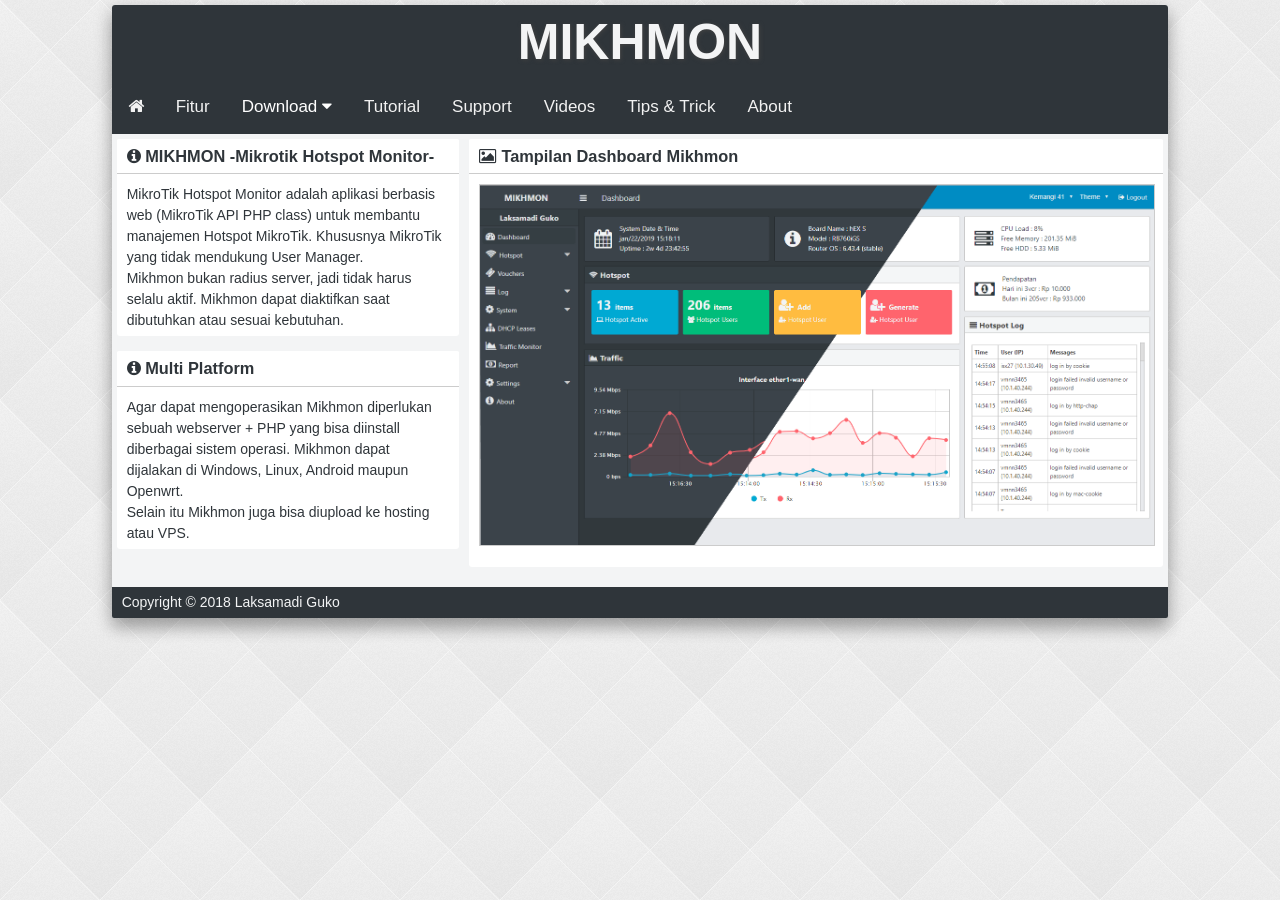
<file: index.html>
<!DOCTYPE html>
<html>

<head>
	<meta name="viewport" content="width=device-width, initial-scale=1">
	<title>MIKHMON -MikroTik Hotspot Monitor-</title>
	<meta name="description" content="Mikrotik Hotspot Monitor" />
	<meta name="keywords" content="mikhmon,mikrotik,voucher,routeros,api mikrotik,rtrwnet, rtrw/net,hotspot,mikrotik api" />
	<meta http-equiv="expires" content="0">
	<meta name="robots" content="index, follow" />
	<link rel="stylesheet" href="https://cdnjs.cloudflare.com/ajax/libs/font-awesome/4.7.0/css/font-awesome.min.css">
	<link rel="stylesheet" href="css/mikhmon-ui-light.css">
	<link rel="icon" href="img/favicon.png" />
	<script src="https://code.jquery.com/jquery-3.3.1.js"></script>
</head>

<body style="background: url('./img/textures.png');">
	<div class="container">
		<div class="row">
			<div class="col-10 mr-a" style="float:none;">
				<div class="card bg-light box-shadow radius-3">
					<div class="row">
						<div class="col-12">
							<div class="radius-t-3 text-center bg-dark"><b style="font-size: 50px; text-shadow: 1px 1px 4px #424242;" class="text-light">MIKHMON</b></div>
						</div>
						<div id="menu" class="col-12" style="font-size:14px;">
							<script src="./js/menu.js"></script>
						</div>
						<div class="col-4">
							<div class="row">
								<div class="col-12">
									<div class="card">
										<div class="card-header">
											<h3><i class="fa fa-info-circle"></i> MIKHMON -Mikrotik Hotspot Monitor-</h3>
										</div>
										<div class="card-body">
											<p>
												MikroTik Hotspot Monitor adalah aplikasi berbasis web (MikroTik API PHP class) untuk membantu
												manajemen
												Hotspot MikroTik. Khususnya MikroTik yang tidak mendukung User Manager.<br>
												Mikhmon bukan radius server, jadi tidak harus selalu aktif. Mikhmon dapat diaktifkan saat
												dibutuhkan atau
												sesuai kebutuhan.
											</p>
										</div>
									</div>
								</div>
								<div class="col-12">
									<div class="card">
										<div class="card-header">
											<h3><i class="fa fa-info-circle"></i> Multi Platform</h3>
										</div>
										<div class="card-body">
											<p>
												Agar dapat mengoperasikan Mikhmon diperlukan sebuah webserver + PHP yang bisa diinstall
												diberbagai sistem
												operasi.
												Mikhmon dapat dijalakan di Windows, Linux, Android maupun Openwrt.<br>
												Selain itu Mikhmon juga bisa diupload ke hosting atau VPS.
											</p>
										</div>
									</div>
								</div>
								<div align="center" class="col-12">
									<div class="card" style="background-color: none;">
										<script async src="//pagead2.googlesyndication.com/pagead/js/adsbygoogle.js"></script>
										<!-- ads1 -->
										<ins class="adsbygoogle" style="display:block" data-ad-client="ca-pub-1716315177239884" data-ad-slot="9229714223"
										 data-ad-format="auto" data-full-width-responsive="true"></ins>
										<script>
											(adsbygoogle = window.adsbygoogle || []).push({});
										</script>
									</div>
								</div>
							</div>
						</div>

						<div class="col-8">
							<div class="card">
								<div class="card-header">
									<h3><i class="fa fa-image"></i> Tampilan Dashboard Mikhmon</h3>
								</div>
								<div class="card-body">
									<img class="img1" src="img/mikhmon.png">
									<div class="mr-t-10" id="version"></div>

								</div>

							</div>
						</div>
						
						<div align="center" class="col-8">
							<div class="card" style="background-color: none;">
								<script async src="//pagead2.googlesyndication.com/pagead/js/adsbygoogle.js"></script>
								<!-- ads2 -->
								<ins class="adsbygoogle" style="display:block" data-ad-client="ca-pub-1716315177239884" data-ad-slot="2636756848"
								 data-ad-format="auto" data-full-width-responsive="true"></ins>
								<script>
									(adsbygoogle = window.adsbygoogle || []).push({});
								</script>
							</div>
						</div>
						
						
						
					</div>
					
					<div class="card-footer bg-dark">
						Copyright © 2018 Laksamadi Guko
					</div>
				</div>
			</div>
		</div>
	</div>
	</div>
	<script>
		$(function () {
			//$("#version").load("https://github.com/laksa19/mikhmonv3 .commit-tease");
			$("#version").load("https://raw.githubusercontent.com/laksa19/mikhmonv3/master/verson.txt");
			//$("#menu").load("./menu.html");
		});
	</script>
</body>

</html>
</file>
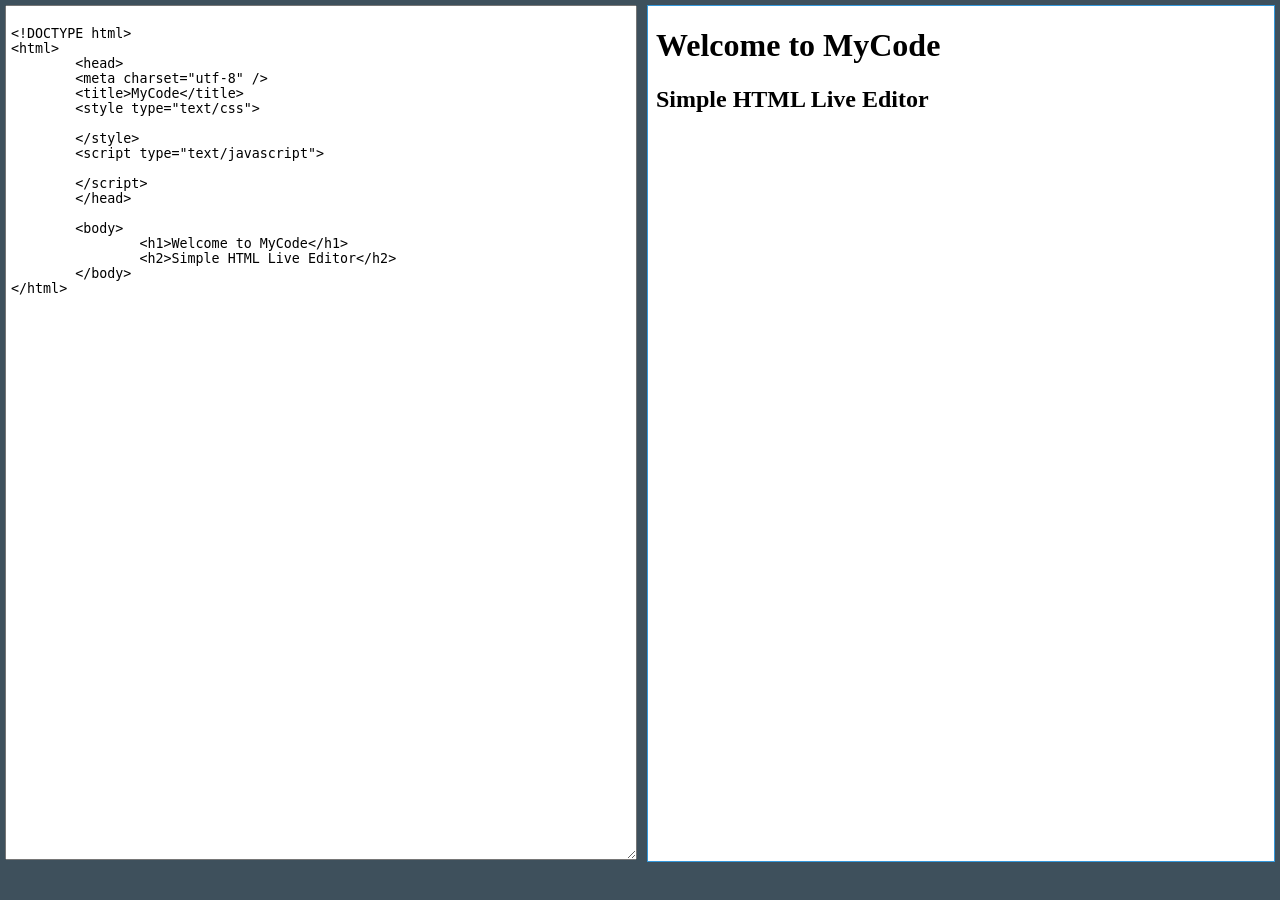
<file: mycode/index.html>
<html>
<head>
		<title>MyCode</title>
<script>
    
    function setCode(codes){
    var editor = document.getElementById('editor');
    var viewer = document.getElementById('viewer');
    editor.value = codes;
    viewer.srcdoc = codes;
    }

    function loadCode(){
    
    if (sessionStorage.length == 0) {
        var _0xee48=["\x0D\x0A\x3C\x21\x44\x4F\x43\x54\x59\x50\x45\x20\x68\x74\x6D\x6C\x3E\x0D\x0A\x3C\x68\x74\x6D\x6C\x3E\x0D\x0A\x09\x3C\x68\x65\x61\x64\x3E\x0D\x0A\x09\x3C\x6D\x65\x74\x61\x20\x63\x68\x61\x72\x73\x65\x74\x3D\x22\x75\x74\x66\x2D\x38\x22\x20\x2F\x3E\x0D\x0A\x09\x3C\x74\x69\x74\x6C\x65\x3E\x4D\x79\x43\x6F\x64\x65\x3C\x2F\x74\x69\x74\x6C\x65\x3E\x0D\x0A\x09\x3C\x73\x74\x79\x6C\x65\x20\x74\x79\x70\x65\x3D\x22\x74\x65\x78\x74\x2F\x63\x73\x73\x22\x3E\x0D\x0A\x09\x09\x09\x0D\x0A\x09\x3C\x2F\x73\x74\x79\x6C\x65\x3E\x0D\x0A\x09\x3C\x73\x63\x72\x69\x70\x74\x20\x74\x79\x70\x65\x3D\x22\x74\x65\x78\x74\x2F\x6A\x61\x76\x61\x73\x63\x72\x69\x70\x74\x22\x3E\x0D\x0A\x09\x09\x09\x0D\x0A\x09\x3C\x2F\x73\x63\x72\x69\x70\x74\x3E\x0D\x0A\x09\x3C\x2F\x68\x65\x61\x64\x3E\x0D\x0A\x0D\x0A\x09\x3C\x62\x6F\x64\x79\x3E\x0D\x0A\x09\x09\x3C\x68\x31\x3E\x57\x65\x6C\x63\x6F\x6D\x65\x20\x74\x6F\x20\x4D\x79\x43\x6F\x64\x65\x3C\x2F\x68\x31\x3E\x0D\x0A\x09\x09\x3C\x68\x32\x3E\x53\x69\x6D\x70\x6C\x65\x20\x48\x54\x4D\x4C\x20\x4C\x69\x76\x65\x20\x45\x64\x69\x74\x6F\x72\x3C\x2F\x68\x32\x3E\x0D\x0A\x09\x3C\x2F\x62\x6F\x64\x79\x3E\x0D\x0A\x3C\x2F\x68\x74\x6D\x6C\x3E\x0D\x0A\x20\x20\x20\x20\x20\x20\x20\x20"];var firstCode=_0xee48[0]
        sessionStorage.setItem("mycode", firstCode);
        setCode(firstCode);
        }else{
        var codes = sessionStorage.getItem("mycode");
        setCode(codes);
    }}

    function liveCode(){
    var textContent = document.getElementById('editor').value;
    sessionStorage.setItem("mycode", textContent);
    var codes = sessionStorage.getItem("mycode");
    var viewer = document.getElementById('viewer');
    viewer.srcdoc = codes;
}
</script>	
<style>
* {
  margin: 0;
  padding: 0;
}
.main {
  background: #3e505c;
  width: 100%;
  height: 100%;
  display: inline-flex;
}
#editor {
  height: 95%;
  width: 100%;
  margin: 5px;
  padding: 5px;
}
#viewer {
  background: #fff;
  border: none;
  width: 100%;
  height: 95%;
  margin: 5px;
  border: 1px solid #3498db;
}

</style>

</head>
<body onload="loadCode()">
	<div class="main">
        <textarea id="editor" onkeyup="liveCode()"></textarea>
        <iframe id="viewer"></iframe>
    </div>
<script>
function enableTab(id) {
    var el = document.getElementById(id);
    el.onkeydown = function(e) {
        if (e.keyCode === 9) {
            var val = this.value,
                start = this.selectionStart,
                end = this.selectionEnd;
            this.value = val.substring(0, start) + '\t' + val.substring(end);
            this.selectionStart = this.selectionEnd = start + 1;
            return false;
        }
    };
}
enableTab('editor');
</script>    
</body>
</html>
</file>
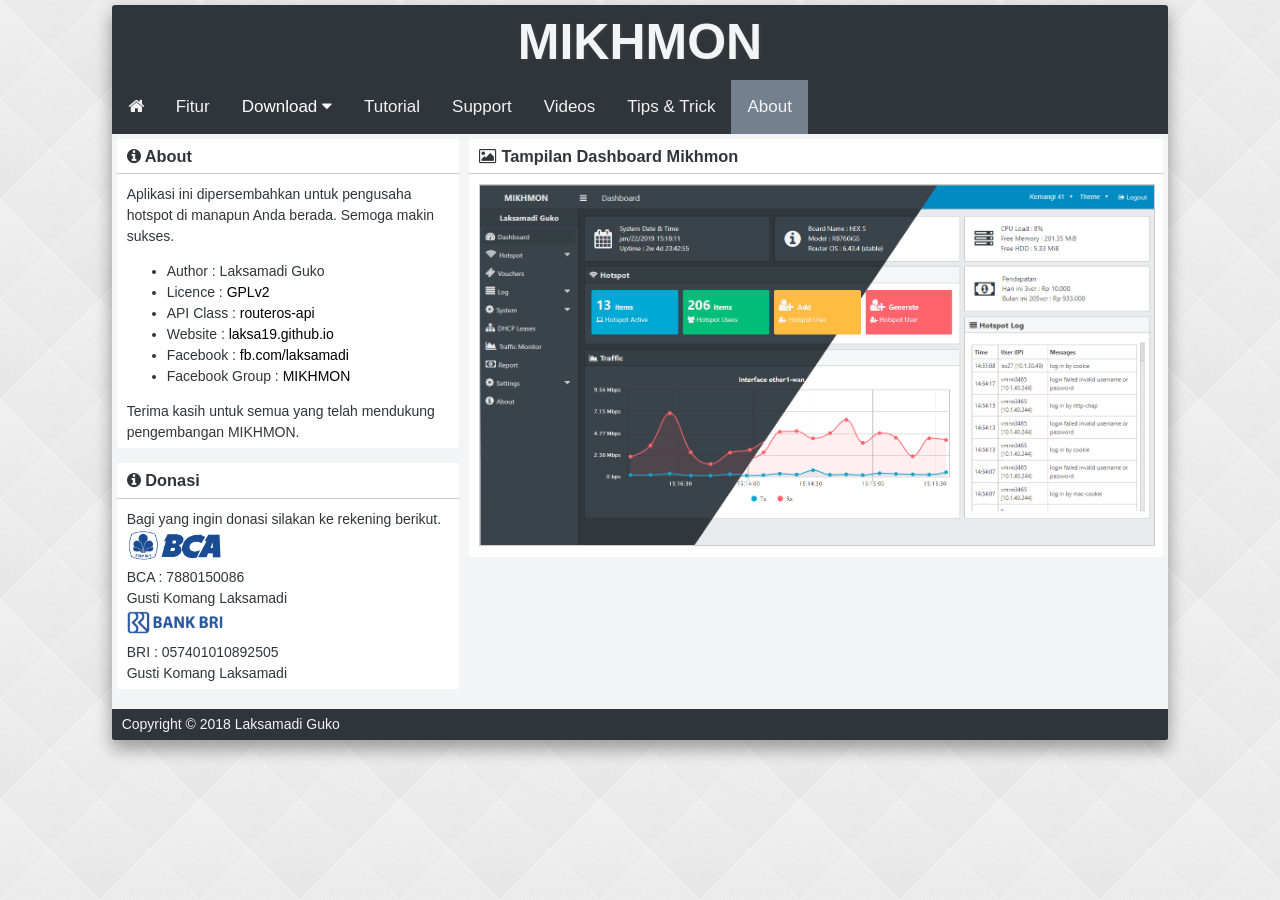
<file: about.html>
<!DOCTYPE html>
<html>

<head>
	<meta name="viewport" content="width=device-width, initial-scale=1">
	<title>MIKHMON -MikroTik Hotspot Monitor-</title>
	<meta name="description" content="Mikrotik Hotspot Monitor" />
	<meta name="keywords" content="mikhmon,mikrotik,voucher,routeros,api mikrotik,rtrwnet, rtrw/net,hotspot" />
	<meta http-equiv="expires" content="0">
	<meta name="robots" content="index, follow" />
	<link rel="stylesheet" href="https://cdnjs.cloudflare.com/ajax/libs/font-awesome/4.7.0/css/font-awesome.min.css">
	<link rel="stylesheet" href="css/mikhmon-ui-light.css">
	<link rel="icon" href="img/favicon.png" />
	<script src="https://code.jquery.com/jquery-3.3.1.js"></script>
</head>

<body style="background: url('./img/textures.png');">
	<div class="container">
		<div class="row">
			<div class="col-10 mr-a" style="float:none;">
				<div class="card bg-light box-shadow radius-3">
					<div class="row">
						<div class="col-12">
							<div class="radius-t-3 text-center bg-dark"><b style="font-size: 50px; text-shadow: 1px 1px 4px #424242;" class="text-light">MIKHMON</b></div>
						</div>
						<div id="menu" class="col-12" style="font-size:14px;">
							<script src="./js/menu.js"></script>
						</div>
						<div class="col-4">
							<div class="row">
								<div class="col-12">
									<div class="card">
										<div class="card-header">
											<h3><i class="fa fa-info-circle"></i> About</h3>
										</div>
										<div class="card-body">
											<p>
												Aplikasi ini dipersembahkan untuk pengusaha hotspot di manapun Anda berada.
												Semoga makin sukses.
											</p>
											<p>
												<ul>
													<li> Author : Laksamadi Guko </li>
													<li> Licence : <a href="https://github.com/laksa19/mikhmonv2/blob/master/LICENSE">GPLv2</a> </li>
													<li> API Class : <a href="https://github.com/BenMenking/routeros-api">routeros-api</a> </li>
													<li> Website : <a href="https://laksa19.github.io">laksa19.github.io</a> </li>
													<li> Facebook : <a href="https://fb.com/laksamadi">fb.com/laksamadi</a> </li>
													<li> Facebook Group : <a href="https://www.facebook.com/groups/mikhmon/">MIKHMON</a> </li>
												</ul>
											</p>
											<p>
												Terima kasih untuk semua yang telah mendukung pengembangan MIKHMON.
											</p>
										</div>
									</div>
								</div>
								<div class="col-12">
									<div class="card">
										<div class="card-header">
											<h3><i class="fa fa-info-circle"></i> Donasi</h3>
										</div>
										<div class="card-body">
											<p>
												Bagi yang ingin donasi silakan ke rekening berikut.
											</p>
											<p><img src="./img/bca.png" style="width:30%; height:auto;"><br> BCA : 7880150086<br>Gusti Komang Laksamadi</p>
											<p><img src="./img/bri.png" style="width:30%; height:auto;"><br> BRI : 057401010892505<br>Gusti Komang Laksamadi</p>
										</div>
									</div>
								</div>
								<div align="center" class="col-12">
									<div class="card" style="background-color: none;">
										<script async src="//pagead2.googlesyndication.com/pagead/js/adsbygoogle.js"></script>
										<!-- ads1 -->
										<ins class="adsbygoogle" style="display:block" data-ad-client="ca-pub-1716315177239884" data-ad-slot="9229714223"
										 data-ad-format="auto" data-full-width-responsive="true"></ins>
										<script>
											(adsbygoogle = window.adsbygoogle || []).push({});
										</script>
									</div>
								</div>
							</div>
						</div>
						<div class="col-8">
							<div class="card">
								<div class="card-header">
									<h3><i class="fa fa-image"></i> Tampilan Dashboard Mikhmon</h3>
								</div>
								<div class="card-body">
									<img class="img1" src="img/mikhmon.png">
								</div>
							</div>
						</div>
						<div align="center" class="col-8">
							<div class="card" style="background-color: none;">
								<script async src="//pagead2.googlesyndication.com/pagead/js/adsbygoogle.js"></script>
								<!-- ads2 -->
								<ins class="adsbygoogle" style="display:block" data-ad-client="ca-pub-1716315177239884" data-ad-slot="2636756848"
								 data-ad-format="auto" data-full-width-responsive="true"></ins>
								<script>
									(adsbygoogle = window.adsbygoogle || []).push({});
								</script>
							</div>
						</div>
					</div>
					<div></div>
					<div class="card-footer bg-dark">
						Copyright © 2018 Laksamadi Guko
					</div>
				</div>
			</div>
		</div>
	</div>
	</div>

</body>

</html>
</file>
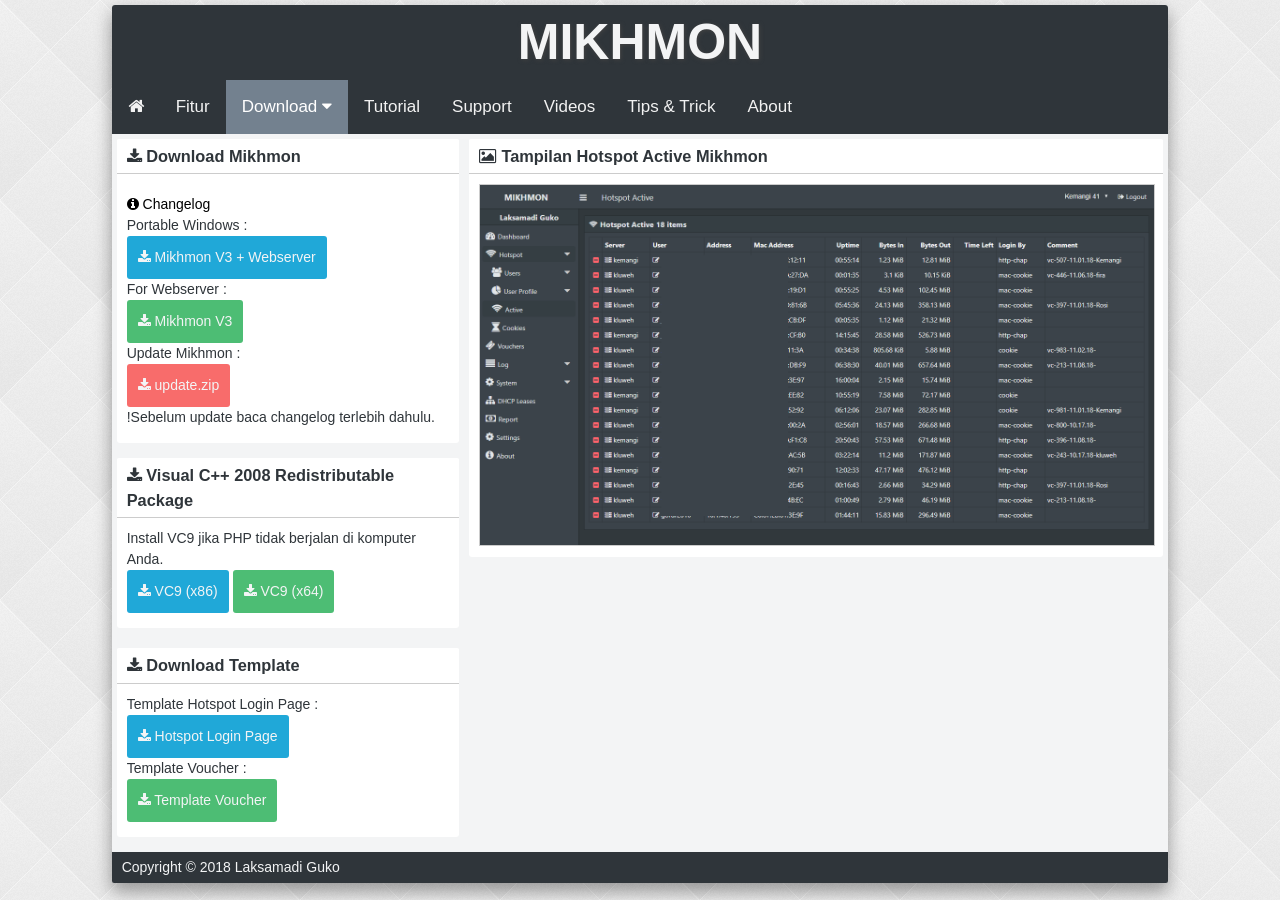
<file: download.html>
<!DOCTYPE html>
<html>

<head>
	<meta name="viewport" content="width=device-width, initial-scale=1">
	<title>MIKHMON -MikroTik Hotspot Monitor-</title>
	<meta name="description" content="Mikrotik Hotspot Monitor" />
	<meta name="keywords" content="mikhmon,mikrotik,voucher,routeros,api mikrotik,rtrwnet, rtrw/net,hotspot" />
	<meta http-equiv="expires" content="0">
	<meta name="robots" content="index, follow" />
	<link rel="stylesheet" href="https://cdnjs.cloudflare.com/ajax/libs/font-awesome/4.7.0/css/font-awesome.min.css">
	<link rel="stylesheet" href="css/mikhmon-ui-light.css">
	<link rel="icon" href="img/favicon.png" />
	<script src="https://code.jquery.com/jquery-3.3.1.js"></script>
</head>

<body style="background: url('./img/textures.png');">
	<div class="container">
		<div class="row">
			<div class="col-10 mr-a" style="float:none;">
				<div class="card bg-light box-shadow radius-3">
					<div class="row">
						<div class="col-12">
							<div class="radius-t-3 text-center bg-dark"><b style="font-size: 50px; text-shadow: 1px 1px 4px #424242;" class="text-light">MIKHMON</b></div>
						</div>
						<div id="menu" class="col-12" style="font-size:14px;">
							<script src="./js/menu.js"></script>
						</div>
						<div class="col-4">
							<div class="row">
								<div class="col-12">
									<div class="card">
										<div class="card-header">
											<h3><i class="fa fa-download"></i> Download Mikhmon</h3>
										</div>
										<div class="card-body">
											<div class="mr-t-10 be-b-10"><span id="version"></span> <a  href="https://laksa19.github.io/mikhmonv3" target="_blank"><i class="fa fa-info-circle"></i> Changelog</a></div>
											<p class="mr-b-10">
												Portable Windows :<br>
												<a class="btn bg-blue pd-10" href="https://github.com/laksa19/laksa19.github.io/blob/master/download/mikhmonv3ws.zip?raw=true"><i
													 class="fa fa-download"></i> Mikhmon V3 + Webserver</a> <br>
												For Webserver :<br>
												<a class="btn bg-green pd-10" href="https://github.com/laksa19/mikhmonv3/archive/master.zip"><i class="fa fa-download"></i>
													Mikhmon V3</a> <br>
												Update Mikhmon :<br>
												<a class="btn bg-red pd-10" href="https://github.com/laksa19/laksa19.github.io/blob/master/download/update.zip?raw=true"><i
													 class="fa fa-download"></i> update.zip</a> <br> !Sebelum update baca changelog terlebih dahulu.<br> 
												
											</p>
										</div>
									</div>
								</div>
								<div class="col-12">
									<div class="card">
										<div class="card-header">
											<h3><i class="fa fa-download"></i> Visual C++ 2008 Redistributable Package</h3>
										</div>
										<div class="card-body">
											<p class="mr-b-10"> Install VC9 jika PHP tidak berjalan di komputer Anda.<br>
												<a class="btn bg-blue pd-10" href="https://www.microsoft.com/en-us/download/details.aspx?id=5582"><i class="fa fa-download"></i>
													VC9 (x86)</a>
												<a class="btn bg-green pd-10" href="https://www.microsoft.com/en-us/download/details.aspx?id=2092"><i class="fa fa-download"></i>
													VC9 (x64)</a> <br>
											</p>
										</div>
									</div>
								</div>
								<div align="center" class="col-12">
									<div class="card" style="background-color: none;">
										<script async src="//pagead2.googlesyndication.com/pagead/js/adsbygoogle.js"></script>
										<!-- ads1 -->
										<ins class="adsbygoogle" style="display:block" data-ad-client="ca-pub-1716315177239884" data-ad-slot="9229714223"
										 data-ad-format="auto" data-full-width-responsive="true"></ins>
										<script>
											(adsbygoogle = window.adsbygoogle || []).push({});
										</script>
									</div>
								</div>
								<div class="col-12">
									<div class="card">
										<div class="card-header">
											<h3><i class="fa fa-download"></i> Download Template</h3>
										</div>
										<div class="card-body">
											<p class="mr-b-10">
												Template Hotspot Login Page :<br>
												<a class="btn bg-blue pd-10" href="./template.html"><i class="fa fa-download"></i> Hotspot Login Page</a>
												<br>
												Template Voucher :<br>
												<a class="btn bg-green pd-10" href="./voucher.html"><i class="fa fa-download"></i> Template Voucher</a> <br>
											</p>
										</div>
									</div>
								</div>
							</div>
						</div>
						<div class="col-8">
							<div class="card">
								<div class="card-header">
									<h3><i class="fa fa-image"></i> Tampilan Hotspot Active Mikhmon</h3>
								</div>
								<div class="card-body">
									<img class="img1" src="img/hotspot-active.png">
								</div>
							</div>
						</div>
						<div align="center" class="col-8">
							<div class="card" style="background-color: none;">
								<script async src="//pagead2.googlesyndication.com/pagead/js/adsbygoogle.js"></script>
								<!-- ads2 -->
								<ins class="adsbygoogle" style="display:block" data-ad-client="ca-pub-1716315177239884" data-ad-slot="2636756848"
								 data-ad-format="auto" data-full-width-responsive="true"></ins>
								<script>
									(adsbygoogle = window.adsbygoogle || []).push({});
								</script>
							</div>
						</div>
					</div>
					<div></div>
					<div class="card-footer bg-dark">
						Copyright © 2018 Laksamadi Guko
					</div>
				</div>
			</div>
		</div>
	</div>
	</div>

	<script>
		$(function () {
			$("#version").load("https://raw.githubusercontent.com/laksa19/mikhmonv3/master/verson.txt");
		});
	</script>
</body>

</html>
</file>
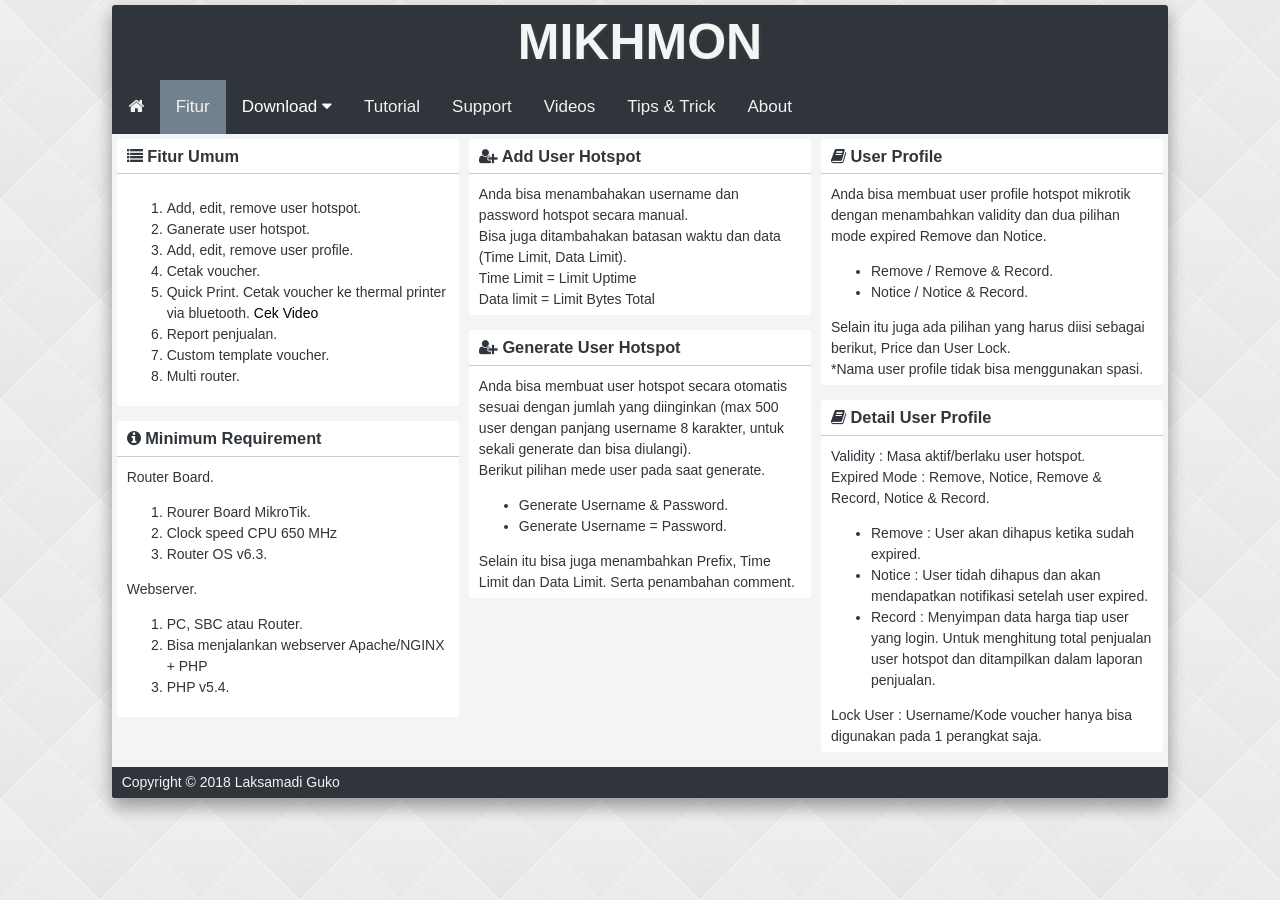
<file: fitur.html>
<!DOCTYPE html>
<html>

<head>
	<meta name="viewport" content="width=device-width, initial-scale=1">
	<title>MIKHMON -MikroTik Hotspot Monitor-</title>
	<meta name="description" content="Mikrotik Hotspot Monitor" />
	<meta name="keywords" content="mikhmon,mikrotik,voucher,routeros,api mikrotik,rtrwnet, rtrw/net,hotspot" />
	<meta http-equiv="expires" content="0">
	<meta name="robots" content="index, follow" />
	<link rel="stylesheet" href="https://cdnjs.cloudflare.com/ajax/libs/font-awesome/4.7.0/css/font-awesome.min.css">
	<link rel="stylesheet" href="css/mikhmon-ui-light.css">
	<link rel="icon" href="img/favicon.png" />
	<script src="https://code.jquery.com/jquery-3.3.1.js"></script>
</head>

<body style="background: url('./img/textures.png');">
	<div class="container">
		<div class="row">
			<div class="col-10 mr-a" style="float:none;">
				<div class="card bg-light box-shadow radius-3">
					<div class="row">
						<div class="col-12">
							<div class="radius-t-3 text-center bg-dark"><b style="font-size: 50px; text-shadow: 1px 1px 4px #424242;" class="text-light">MIKHMON</b></div>
						</div>
						<div id="menu" class="col-12" style="font-size:14px;">
							<script src="./js/menu.js"></script>
						</div>
						
						<div class="col-4">
							<div class="row">
								<div class="col-12">
									<div class="card">
										<div class="card-header">
											<h3><i class="fa fa-list"></i> Fitur Umum</h3>
										</div>
										<div class="card-body">
											<p>
												<ol>
													<li>Add, edit, remove user hotspot.</li>
													<li>Ganerate user hotspot.</li>
													<li>Add, edit, remove user profile.</li>
													<li>Cetak voucher.</li>
													<li>Quick Print. Cetak voucher ke thermal printer via bluetooth. <a href="./videos.html">Cek Video</a></li>
													<li>Report penjualan.</li>
													<li>Custom template voucher.</li>
													<li>Multi router.</li>
												</ol>
											</p>
										</div>
									</div>
								</div>
								<div class="col-12">
									<div class="card">
										<div class="card-header">
											<h3><i class="fa fa-info-circle"></i> Minimum Requirement</h3>
										</div>
										<div class="card-body">
											<p>
												Router Board.
												<ol>
													<li>Rourer Board MikroTik.</li>
													<li>Clock speed CPU 650 MHz</li>
													<li>Router OS v6.3.</li>
												</ol>
												Webserver.
												<ol>
													<li>PC, SBC atau Router.</li>
													<li>Bisa menjalankan webserver Apache/NGINX + PHP</li>
													<li>PHP v5.4.</li>
												</ol>
											</p>
										</div>
									</div>
								</div>
								<div align="center" class="col-12">
									<div class="card" style="background-color: none;">
										<script async src="//pagead2.googlesyndication.com/pagead/js/adsbygoogle.js"></script>
										<!-- ads1 -->
										<ins class="adsbygoogle" style="display:block" data-ad-client="ca-pub-1716315177239884" data-ad-slot="9229714223"
										 data-ad-format="auto" data-full-width-responsive="true"></ins>
										<script>
											(adsbygoogle = window.adsbygoogle || []).push({});
										</script>
									</div>
								</div>
							</div>
						</div>
						<div class="col-4">
							<div class="row">
								<div class="col-12">
									<div class="card">
										<div class="card-header">
											<h3><i class="fa fa-user-plus"></i> Add User Hotspot</h3>
										</div>
										<div class="card-body">
											<p>
												Anda bisa menambahakan username dan password hotspot secara manual.<br>
												Bisa juga ditambahakan batasan waktu dan data (Time Limit, Data Limit).<br>
												Time Limit = Limit Uptime<br>
												Data limit = Limit Bytes Total<br>
											</p>
										</div>
									</div>
								</div>
								<div class="col-12">
									<div class="card">
										<div class="card-header">
											<h3><i class="fa fa-user-plus"></i> Generate User Hotspot</h3>
										</div>
										<div class="card-body">
											<p>
												Anda bisa membuat user hotspot secara otomatis sesuai dengan jumlah yang diinginkan (max 500 user dengan
												panjang username 8 karakter, untuk sekali generate dan bisa diulangi).<br>
												Berikut pilihan mede user pada saat generate.
												<ul>
													<li>Generate Username & Password.</li>
													<li>Generate Username = Password.</li>
												</ul>
												Selain itu bisa juga menambahkan Prefix, Time Limit dan Data Limit. Serta penambahan comment.
											</p>
										</div>
									</div>
								</div>
								<div align="center" class="col-12">
									<div class="card" style="background-color: none;">
										<script async src="//pagead2.googlesyndication.com/pagead/js/adsbygoogle.js"></script>
										<!-- ads3 -->
										<ins class="adsbygoogle" style="display:block" data-ad-client="ca-pub-1716315177239884" data-ad-slot="4095402072"
										 data-ad-format="auto" data-full-width-responsive="true"></ins>
										<script>
											(adsbygoogle = window.adsbygoogle || []).push({});
										</script>
									</div>
								</div>
							</div>
						</div>
						<div class="col-4">
							<div class="row">
								<div class="col-12">
									<div class="card">
										<div class="card-header">
											<h3><i class="fa fa-book"></i> User Profile</h3>
										</div>
										<div class="card-body">
											<p>
												Anda bisa membuat user profile hotspot mikrotik dengan menambahkan validity dan dua pilihan mode expired
												Remove dan Notice.
												<ul>
													<li>Remove / Remove & Record.</li>
													<li>Notice / Notice & Record.</li>
												</ul>
												Selain itu juga ada pilihan yang harus diisi sebagai berikut, Price dan User Lock.<br>
												*Nama user profile tidak bisa menggunakan spasi.
											</p>
										</div>
									</div>
								</div>
								
								<div class="col-12">
									<div class="card">
										<div class="card-header">
											<h3><i class="fa fa-book"></i> Detail User Profile</h3>
										</div>
										<div class="card-body">
											<p>Validity : Masa aktif/berlaku user hotspot.</p>
											<p>
												Expired Mode : Remove, Notice, Remove & Record, Notice & Record.
												<ul>
													<li>Remove : User akan dihapus ketika sudah expired.</li>
													<li>Notice : User tidah dihapus dan akan mendapatkan notifikasi setelah user expired.</li>
													<li>Record : Menyimpan data harga tiap user yang login. Untuk menghitung total penjualan user hotspot dan
														ditampilkan dalam laporan penjualan. </li>
												</ul>
											</p>
											<p>Lock User : Username/Kode voucher hanya bisa digunakan pada 1 perangkat saja.</p>
										</div>
									</div>
								</div>
							</div>
						</div>
						<div>
						<div align="center" class="col-12">
							<script async src="//pagead2.googlesyndication.com/pagead/js/adsbygoogle.js"></script>
							<!-- ads2 -->
							<ins class="adsbygoogle" style="display:block" data-ad-client="ca-pub-1716315177239884" data-ad-slot="2636756848"
							 data-ad-format="auto" data-full-width-responsive="true"></ins>
							<script>
								(adsbygoogle = window.adsbygoogle || []).push({});
							</script>
						</div>
					</div>
					</div>
					
					<div class="card-footer bg-dark">
						Copyright © 2018 Laksamadi Guko
					</div>
				</div>
			</div>
		</div>
	</div>
	</div>

</body>

</html>
</file>
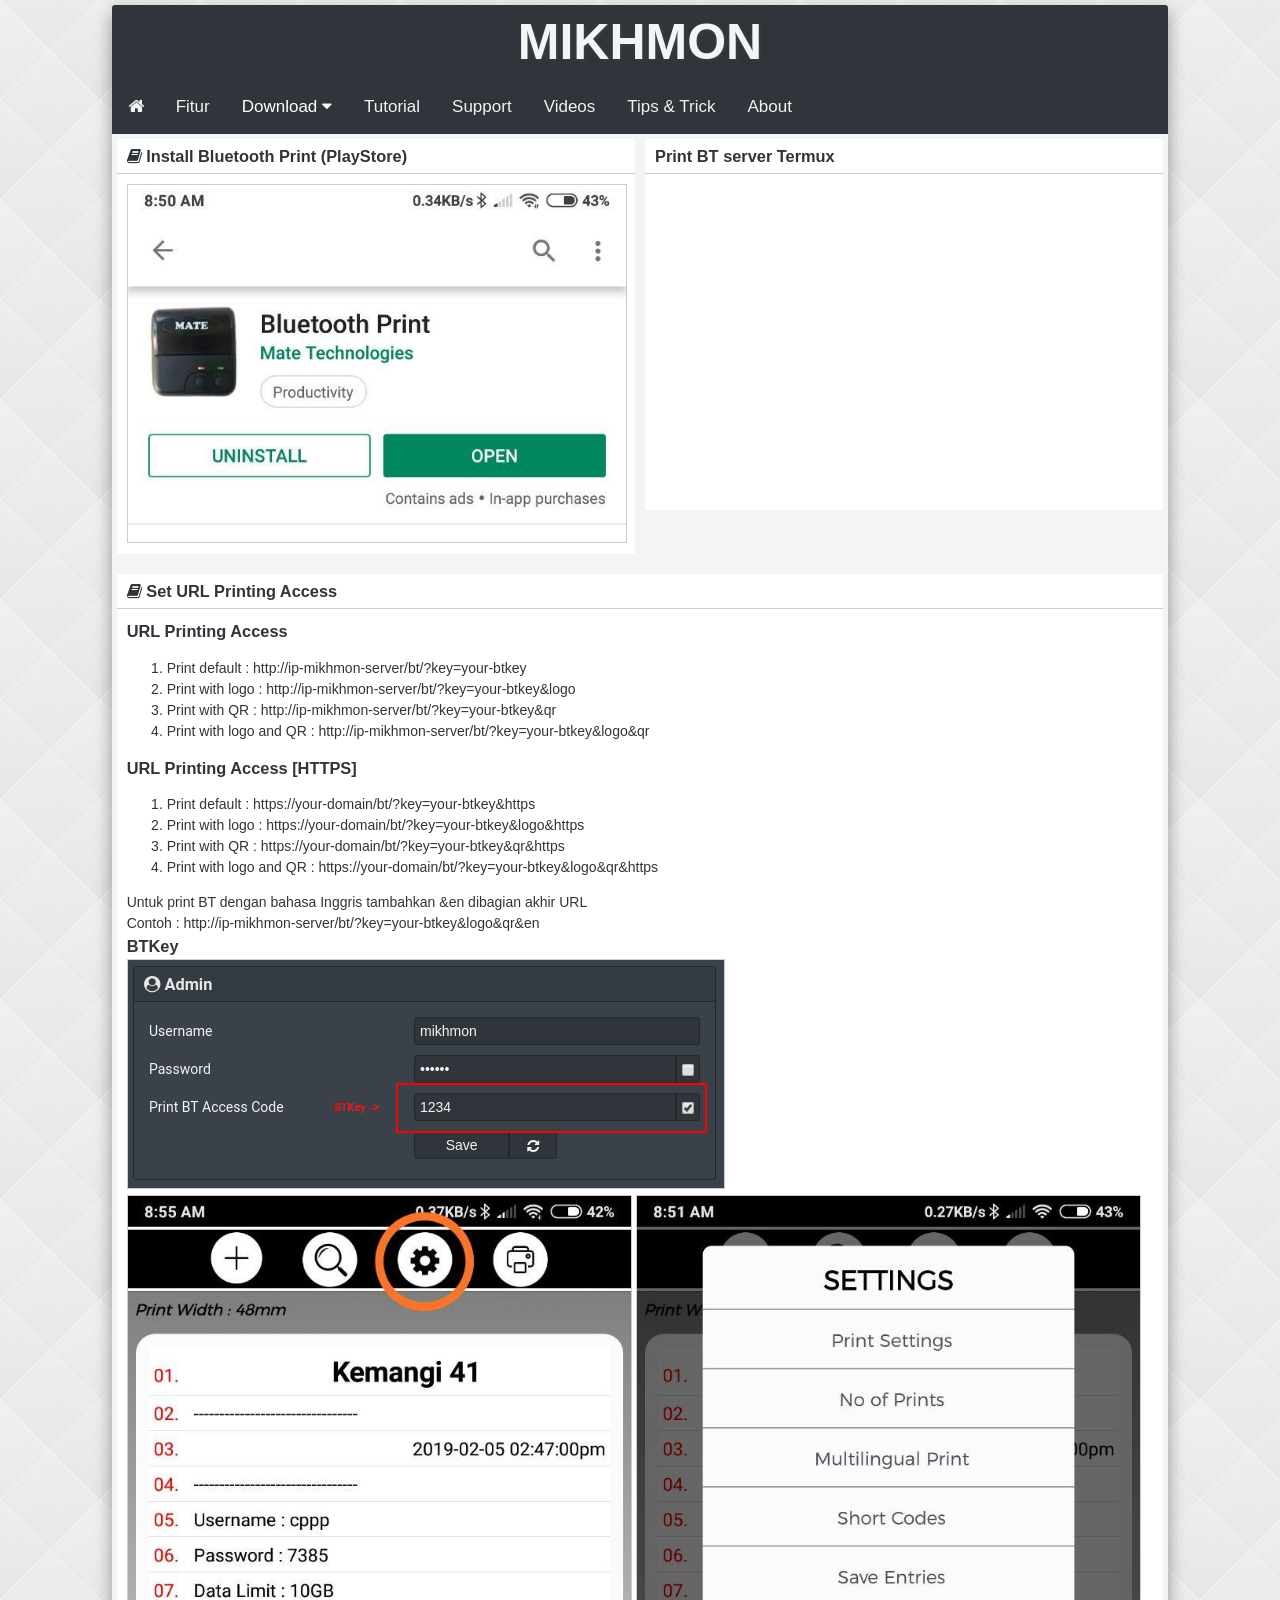
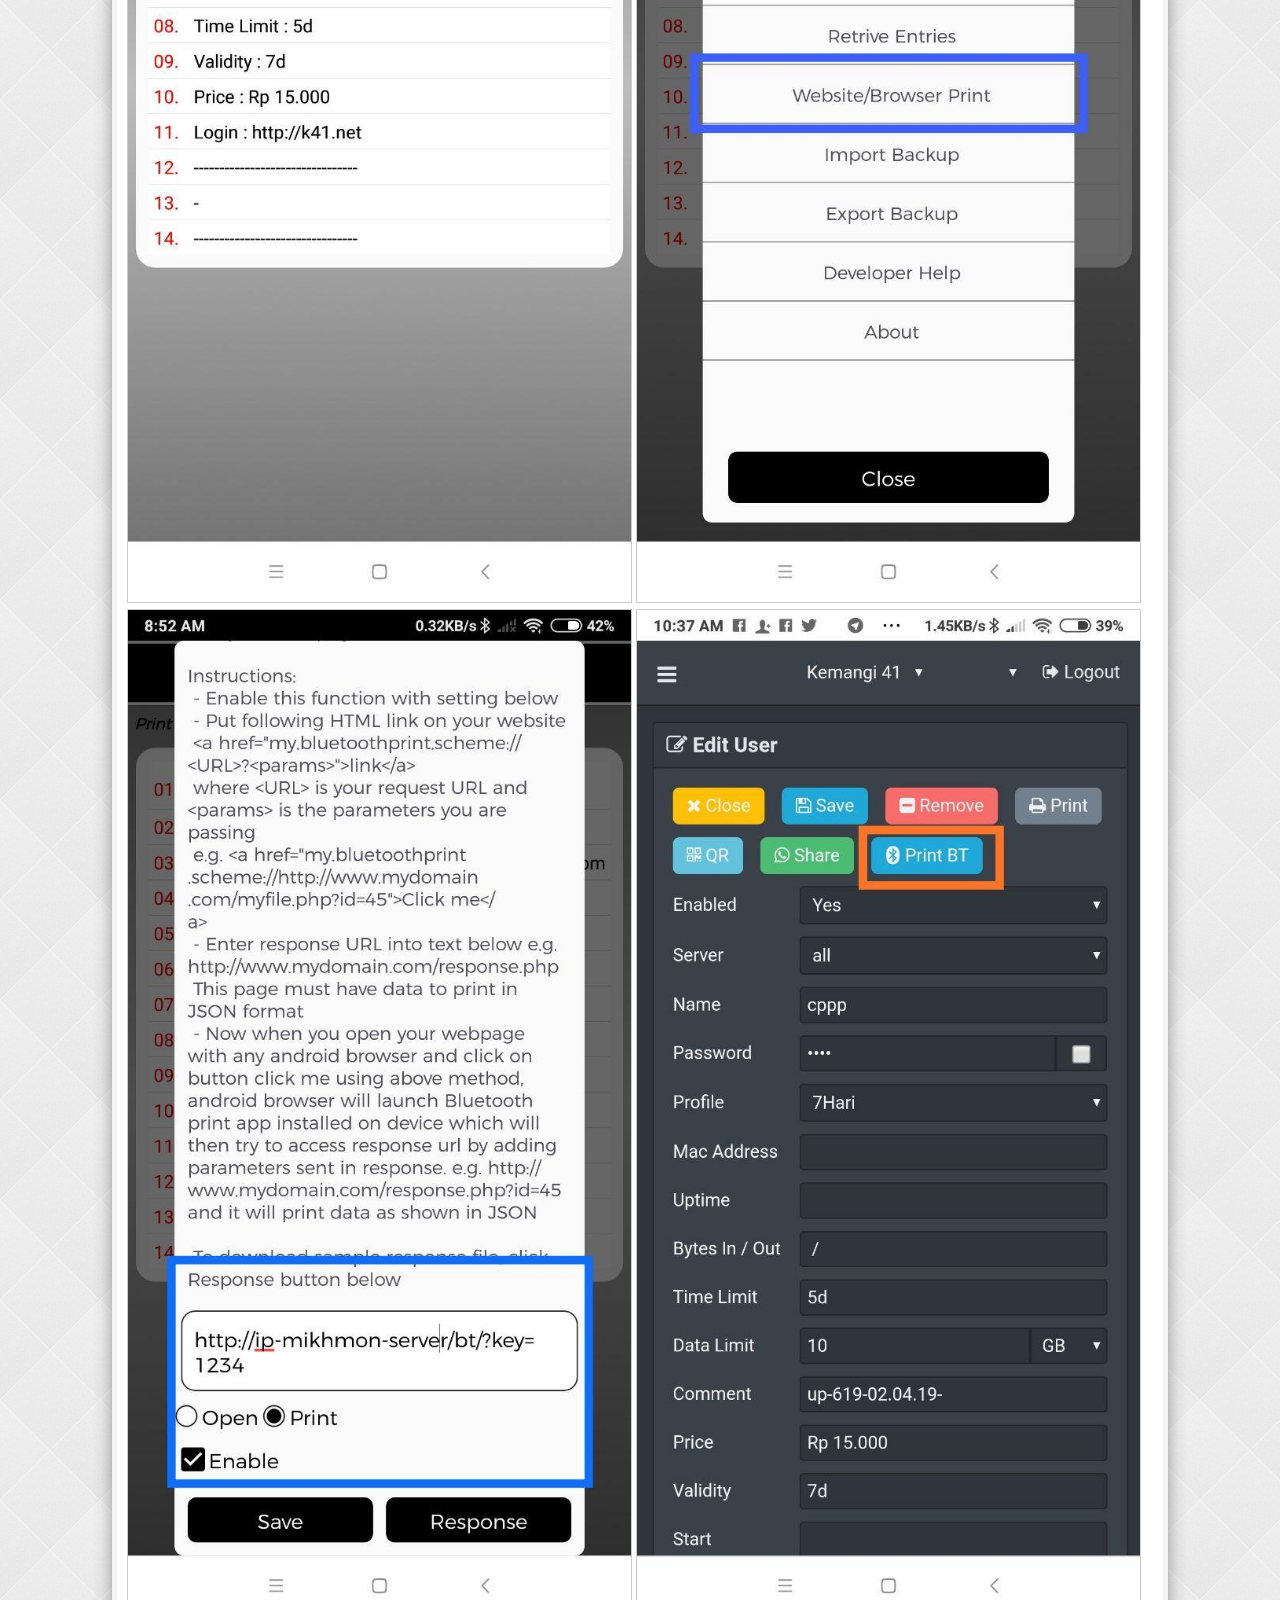
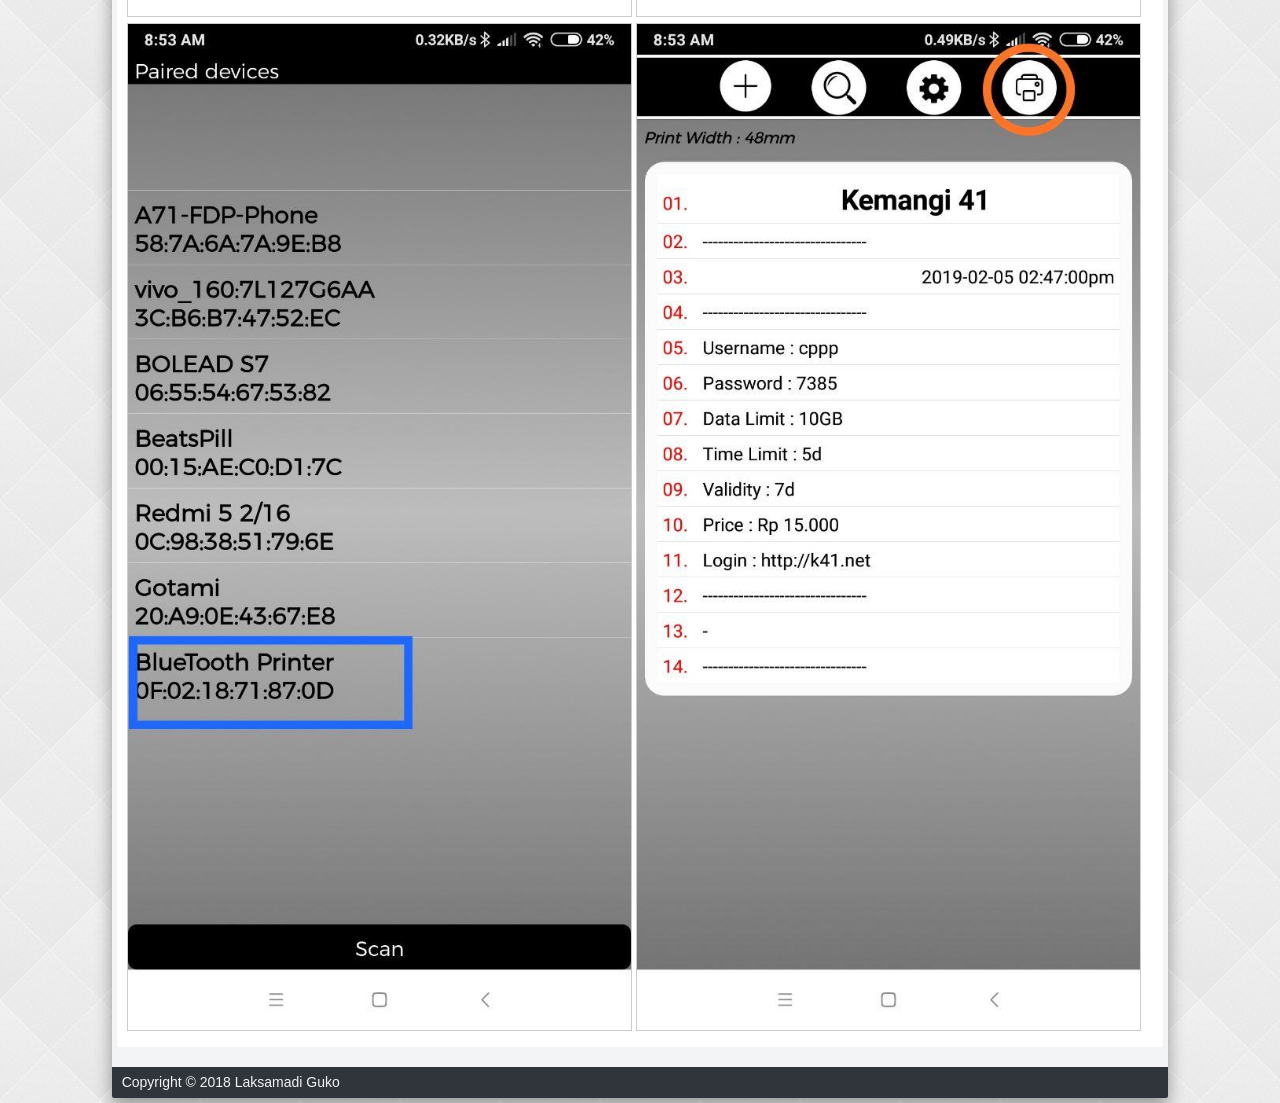
<file: printBT.html>
<!DOCTYPE html>
<html>

<head>
	<meta name="viewport" content="width=device-width, initial-scale=1">
	<title>MIKHMON -MikroTik Hotspot Monitor-</title>
	<meta name="description" content="Mikrotik Hotspot Monitor" />
	<meta name="keywords" content="mikhmon,mikrotik,voucher,routeros,api mikrotik,rtrwnet, rtrw/net,hotspot" />
	<meta http-equiv="expires" content="0">
	<meta name="robots" content="index, follow" />
	<link rel="stylesheet" href="https://cdnjs.cloudflare.com/ajax/libs/font-awesome/4.7.0/css/font-awesome.min.css">
	<link rel="stylesheet" href="css/mikhmon-ui-light.css">
	<link rel="icon" href="img/favicon.png" />
	<script src="https://code.jquery.com/jquery-3.3.1.js"></script>
</head>

<body style="background: url('./img/textures.png');">
	<div class="container">
		<div class="row">
			<div class="col-10 mr-a" style="float:none;">
				<div class="card bg-light box-shadow radius-3">
					<div class="row">
						<div class="col-12">
							<div class="radius-t-3 text-center bg-dark"><b style="font-size: 50px; text-shadow: 1px 1px 4px #424242;" class="text-light">MIKHMON</b></div>
						</div>
						<div id="menu" class="col-12" style="font-size:14px;">
							<script src="./js/menu.js"></script>
						</div>
						<div class="col-12">
							<div class="row">
								<div class="col-6">
									<div class="card">
										<div class="card-header">
											<h3><i class="fa fa-book"></i> Install Bluetooth Print (PlayStore)</h3>
										</div>
										<div class="card-body">
													<a href="./img/bt.jpg" target="_blank" title="Bluetooth Print"><img src="./img/bt.jpg" class="img2"></a>
										</div>
									</div>
								</div>
 								<div class="col-6">
                                					<div class="card">
                                       						 <div class="card-header"><h3>Print BT server Termux</h3></div>
                                   						 <div class="card-body">
                                           					 <iframe width="100%" height="315" src="https://www.youtube.com/embed/oUOuqnMtZt0" frameborder="0" allow="accelerometer; autoplay; encrypted-media; gyroscope; picture-in-picture" allowfullscreen></iframe>
                                   					 </div>
                               					 </div>
                           					 </div>
								<div align="center" class="col-12">
									<div class="card" style="background-color: none;">
										<script async src="//pagead2.googlesyndication.com/pagead/js/adsbygoogle.js"></script>
										<!-- ads1 -->
										<ins class="adsbygoogle" style="display:block" data-ad-client="ca-pub-1716315177239884" data-ad-slot="9229714223"
										 data-ad-format="auto" data-full-width-responsive="true"></ins>
										<script>
											(adsbygoogle = window.adsbygoogle || []).push({});
</script>
									</div>
								</div>
								<div class="col-12">
									<div class="card">
										<div class="card-header">
											<h3><i class="fa fa-book"></i> Set URL Printing Access</h3>
										</div>
										<div class="card-body">
											<div class="mr-b-5">
												<h3>URL Printing Access</h3>
												<ol>
                                                    <li>Print default : http://ip-mikhmon-server/bt/?key=your-btkey</li>
                                                    <li>Print with logo : http://ip-mikhmon-server/bt/?key=your-btkey&logo</li>
                                                    <li>Print with QR : http://ip-mikhmon-server/bt/?key=your-btkey&qr</li>
                                                    <li>Print with logo and QR : http://ip-mikhmon-server/bt/?key=your-btkey&logo&qr</li>	
                                                </ol>
                                                <h3>URL Printing Access [HTTPS]</h3>
												<ol>
                                                    <li>Print default : https://your-domain/bt/?key=your-btkey&https</li>
                                                    <li>Print with logo : https://your-domain/bt/?key=your-btkey&logo&https</li>
                                                    <li>Print with QR : https://your-domain/bt/?key=your-btkey&qr&https</li>
                                                    <li>Print with logo and QR : https://your-domain/bt/?key=your-btkey&logo&qr&https</li>	
                                                </ol>
                                                <p>Untuk print BT dengan bahasa Inggris tambahkan &en dibagian akhir URL<br>
                                                Contoh : http://ip-mikhmon-server/bt/?key=your-btkey&logo&qr&en</p>
                                                <h3>BTKey</h3>
                                                <a href="./img/btkey.png" target="_blank" title="Bluetooth Print"><img src="./img/btkey.png" class="img2"></a>
                                                <a href="./img/bt1.jpg" target="_blank" title="Bluetooth Print"><img src="./img/bt1.jpg" class="img2s"></a>
                                                <a href="./img/bt2.jpg" target="_blank" title="Bluetooth Print"><img src="./img/bt2.jpg" class="img2s"></a>
                                                <a href="./img/bt3.jpg" target="_blank" title="Bluetooth Print"><img src="./img/bt3.jpg" class="img2s"></a>
                                                <a href="./img/bt4.jpg" target="_blank" title="Bluetooth Print"><img src="./img/bt4.jpg" class="img2s"></a>
                                                <a href="./img/bt5.jpg" target="_blank" title="Bluetooth Print"><img src="./img/bt5.jpg" class="img2s"></a>
                                                <a href="./img/bt6.jpg" target="_blank" title="Bluetooth Print"><img src="./img/bt6.jpg" class="img2s"></a>
											</div>
										</div>
									</div>
								</div>
							
								<div align="center" class="col-12">
									<div class="card" style="background-color: none;">
										<script async src="//pagead2.googlesyndication.com/pagead/js/adsbygoogle.js"></script>
										<!-- ads2 -->
										<ins class="adsbygoogle" style="display:block" data-ad-client="ca-pub-1716315177239884" data-ad-slot="2636756848"
										 data-ad-format="auto" data-full-width-responsive="true"></ins>
										<script>
											(adsbygoogle = window.adsbygoogle || []).push({});
</script>
									</div>
								</div>

							</div>
						</div>
						</div>
					<div class="card-footer bg-dark">
						Copyright © 2018 Laksamadi Guko
					</div>
				</div>
			</div>
		</div>
	</div>
	</div>

</body>

</html>
</file>
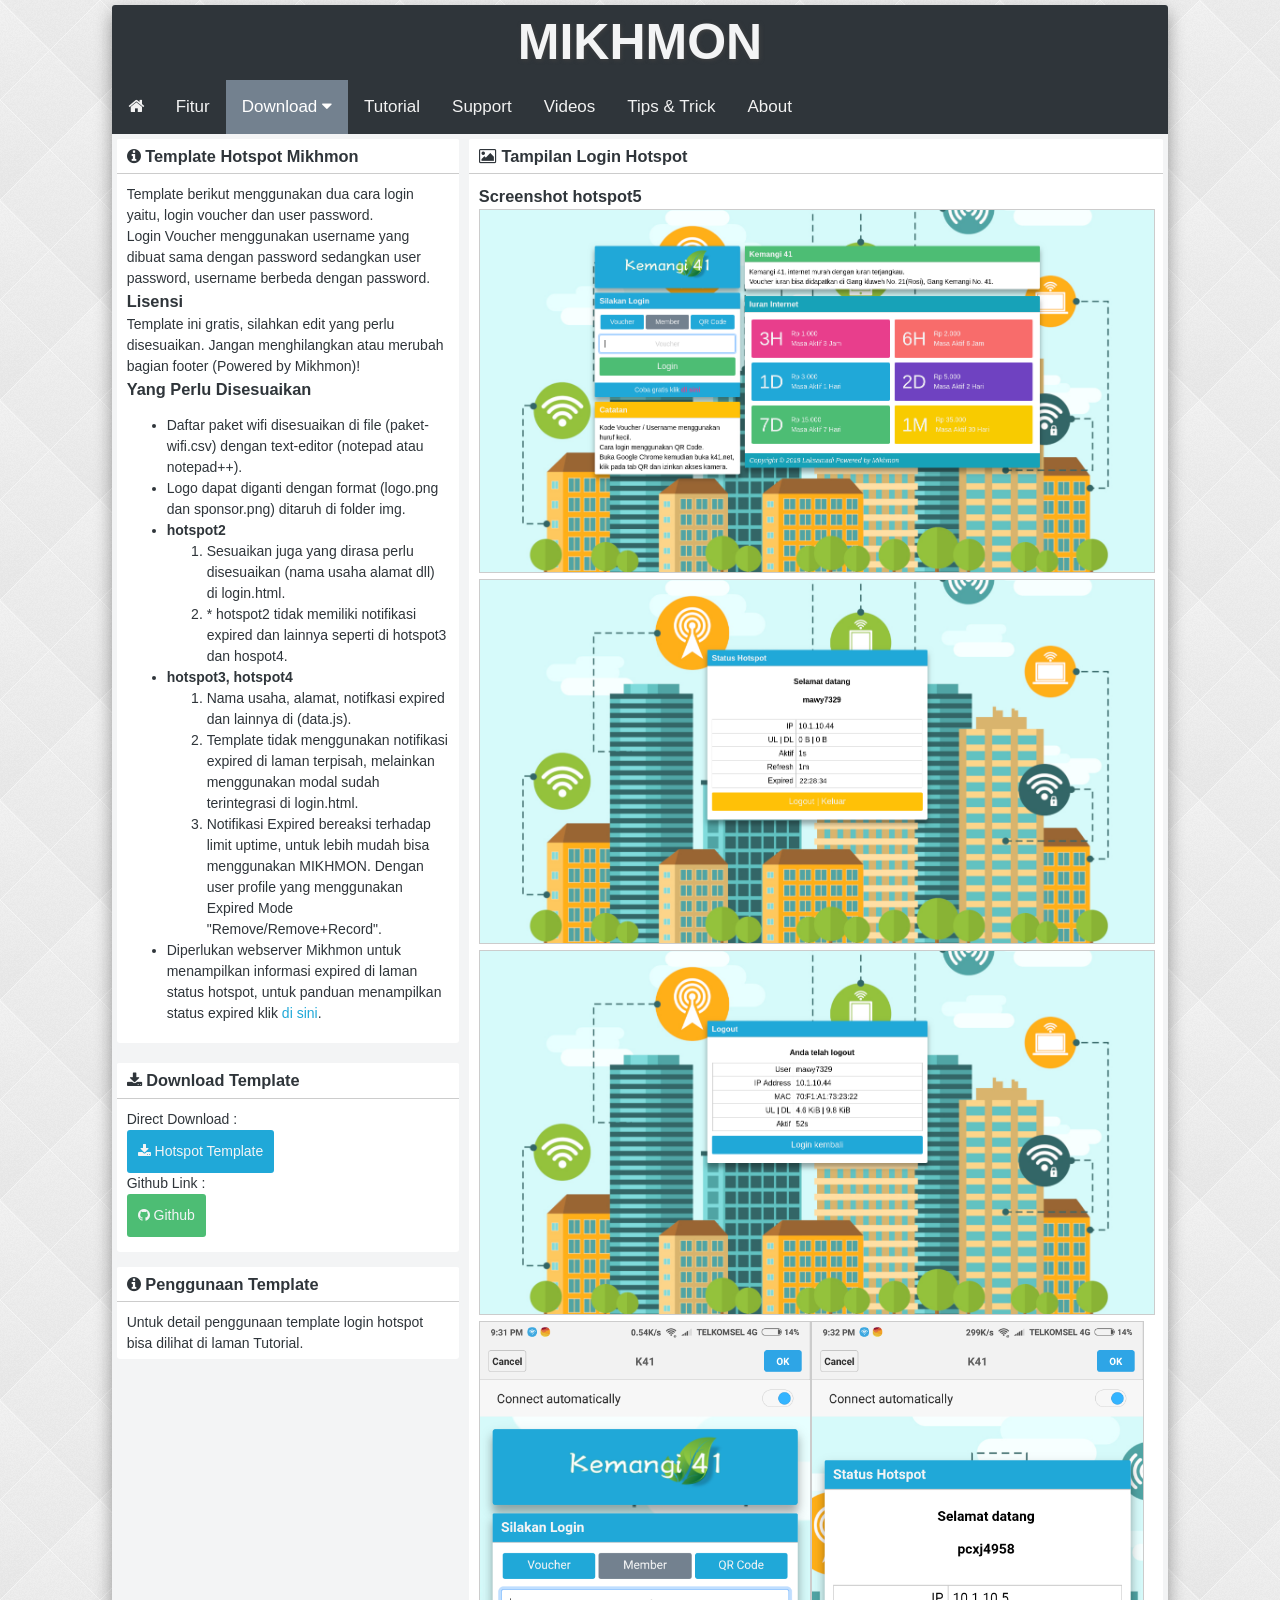
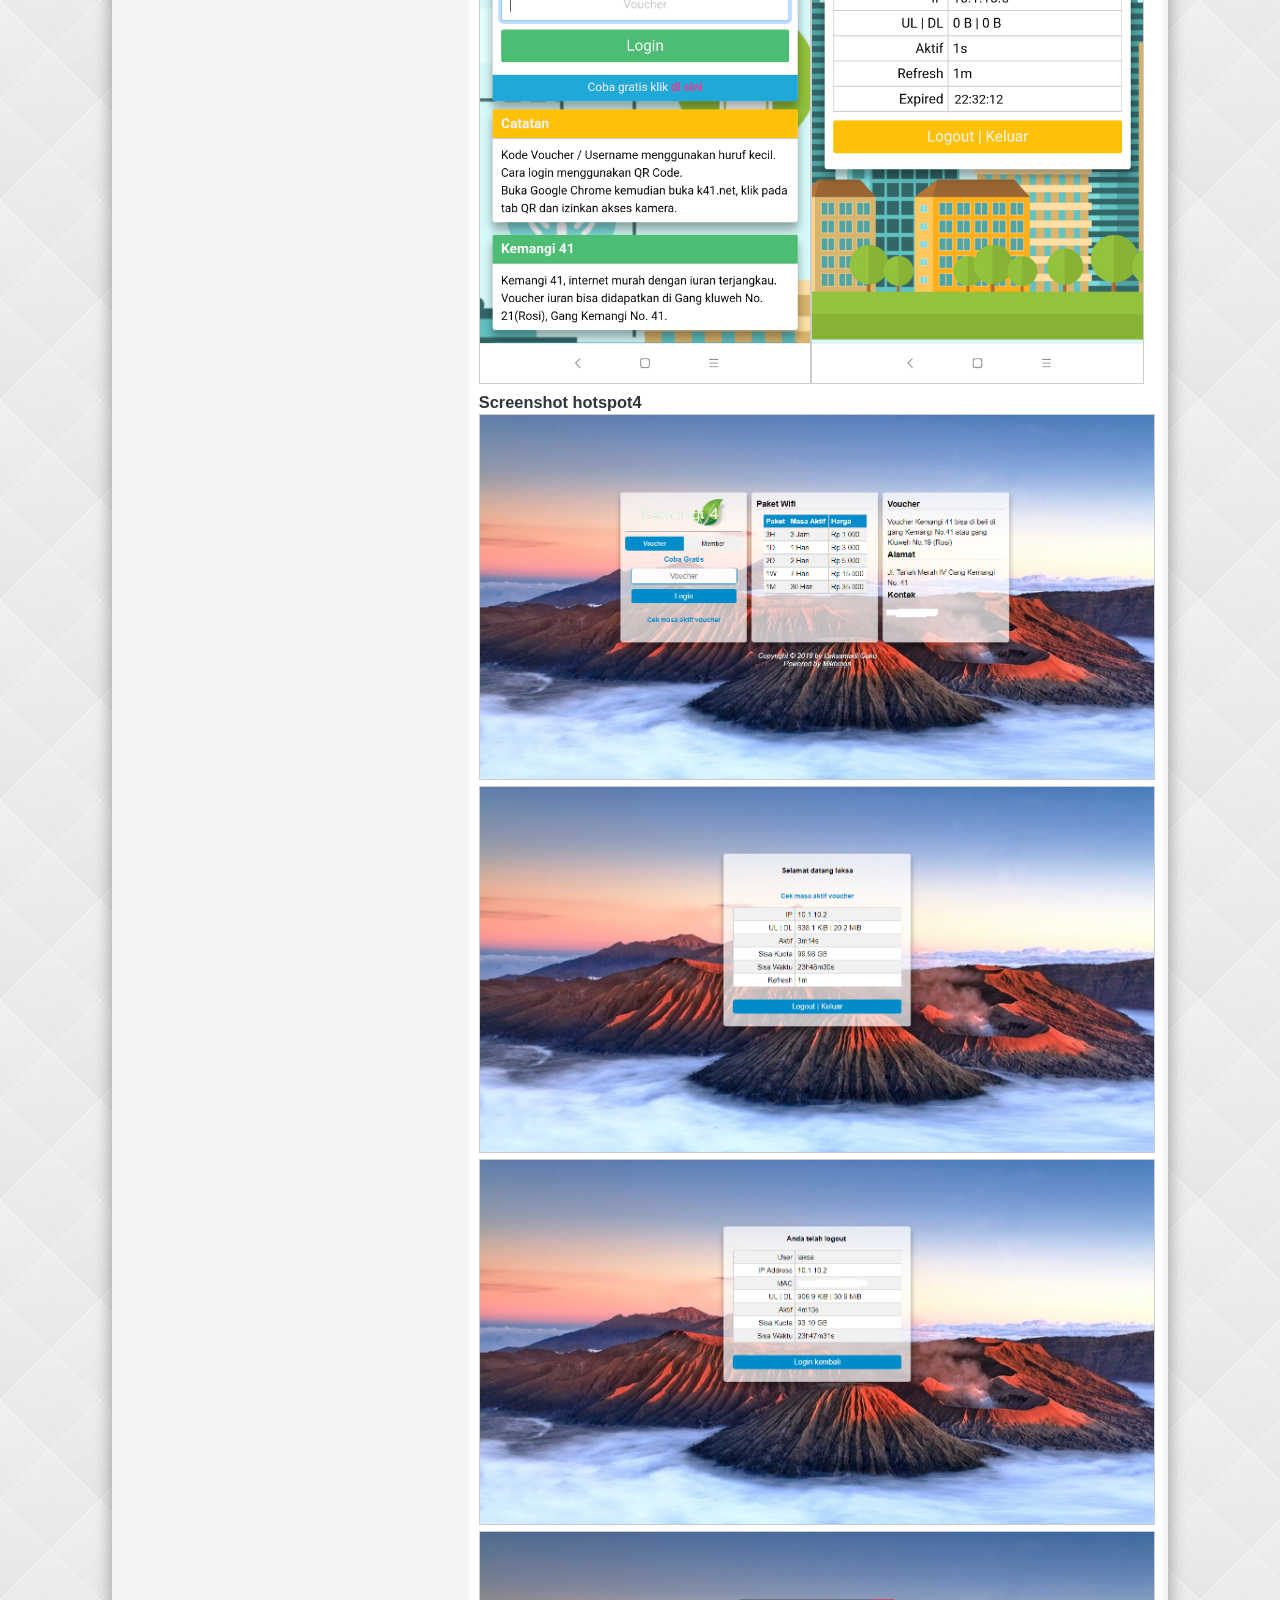
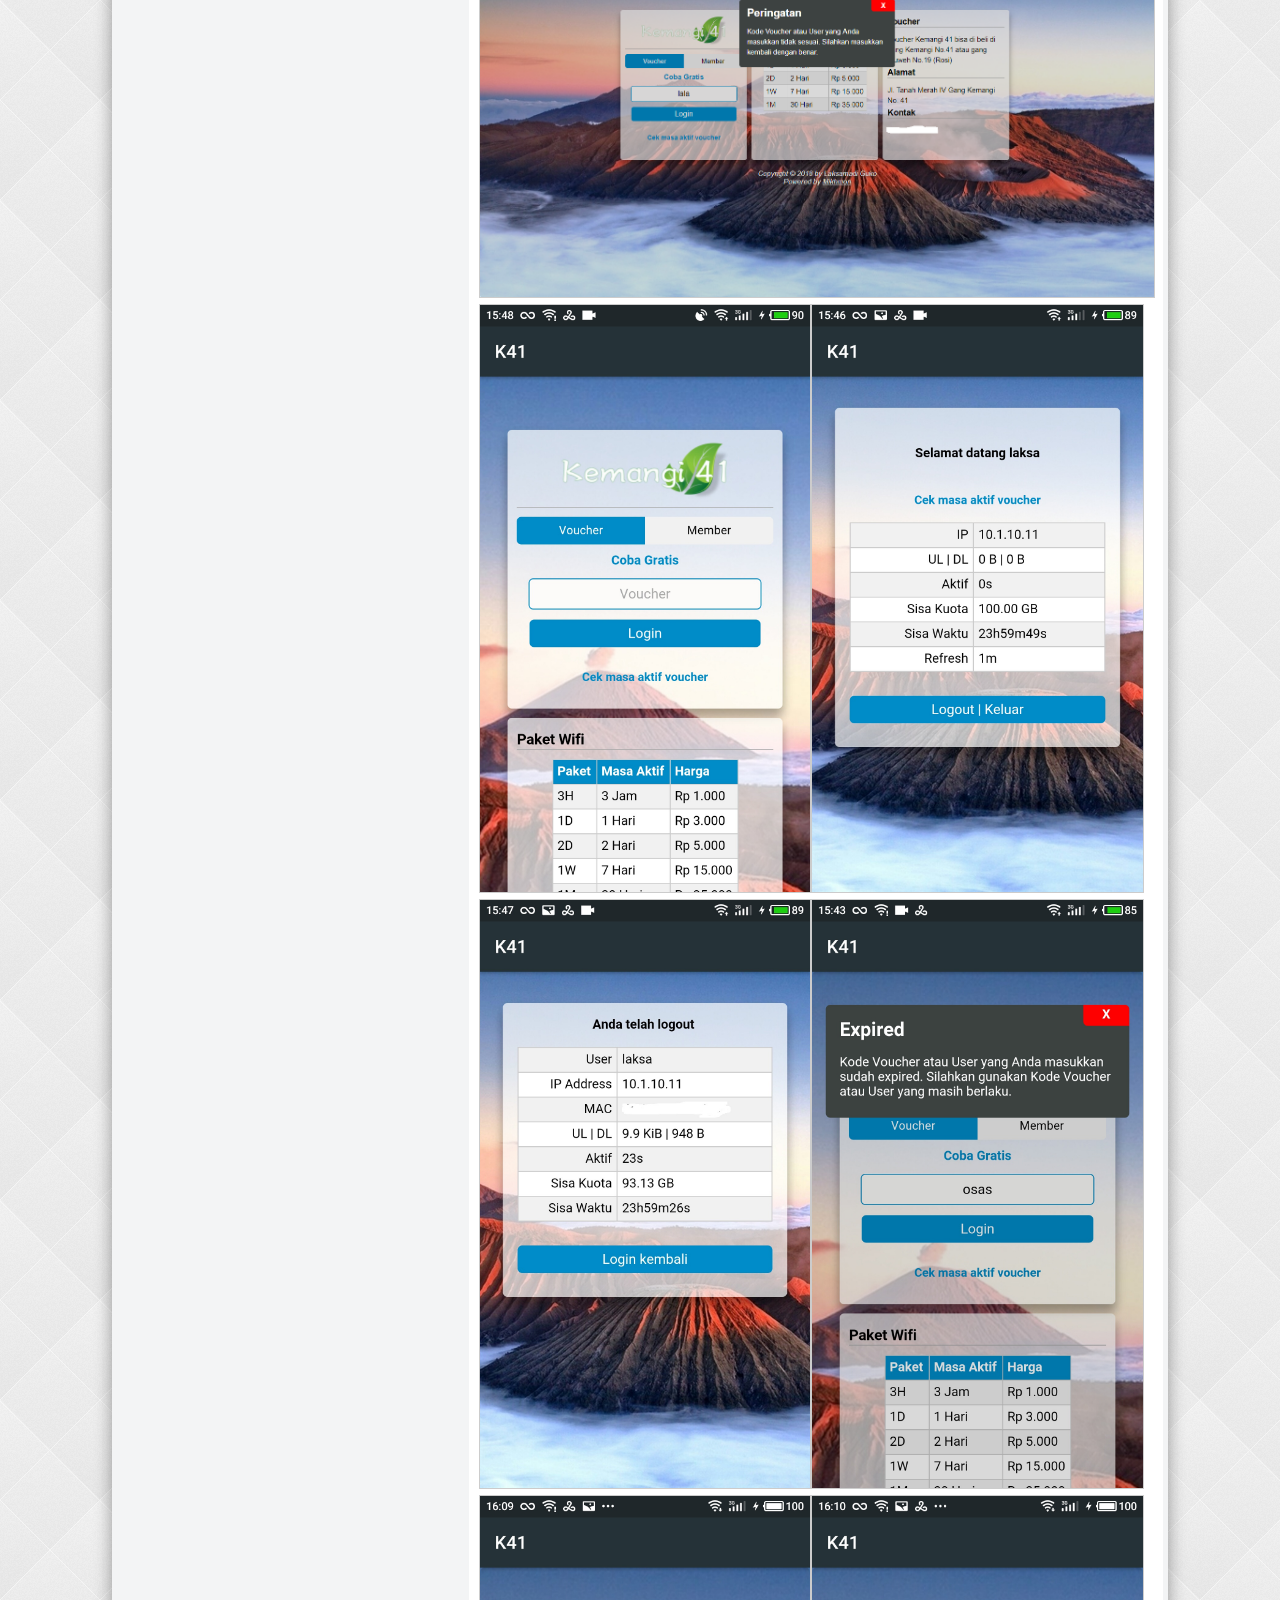
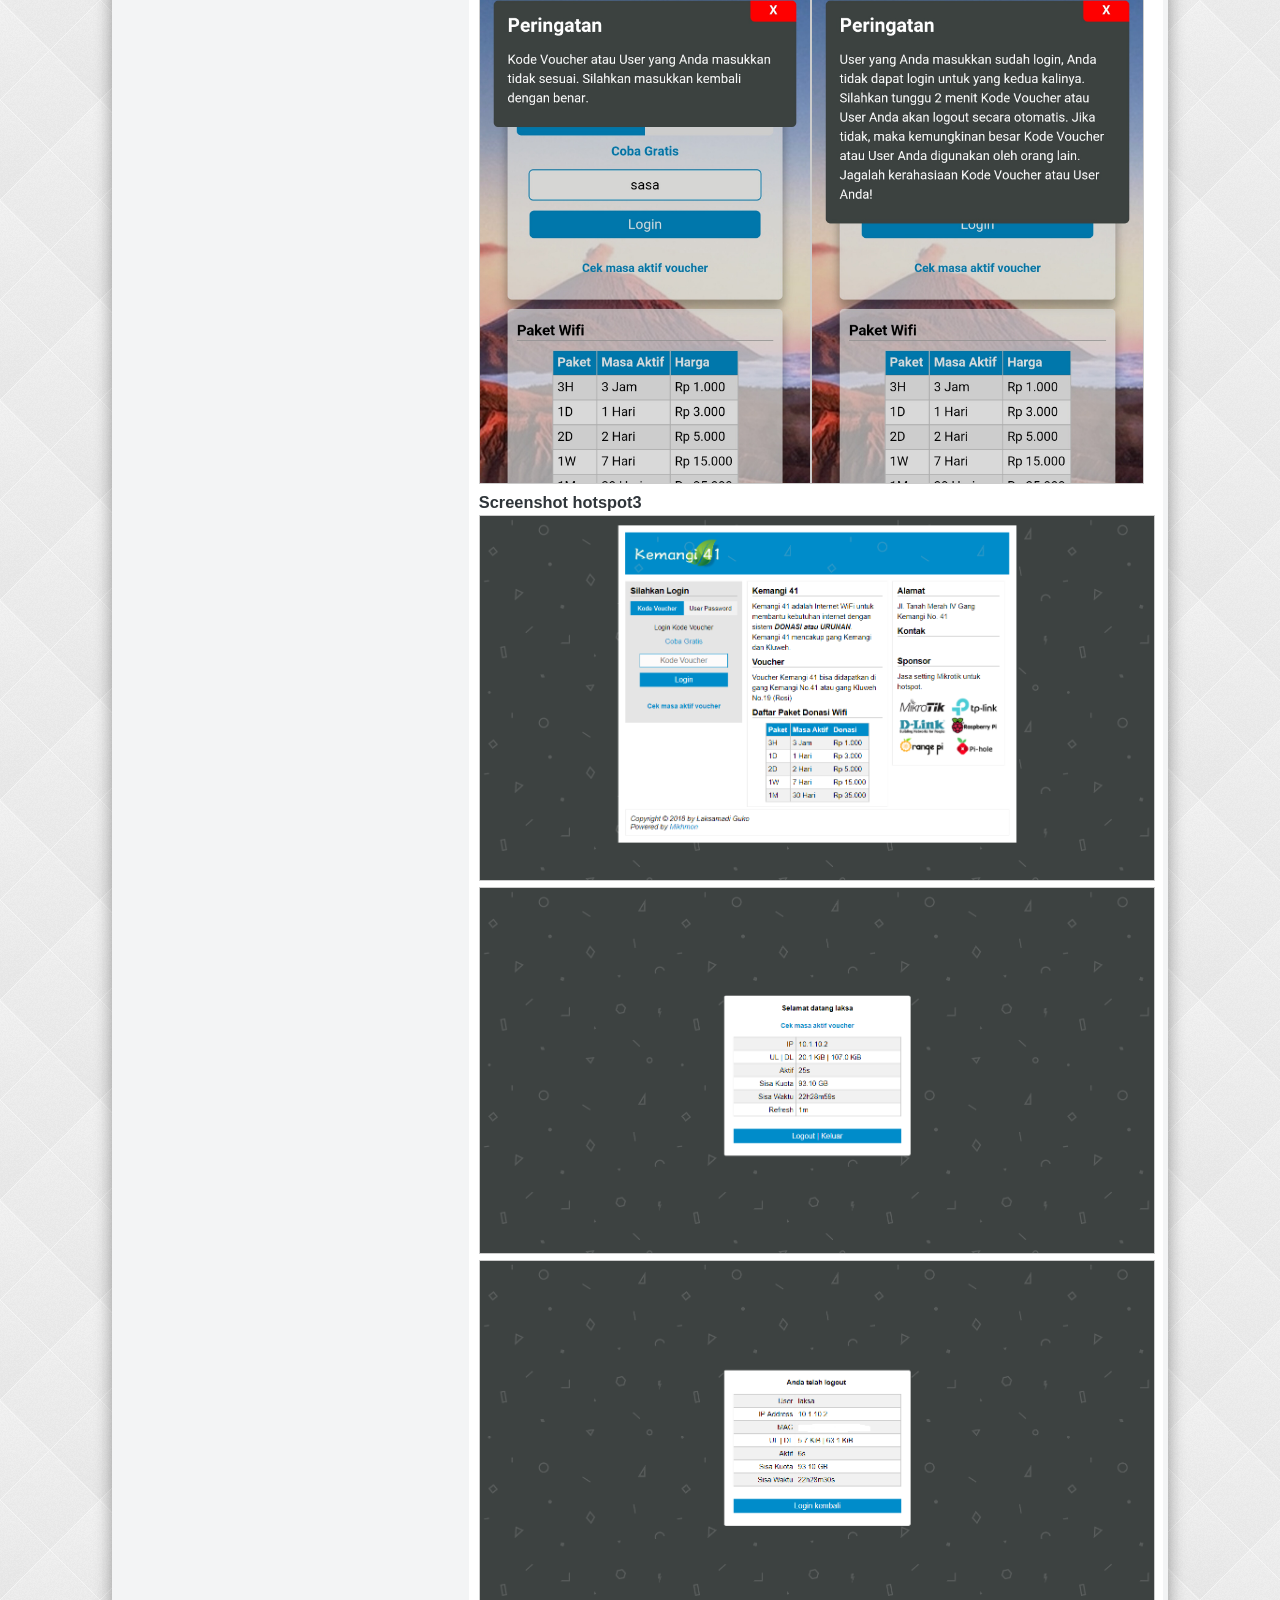
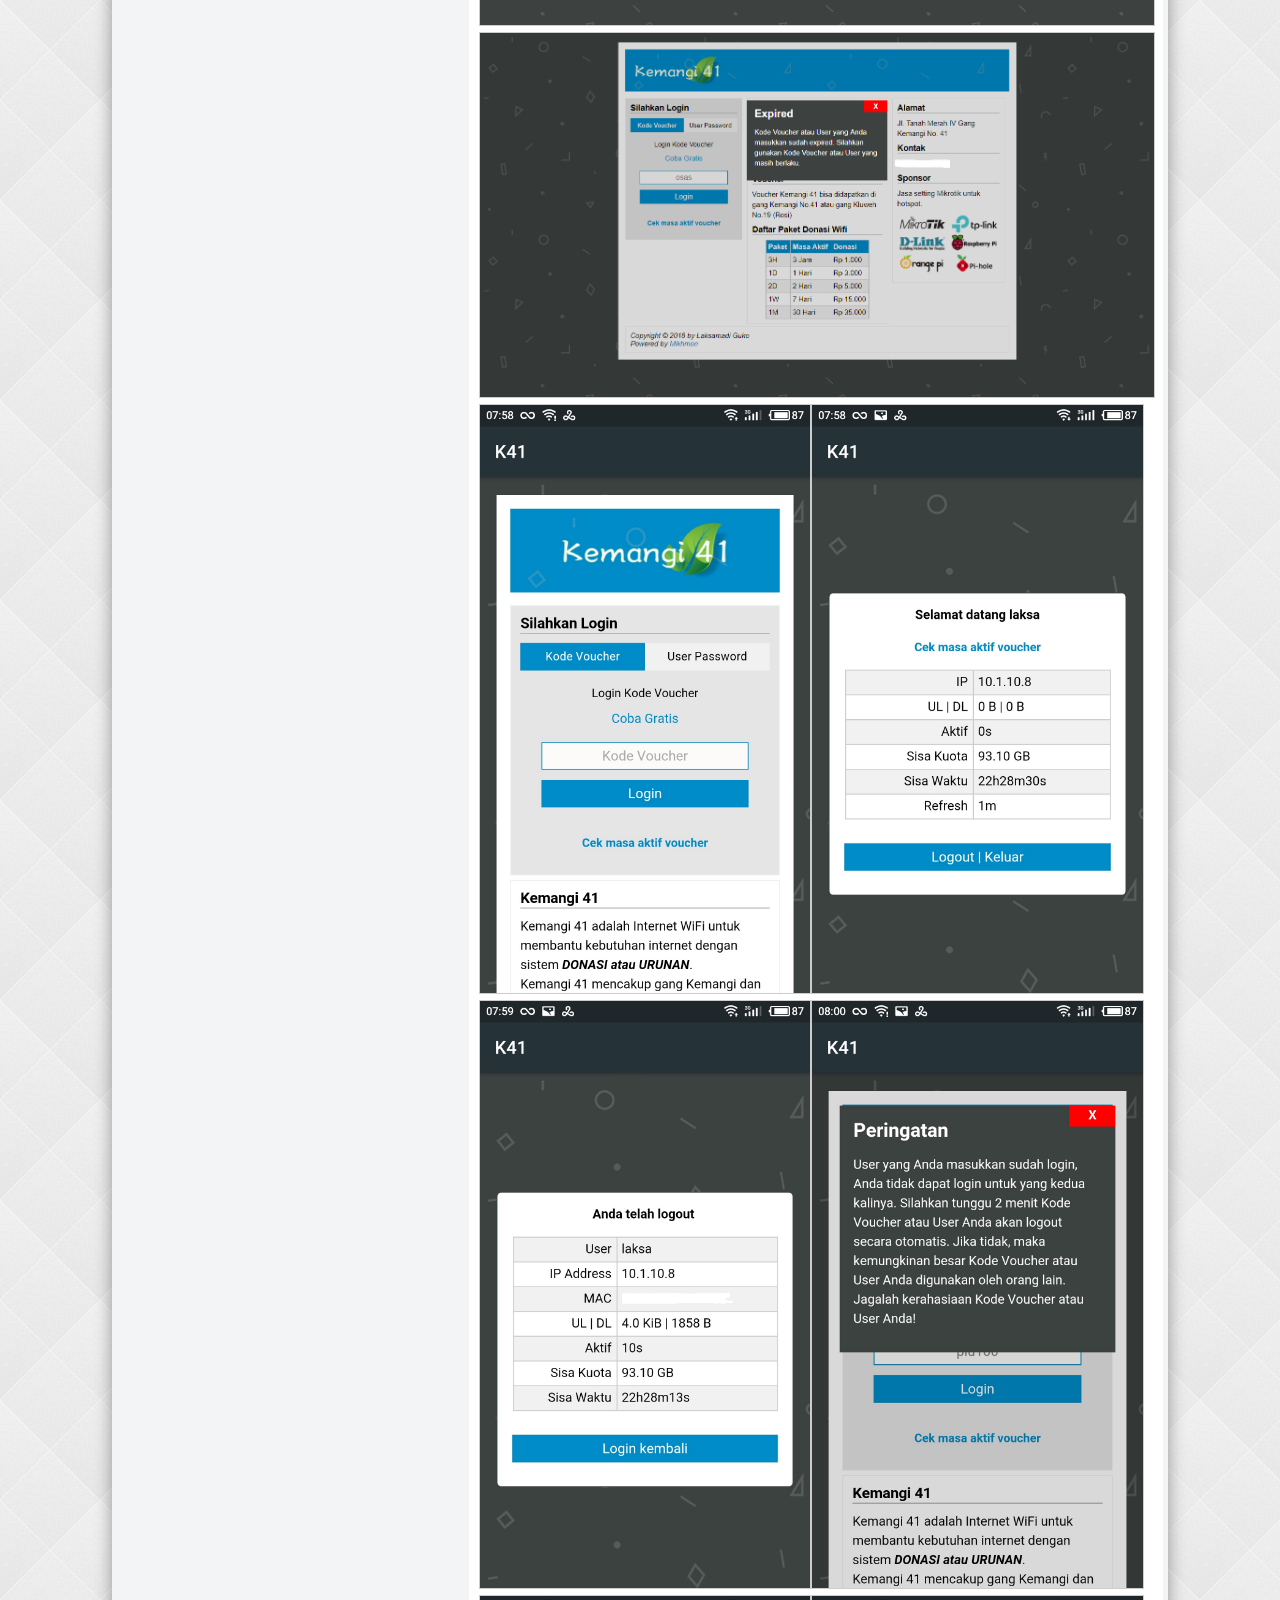
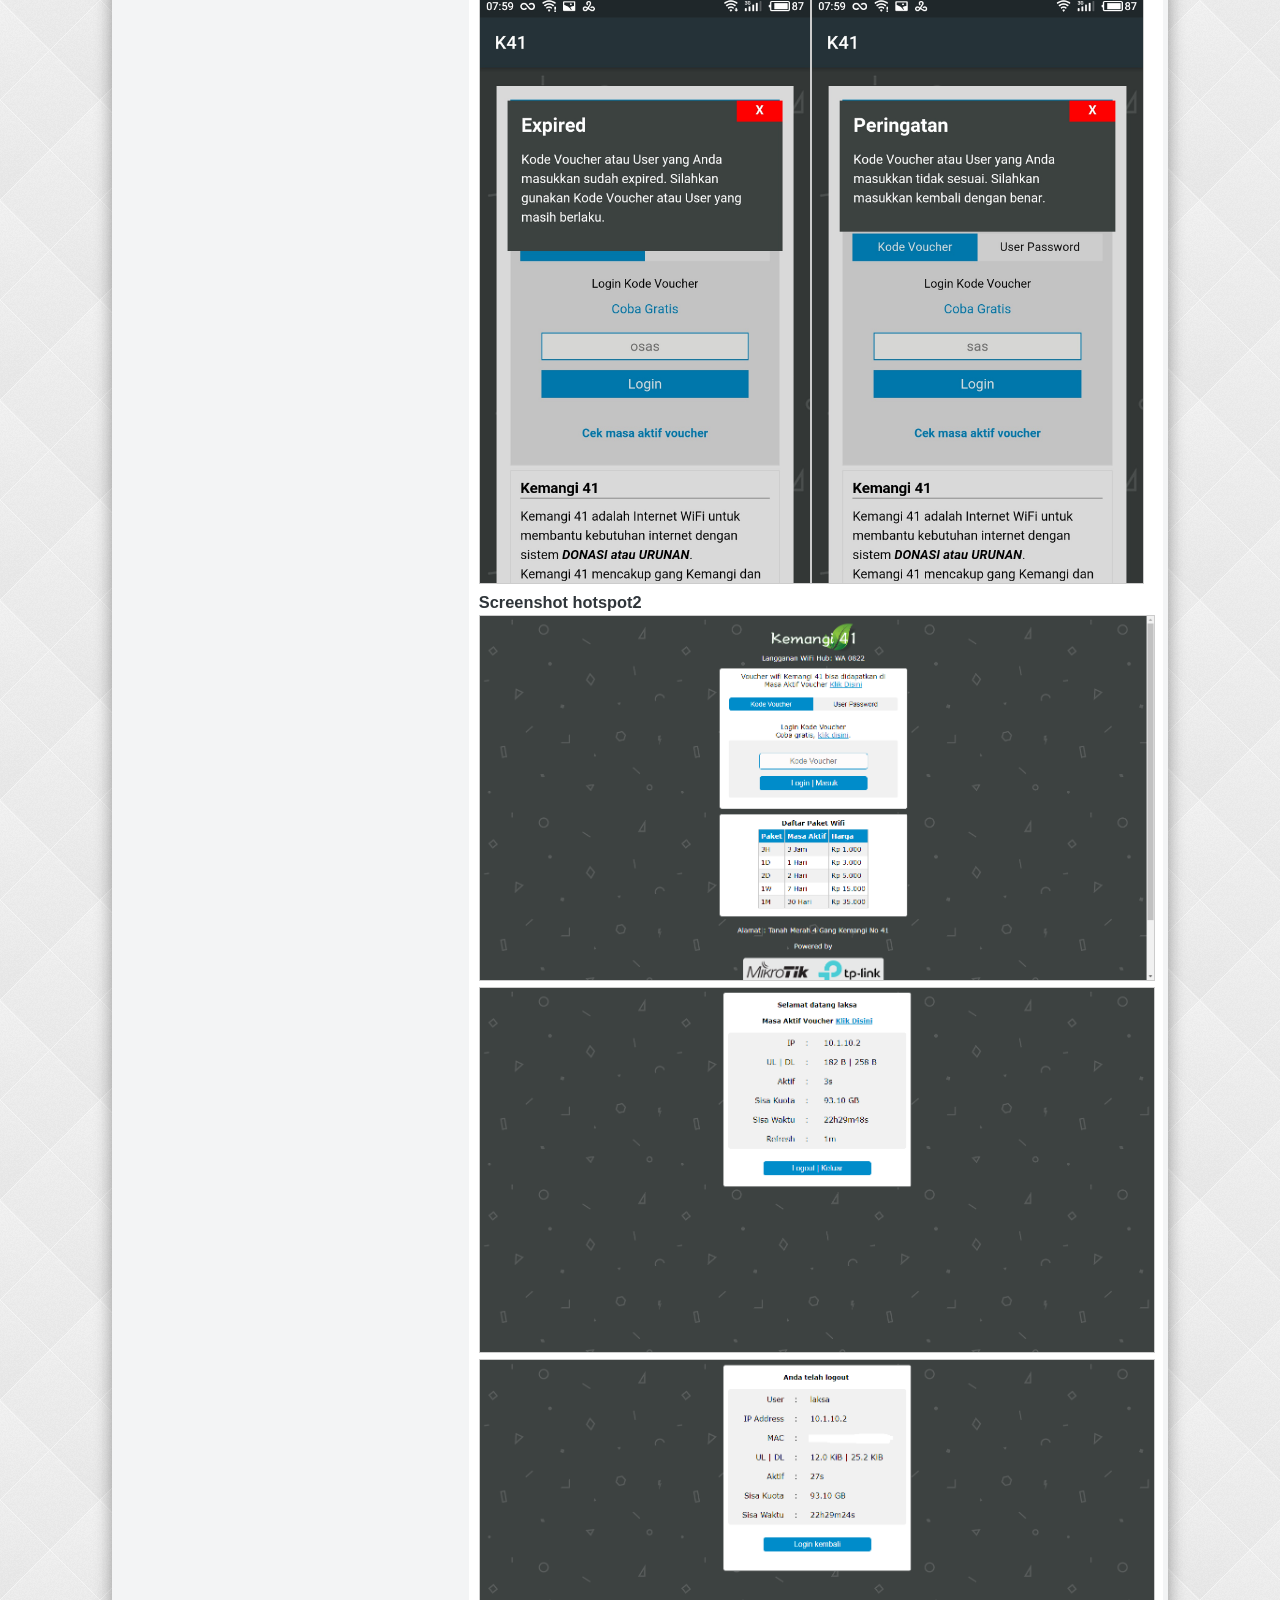
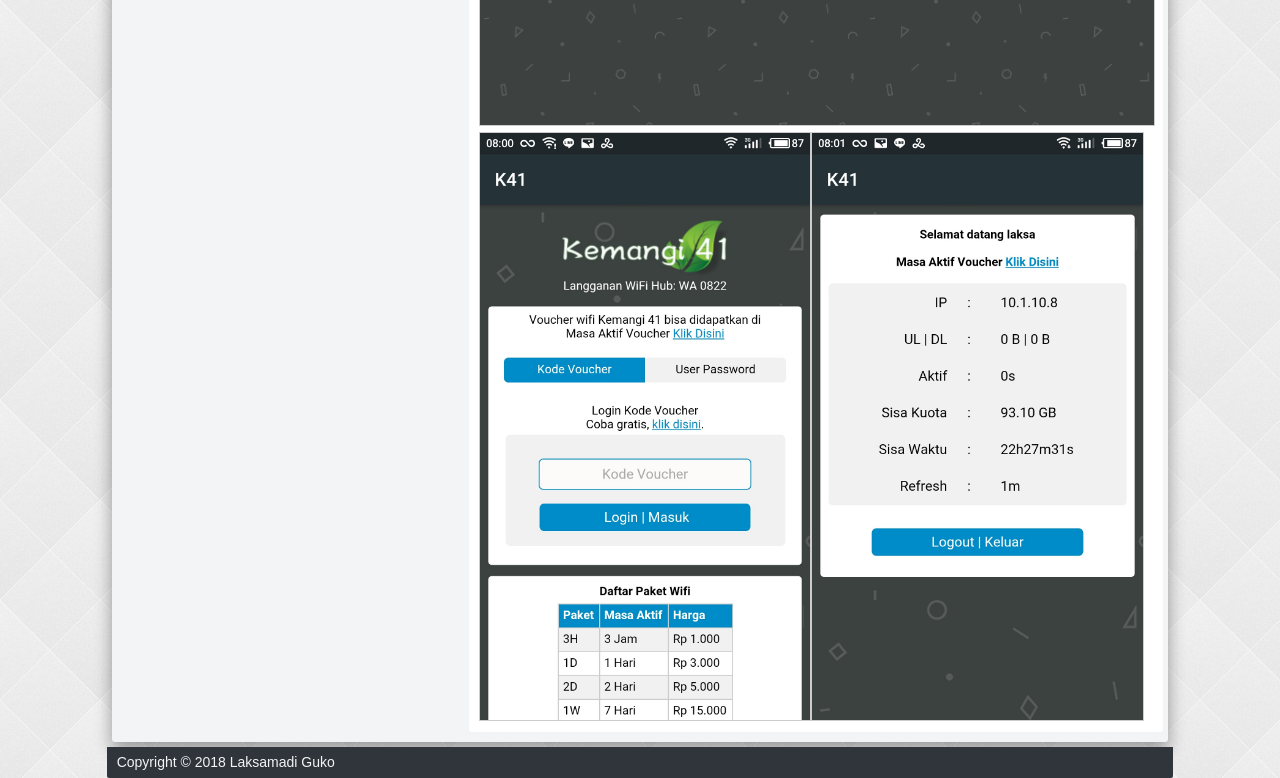
<file: template.html>
<!DOCTYPE html>
<html>

<head>
	<meta name="viewport" content="width=device-width, initial-scale=1">
	<title>MIKHMON -MikroTik Hotspot Monitor-</title>
	<meta name="description" content="Mikrotik Hotspot Monitor" />
	<meta name="keywords" content="mikhmon,mikrotik,voucher,routeros,api mikrotik,rtrwnet, rtrw/net,hotspot" />
	<meta http-equiv="expires" content="0">
	<meta name="robots" content="index, follow" />
	<link rel="stylesheet" href="https://cdnjs.cloudflare.com/ajax/libs/font-awesome/4.7.0/css/font-awesome.min.css">
	<link rel="stylesheet" href="css/mikhmon-ui-light.css">
	<link rel="icon" href="img/favicon.png" />
	<script src="https://code.jquery.com/jquery-3.3.1.js"></script>
</head>

<body style="background: url('./img/textures.png');">
	<div class="container">
		<div class="row">
			<div class="col-10 mr-a" style="float:none;">
				<div class="card bg-light box-shadow radius-3">
					<div class="row">
						<div class="col-12">
							<div class="radius-t-3 text-center bg-dark"><b style="font-size: 50px; text-shadow: 1px 1px 4px #424242;" class="text-light">MIKHMON</b></div>
						</div>
						<div id="menu" class="col-12" style="font-size:14px;">
							<script src="./js/menu.js"></script>
						</div>
						<div class="col-4">
							<div class="row">
								<div class="col-12">
									<div class="card">
										<div class="card-header">
											<h3><i class="fa fa-info-circle"></i> Template Hotspot Mikhmon</h3>
										</div>
										<div class="card-body">
											<p>Template berikut menggunakan dua cara login yaitu, login voucher dan user password.<br> Login Voucher
												menggunakan username yang dibuat sama dengan password sedangkan user password, username berbeda dengan
												password.</p>
											<h3>Lisensi</h3>
											<p>Template ini gratis, silahkan edit yang perlu disesuaikan. Jangan menghilangkan atau merubah bagian
												footer (Powered by Mikhmon)!</p>
											<h3>Yang Perlu Disesuaikan</h3>
											<ul>
												<li>Daftar paket wifi disesuaikan di file (paket-wifi.csv) dengan text-editor (notepad atau notepad++).</li>
												<li>Logo dapat diganti dengan format (logo.png dan sponsor.png) ditaruh di folder img.<br>
												<li><b>hotspot2</b></li>
												<ol>
													<li>Sesuaikan juga yang dirasa perlu disesuaikan (nama usaha alamat dll) di login.html.</li>
													<li>* hotspot2 tidak memiliki notifikasi expired dan lainnya seperti di hotspot3 dan hospot4.</li>
												</ol>
												<li><b>hotspot3, hotspot4</b></li>
												<ol>
													<li>Nama usaha, alamat, notifkasi expired dan lainnya di (data.js).</li>
													<li>Template tidak menggunakan notifikasi expired di laman terpisah, melainkan menggunakan modal sudah
														terintegrasi di login.html.</li>
													<li>Notifikasi Expired bereaksi terhadap limit uptime, untuk lebih mudah bisa menggunakan MIKHMON. Dengan
														user profile yang menggunakan Expired Mode "Remove/Remove+Record".</li>

												</ol>
												<li>Diperlukan webserver Mikhmon untuk menampilkan informasi expired di laman status hotspot, untuk panduan
													menampilkan status expired klik <a class="text-blue" href="./tutorial.html">di sini</a>.</li>
											</ul>
											</p>
										</div>
									</div>
								</div>
								<div align="center" class="col-12">
									<div class="card" style="background-color: none;">
										<script async src="//pagead2.googlesyndication.com/pagead/js/adsbygoogle.js"></script>
										<!-- ads1 -->
										<ins class="adsbygoogle" style="display:block" data-ad-client="ca-pub-1716315177239884" data-ad-slot="9229714223"
										 data-ad-format="auto" data-full-width-responsive="true"></ins>
										<script>
											(adsbygoogle = window.adsbygoogle || []).push({});
										</script>
									</div>
								</div>
								<div class="col-12">
									<div class="card">
										<div class="card-header">
											<h3><i class="fa fa-download"></i> Download Template</h3>
										</div>
										<div class="card-body">
											<p class="mr-b-10">
												Direct Download :<br>
												<a class="btn bg-blue pd-10" href="https://github.com/laksa19/template-hotspot-mikhmon/archive/master.zip"><i
													 class="fa fa-download"></i> Hotspot Template</a> <br>
												Github Link :<br>
												<a class="btn bg-green pd-10" href="https://github.com/laksa19/template-hotspot-mikhmon"><i class="fa fa-github"></i>
													Github</a> <br>
											</p>
										</div>
									</div>
								</div>
								<div class="col-12">
									<div class="card">
										<div class="card-header">
											<h3><i class="fa fa-info-circle"></i> Penggunaan Template</h3>
										</div>
										<div class="card-body">
											<p>
												Untuk detail penggunaan template login hotspot bisa dilihat di laman Tutorial.
											</p>
										</div>
									</div>
								</div>
								<div align="center" class="col-12">
									<div class="card" style="background-color: none;">
										<script async src="//pagead2.googlesyndication.com/pagead/js/adsbygoogle.js"></script>
										<!-- ads2 -->
										<ins class="adsbygoogle" style="display:block" data-ad-client="ca-pub-1716315177239884" data-ad-slot="2636756848"
										 data-ad-format="auto" data-full-width-responsive="true"></ins>
										<script>
											(adsbygoogle = window.adsbygoogle || []).push({});
										</script>
									</div>
								</div>
							</div>
						</div>
						<div class="col-8">
							<div class="card">
								<div class="card-header">
									<h3><i class="fa fa-image"></i> Tampilan Login Hotspot</h3>
								</div>
								<div class="card-body">
									<h3>Screenshot hotspot5</h3>
									<a href="img/5a.png" target="_blank"><img src="img/5a.png" class="img1"></a>
									<a href="img/5b.png" target="_blank"><img src="img/5b.png" class="img1"></a>
									<a href="img/5c.png" target="_blank"><img src="img/5c.png" class="img1"></a>
									<a href="img/5am.png" target="_blank"><img src="img/5am.png" class="img2s"></a><a href="img/5bm.png" target="_blank"><img
										 src="img/5bm.png" class="img2s"></a>
									<h3>Screenshot hotspot4</h3>
									<a href="img/4a.png" target="_blank"><img src="img/4a.png" class="img1"></a>
									<a href="img/4b.png" target="_blank"><img src="img/4b.png" class="img1"></a>
									<a href="img/4c.png" target="_blank"><img src="img/4c.png" class="img1"></a>
									<a href="img/4d.png" target="_blank"><img src="img/4d.png" class="img1"></a>
									<a href="img/4am.jpg" target="_blank"><img src="img/4am.jpg" class="img2s"></a><a href="img/4bm.jpg" target="_blank"><img
										 src="img/4bm.jpg" class="img2s"></a>
									<a href="img/4cm.jpg" target="_blank"><img src="img/4cm.jpg" class="img2s"></a><a href="img/4dm.jpg" target="_blank"><img
										 src="img/4dm.jpg" class="img2s"></a>
									<a href="img/4em.jpg" target="_blank"><img src="img/4em.jpg" class="img2s"></a><a href="img/4fm.jpg" target="_blank"><img
										 src="img/4fm.jpg" class="img2s"></a>
									<h3>Screenshot hotspot3</h3>
									<a href="img/3a.png" target="_blank"><img src="img/3a.png" class="img1"></a>
									<a href="img/3b.png" target="_blank"><img src="img/3b.png" class="img1"></a>
									<a href="img/3c.png" target="_blank"><img src="img/3c.png" class="img1"></a>
									<a href="img/3d.png" target="_blank"><img src="img/3d.png" class="img1"></a>
									<a href="img/3am.jpg" target="_blank"><img src="img/3am.jpg" class="img2s"></a><a href="img/3bm.jpg" target="_blank"><img
										 src="img/3bm.jpg" class="img2s"></a>
									<a href="img/3cm.jpg" target="_blank"><img src="img/3cm.jpg" class="img2s"></a><a href="img/3dm.jpg" target="_blank"><img
										 src="img/3dm.jpg" class="img2s"></a>
									<a href="img/3em.jpg" target="_blank"><img src="img/3em.jpg" class="img2s"></a><a href="img/3fm.jpg" target="_blank"><img
										 src="img/3fm.jpg" class="img2s"></a>
									<h3>Screenshot hotspot2</h3>
									<a href="img/2a.png" target="_blank"><img src="img/2a.png" class="img1"></a>
									<a href="img/2b.png" target="_blank"><img src="img/2b.png" class="img1"></a>
									<a href="img/2c.png" target="_blank"><img src="img/2c.png" class="img1"></a>
									<a href="img/2am.jpg" target="_blank"><img src="img/2am.jpg" class="img2s"></a><a href="img/2bm.jpg" target="_blank"><img
										 src="img/2bm.jpg" class="img2s"></a>
								</div>
							</div>
						</div>
					</div>
				</div>
				<div></div>
				<div class="card-footer bg-dark">
					Copyright © 2018 Laksamadi Guko
				</div>
			</div>
		</div>
	</div>
	</div>
	</div>

</body>

</html>
</file>
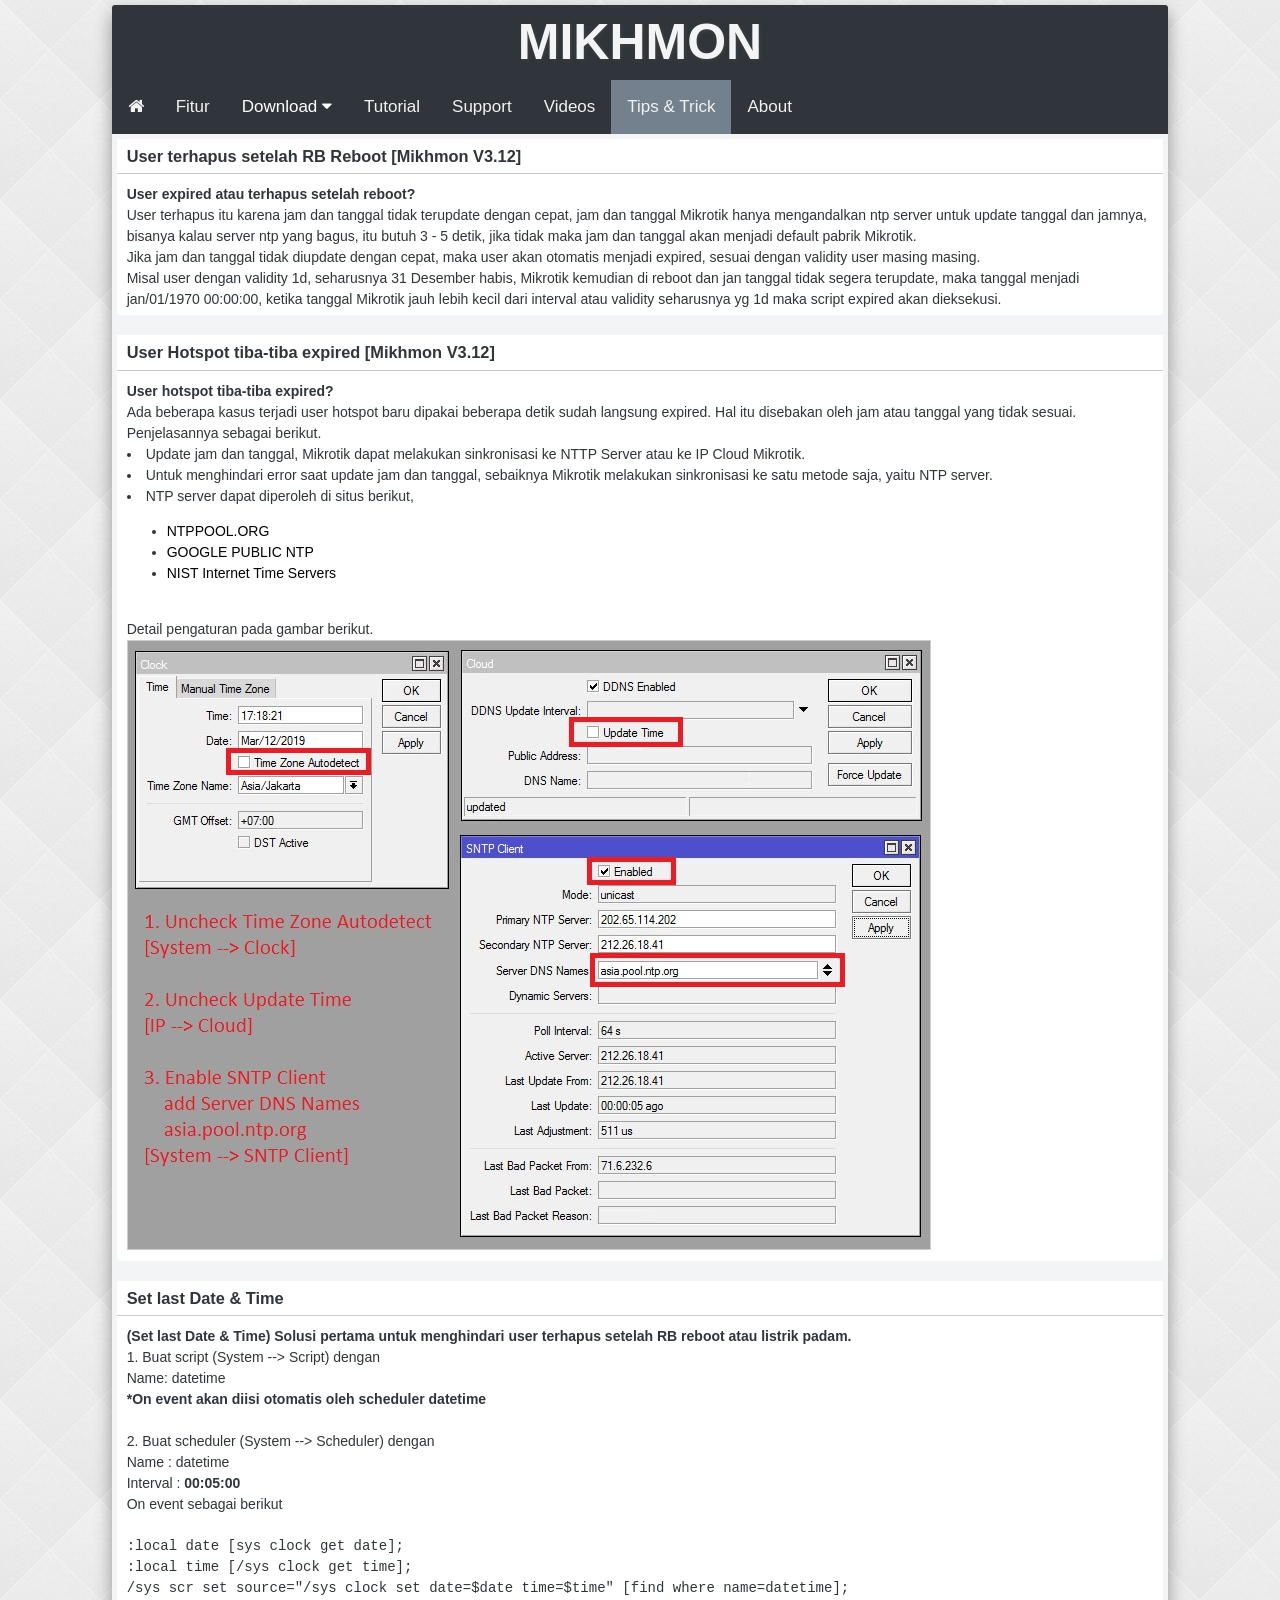
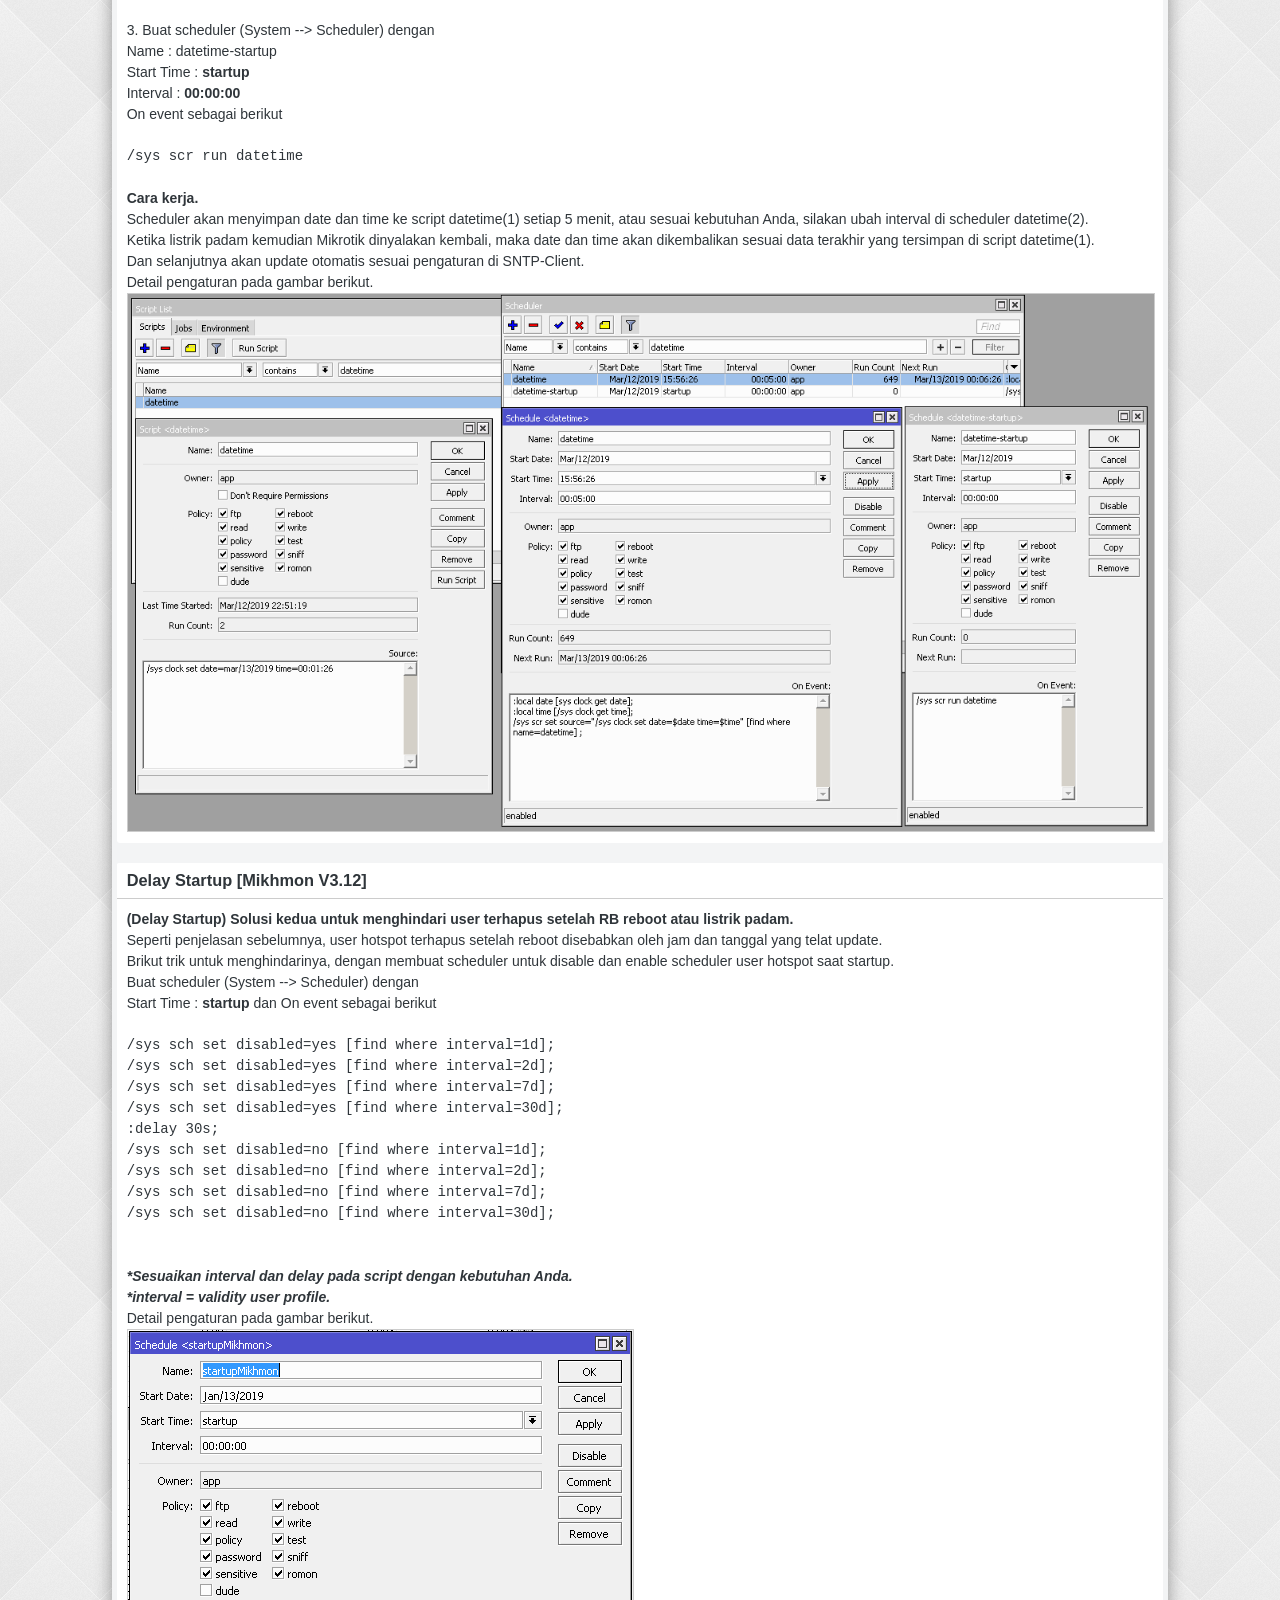
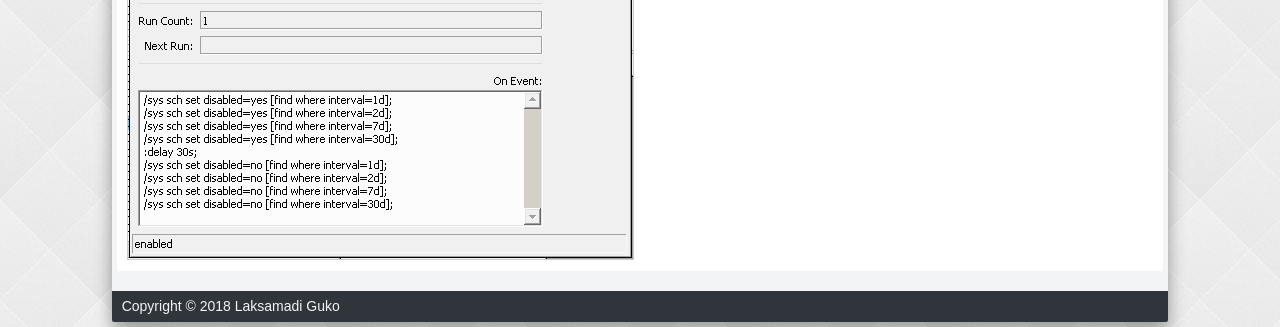
<file: tips.html>
<!DOCTYPE html>
<html>

<head>
	<meta name="viewport" content="width=device-width, initial-scale=1">
	<title>MIKHMON -MikroTik Hotspot Monitor-</title>
	<meta name="description" content="Mikrotik Hotspot Monitor" />
	<meta name="keywords" content="mikhmon,mikrotik,voucher,routeros,api mikrotik,rtrwnet, rtrw/net,hotspot" />
	<meta http-equiv="expires" content="0">
	<meta name="robots" content="index, follow" />
	<link rel="stylesheet" href="https://cdnjs.cloudflare.com/ajax/libs/font-awesome/4.7.0/css/font-awesome.min.css">
	<link rel="stylesheet" href="css/mikhmon-ui-light.css">
	<link rel="icon" href="img/favicon.png" />
	<script src="https://code.jquery.com/jquery-3.3.1.js"></script>
</head>

<body style="background: url('./img/textures.png');">
	<div class="container">
		<div class="row">
			<div class="col-10 mr-a" style="float:none;">
				<div class="card bg-light box-shadow radius-3">
					<div class="row">
						<div class="col-12">
							<div class="radius-t-3 text-center bg-dark"><b style="font-size: 50px; text-shadow: 1px 1px 4px #424242;" class="text-light">MIKHMON</b></div>
						</div>
						<div id="menu" class="col-12" style="font-size:14px;">
							<script src="./js/menu.js"></script>
						</div>
						<div class="row">
							<div class="col-12">
								<div class="col-12">
									<div class="card">
										<div class="card-header">
											<h3>User terhapus setelah RB Reboot [Mikhmon V3.12]</h3>
										</div>
										<div class="card-body">
											<p>
												<b>User expired atau terhapus setelah reboot?</b>
												<br>
												User terhapus itu karena jam dan tanggal tidak terupdate dengan cepat, jam dan tanggal Mikrotik hanya
												mengandalkan ntp server untuk update tanggal dan jamnya, bisanya kalau server ntp yang bagus, itu butuh 3 -
												5 detik, jika tidak maka jam dan tanggal akan menjadi default pabrik Mikrotik.
												<br>
												Jika jam dan tanggal tidak diupdate dengan cepat, maka user akan otomatis menjadi expired, sesuai dengan
												validity user masing masing.
												<br>
												Misal user dengan validity 1d, seharusnya 31 Desember habis, Mikrotik kemudian di reboot dan jan tanggal
												tidak segera terupdate, maka tanggal menjadi jan/01/1970 00:00:00, ketika tanggal Mikrotik jauh lebih kecil
												dari interval atau validity seharusnya yg 1d maka script expired akan dieksekusi.
											</p>
										</div>
									</div>
								</div>
								<div align="center" class="col-12">
									<div class="card" style="background-color: none;">
										<script async src="//pagead2.googlesyndication.com/pagead/js/adsbygoogle.js"></script>
										<!-- ads3 -->
										<ins class="adsbygoogle" style="display:block" data-ad-client="ca-pub-1716315177239884" data-ad-slot="4095402072"
										 data-ad-format="auto" data-full-width-responsive="true"></ins>
										<script>
											(adsbygoogle = window.adsbygoogle || []).push({});
										</script>
									</div>
								</div>
								<div class="col-12">
									<div class="card">
										<div class="card-header">
											<h3>User Hotspot tiba-tiba expired [Mikhmon V3.12]</h3>
										</div>
										<div class="card-body">
											<p>
												<b>User hotspot tiba-tiba expired?</b>
												<br>
												Ada beberapa kasus terjadi user hotspot baru dipakai beberapa detik sudah langsung expired.
												Hal itu disebakan oleh jam atau tanggal yang tidak sesuai. Penjelasannya sebagai berikut.<br>
												<lo>
													<li>Update jam dan tanggal, Mikrotik dapat melakukan sinkronisasi ke NTTP Server atau ke IP Cloud
														Mikrotik.</li>
													<li>Untuk menghindari error saat update jam dan tanggal, sebaiknya Mikrotik melakukan sinkronisasi ke satu
														metode saja, yaitu NTP server.</li>
													<li>NTP server dapat diperoleh di situs berikut,<br>
														<ul>
															<li><a href="https://www.ntppool.org">NTPPOOL.ORG</a></li>
															<li><a href="https://developers.google.com/time/">GOOGLE PUBLIC NTP</a></li>
															<li><a href="https://tf.nist.gov/tf-cgi/servers.cgi">NIST Internet Time Servers</a></li>
														</ul>
													</li>
												</lo>
												<br>Detail pengaturan pada gambar berikut.<br>
												<img src="./img/tnt-ntp.jpg" class="img2">

											</p>
										</div>
									</div>
								</div>
							</div>
							<div class="col-12">
								<div align="center" class="col-12">
									<div class="card" style="background-color: none;">
										<script async src="//pagead2.googlesyndication.com/pagead/js/adsbygoogle.js"></script>
										<!-- ads1 -->
										<ins class="adsbygoogle" style="display:block" data-ad-client="ca-pub-1716315177239884" data-ad-slot="9229714223"
										 data-ad-format="auto" data-full-width-responsive="true"></ins>
										<script>
											(adsbygoogle = window.adsbygoogle || []).push({});
										</script>
									</div>
								</div>
								<div class="col-12" id="1">
									<div class="card">
										<div class="card-header">
											<h3>Set last Date & Time</h3>
										</div>
										<div class="card-body">
											<p>
												<b>(Set last Date & Time) Solusi pertama untuk menghindari user terhapus setelah RB reboot atau listrik padam.</b>
												<br>
												1. Buat script (System --> Script) dengan <br>Name: datetime<br><b>*On event akan diisi otomatis oleh scheduler datetime</b><br><br>
												2. Buat scheduler (System --> Scheduler) dengan<br> Name : datetime<br>Interval : <b>00:05:00</b><br>On event sebagai berikut<br>
												<code style="display: block; white-space: pre-wrap">
:local date [sys clock get date]; 
:local time [/sys clock get time]; 
/sys scr set source="/sys clock set date=$date time=$time" [find where name=datetime];</code><br>
												3. Buat scheduler (System --> Scheduler) dengan<br> Name : datetime-startup<br> Start Time : <b>startup</b><br>Interval : <b>00:00:00</b><br>On event sebagai berikut<br>
												<code style="display: block; white-space: pre-wrap">
/sys scr run datetime</code><br>
												<b>Cara kerja.</b><br>Scheduler akan menyimpan date dan time ke script datetime(1) setiap 5 menit, atau sesuai kebutuhan Anda,  silakan ubah interval di scheduler datetime(2). <br>
												Ketika listrik padam kemudian Mikrotik dinyalakan kembali, maka date dan time akan dikembalikan sesuai data terakhir yang tersimpan di script datetime(1).<br>
												Dan selanjutnya akan update otomatis sesuai pengaturan di SNTP-Client.
												<br>Detail pengaturan pada gambar berikut.<br>
												<img src="./img/setdatetime.png" class="img2">

											</p>
										</div>
									</div>
								</div>
							<div class="col-12">
								<div align="center" class="col-12">
									<div class="card" style="background-color: none;">
										<script async src="//pagead2.googlesyndication.com/pagead/js/adsbygoogle.js"></script>
										<!-- ads1 -->
										<ins class="adsbygoogle" style="display:block" data-ad-client="ca-pub-1716315177239884" data-ad-slot="9229714223"
										 data-ad-format="auto" data-full-width-responsive="true"></ins>
										<script>
											(adsbygoogle = window.adsbygoogle || []).push({});
										</script>
									</div>
								</div>
								<div class="col-12" id="2">
									<div class="card">
										<div class="card-header">
											<h3>Delay Startup [Mikhmon V3.12]</h3>
										</div>
										<div class="card-body">
											<p>
												<b>(Delay Startup) Solusi kedua untuk menghindari user terhapus setelah RB reboot atau listrik padam.</b>
												<br>
												Seperti penjelasan sebelumnya, user hotspot terhapus setelah reboot disebabkan oleh jam dan tanggal yang
												telat update.<br>
												Brikut trik untuk menghindarinya, dengan membuat scheduler untuk disable dan enable scheduler user hotspot
												saat startup.<br>
												Buat scheduler (System --> Scheduler) dengan <br>Start Time : <b>startup</b> dan On event sebagai berikut<br>
												<code style="display: block; white-space: pre-wrap">
/sys sch set disabled=yes [find where interval=1d];
/sys sch set disabled=yes [find where interval=2d];
/sys sch set disabled=yes [find where interval=7d];
/sys sch set disabled=yes [find where interval=30d];
:delay 30s;
/sys sch set disabled=no [find where interval=1d];
/sys sch set disabled=no [find where interval=2d];
/sys sch set disabled=no [find where interval=7d];
/sys sch set disabled=no [find where interval=30d];
												</code><br>
												<b><i>*Sesuaikan interval dan delay pada script dengan kebutuhan Anda.</i></b>
												<br><b><i>*interval = validity user profile.</i></b>
												<br>Detail pengaturan pada gambar berikut.<br>
												<img src="./img/tnt-delaystartup.png" class="img2">

											</p>
										</div>
									</div>
								</div>
							</div>
						</div>
						<div align="center" class="col-12">
							<div class="card" style="background-color: none;">
								<script async src="//pagead2.googlesyndication.com/pagead/js/adsbygoogle.js"></script>
								<!-- ads2 -->
								<ins class="adsbygoogle" style="display:block" data-ad-client="ca-pub-1716315177239884" data-ad-slot="2636756848"
								 data-ad-format="auto" data-full-width-responsive="true"></ins>
								<script>
									(adsbygoogle = window.adsbygoogle || []).push({});
								</script>
							</div>
						</div>
					</div>
					<div class="card-footer bg-dark">
						Copyright © 2018 Laksamadi Guko
					</div>
				</div>
			</div>
		</div>
	</div>
	</div>

</body>

</html>
</file>
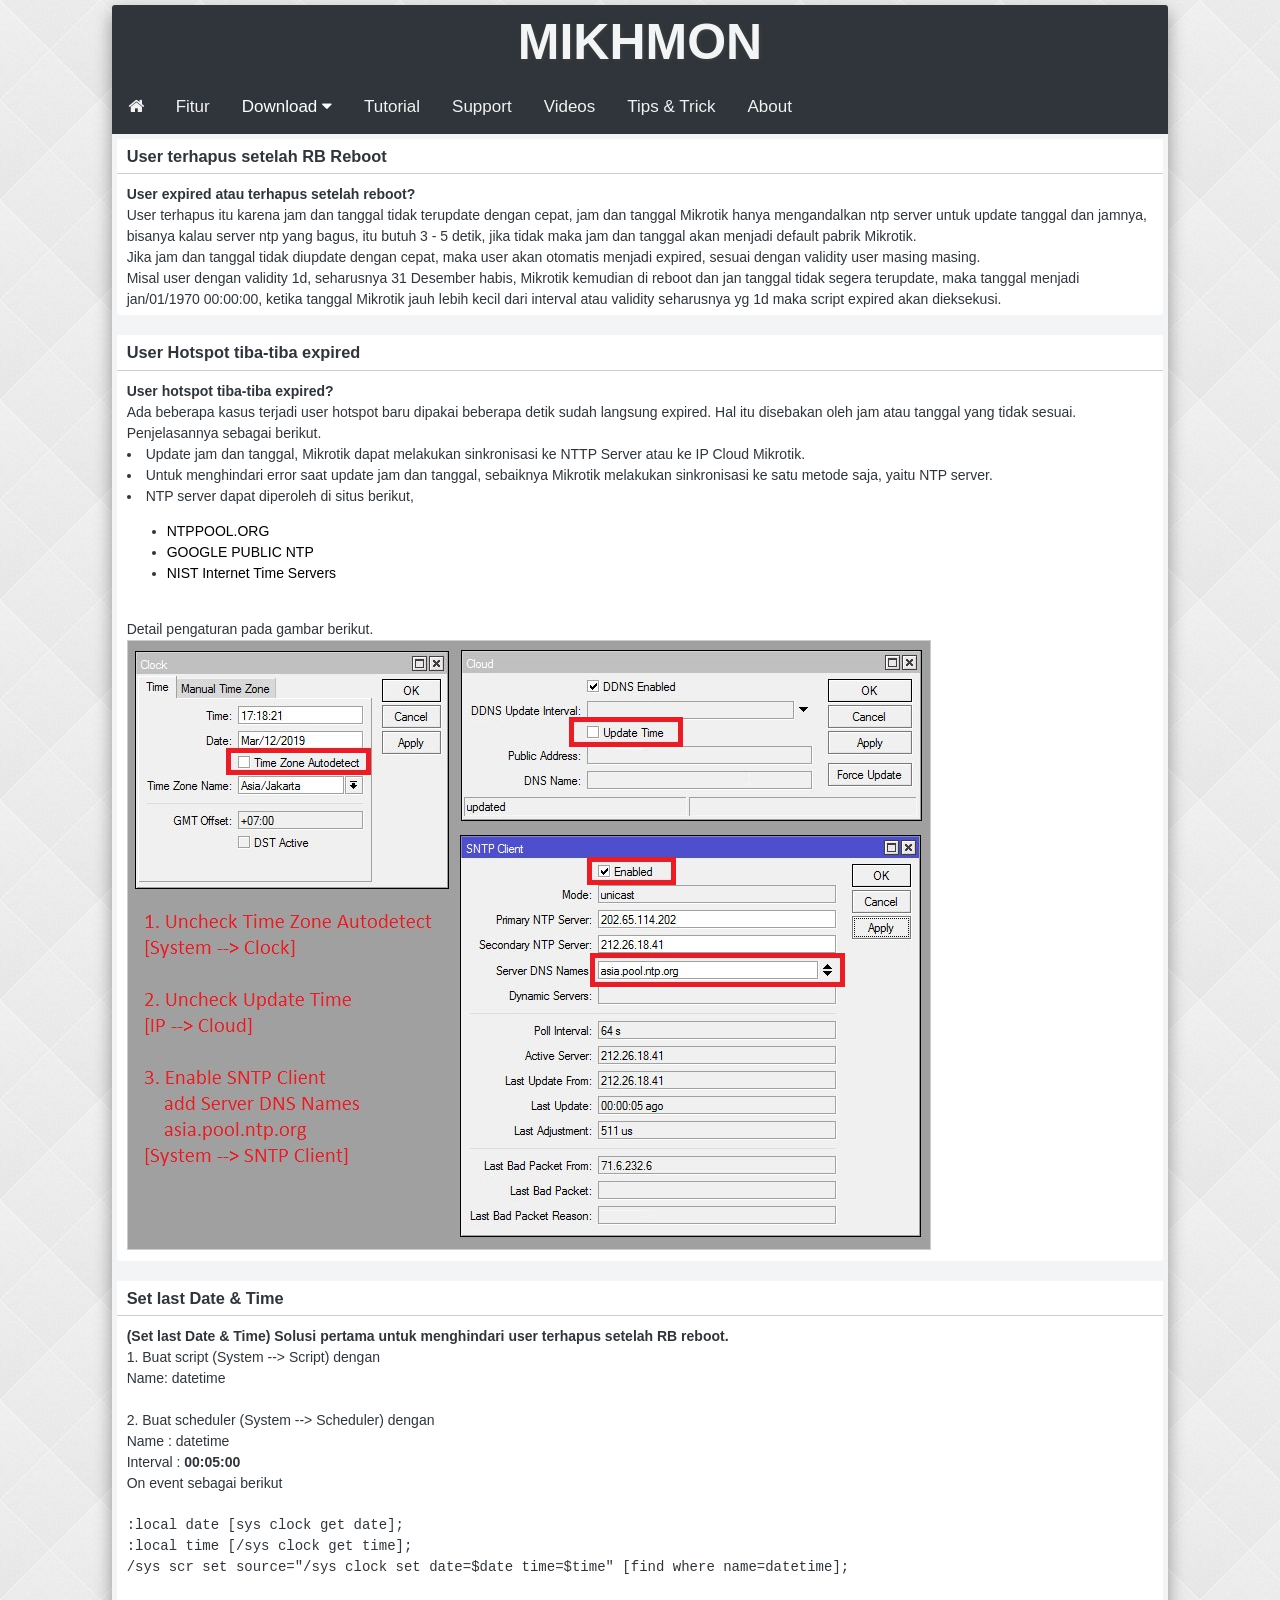
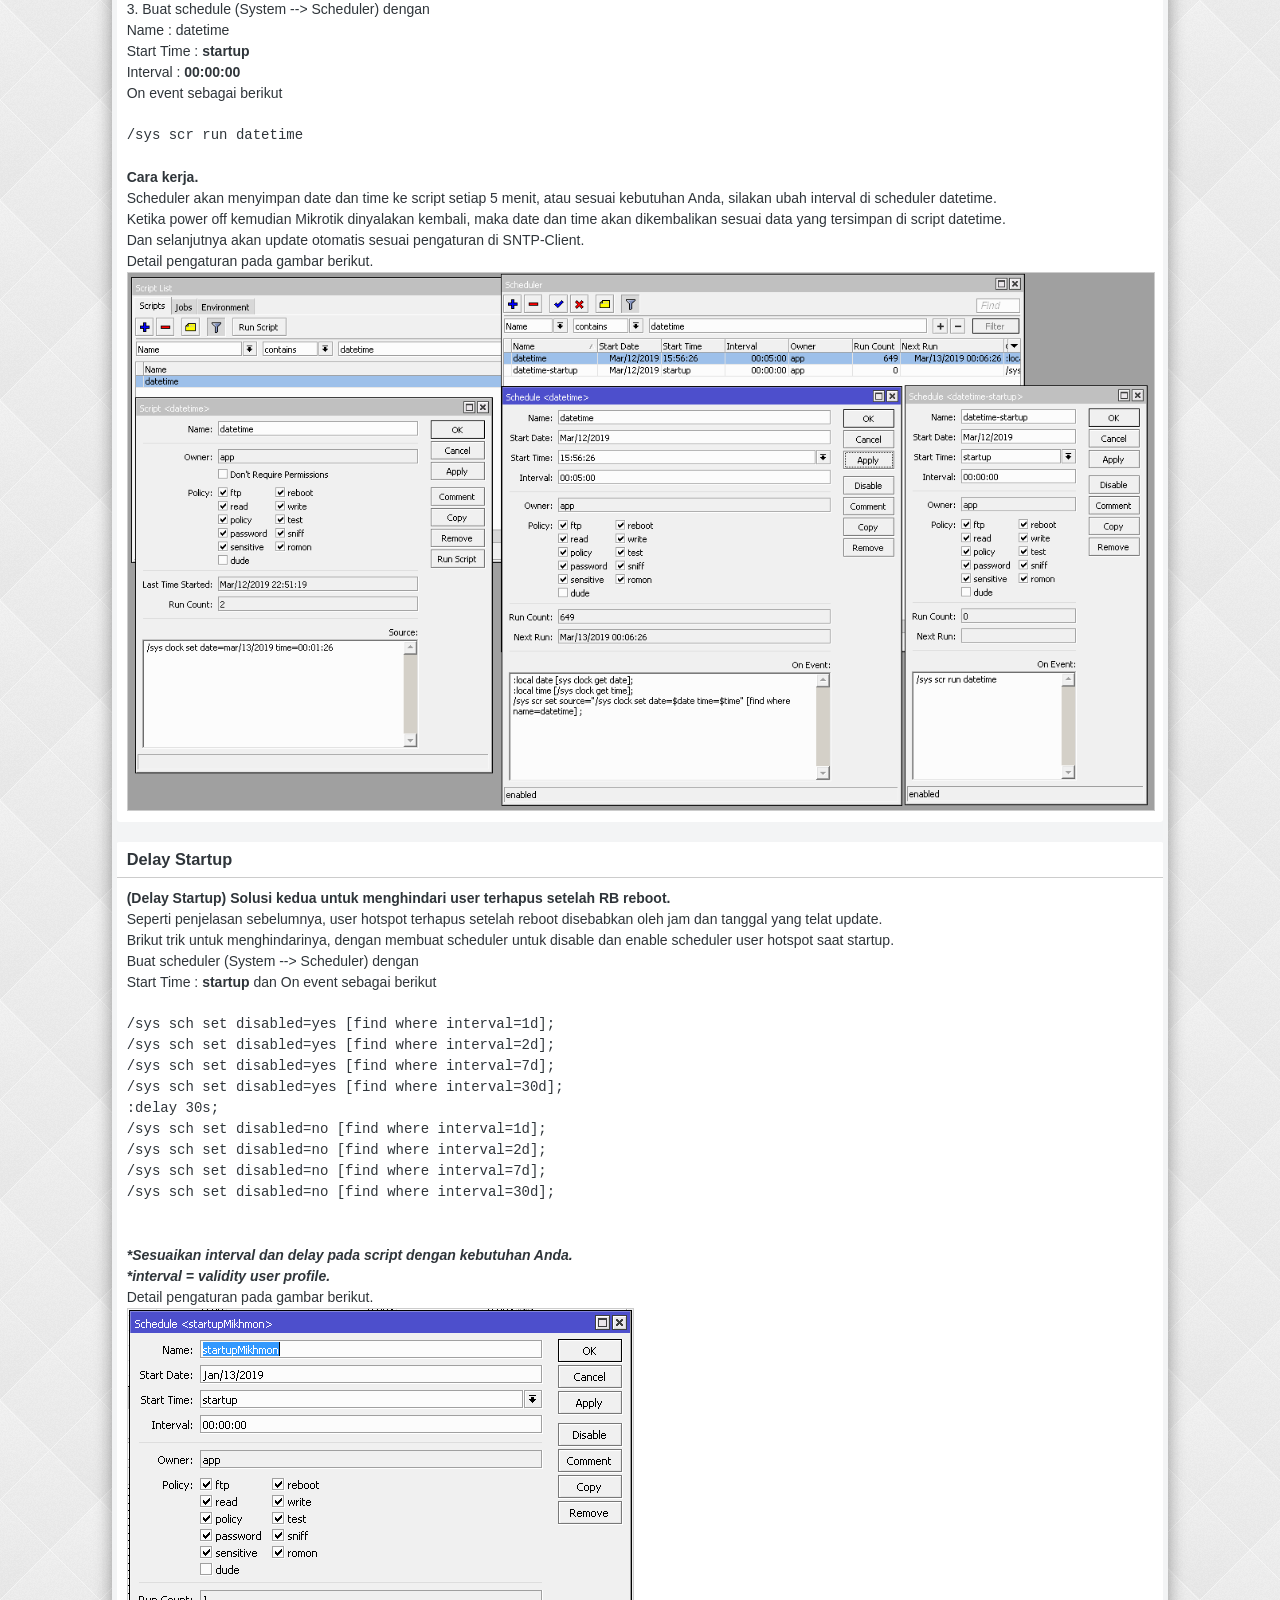
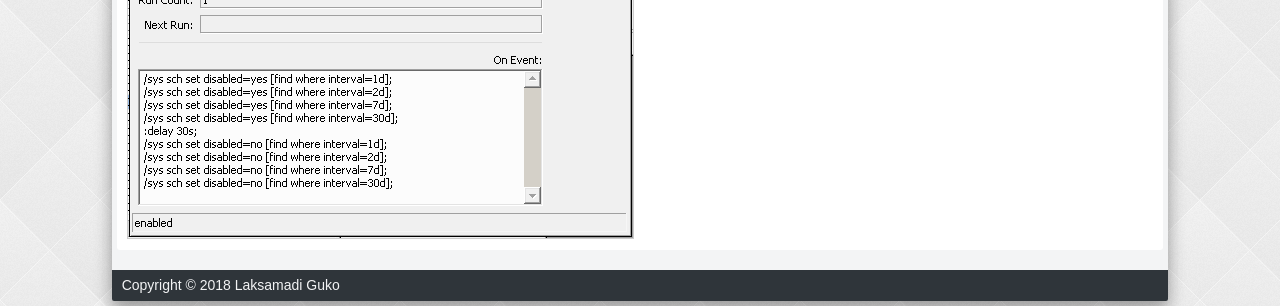
<file: tipsntrick.html>
<!DOCTYPE html>
<html>

<head>
	<meta name="viewport" content="width=device-width, initial-scale=1">
	<title>MIKHMON -MikroTik Hotspot Monitor-</title>
	<meta name="description" content="Mikrotik Hotspot Monitor" />
	<meta name="keywords" content="mikhmon,mikrotik,voucher,routeros,api mikrotik,rtrwnet, rtrw/net,hotspot" />
	<meta http-equiv="expires" content="0">
	<meta name="robots" content="index, follow" />
	<link rel="stylesheet" href="https://cdnjs.cloudflare.com/ajax/libs/font-awesome/4.7.0/css/font-awesome.min.css">
	<link rel="stylesheet" href="css/mikhmon-ui-light.css">
	<link rel="icon" href="img/favicon.png" />
	<script src="https://code.jquery.com/jquery-3.3.1.js"></script>
</head>

<body style="background: url('./img/textures.png');">
	<div class="container">
		<div class="row">
			<div class="col-10 mr-a" style="float:none;">
				<div class="card bg-light box-shadow radius-3">
					<div class="row">
						<div class="col-12">
							<div class="radius-t-3 text-center bg-dark"><b style="font-size: 50px; text-shadow: 1px 1px 4px #424242;" class="text-light">MIKHMON</b></div>
						</div>
						<div id="menu" class="col-12" style="font-size:14px;">
							<script src="./js/menu.js"></script>
						</div>
						<div class="row">
							<div class="col-12">
								<div class="col-12">
									<div class="card">
										<div class="card-header">
											<h3>User terhapus setelah RB Reboot</h3>
										</div>
										<div class="card-body">
											<p>
												<b>User expired atau terhapus setelah reboot?</b>
												<br>
												User terhapus itu karena jam dan tanggal tidak terupdate dengan cepat, jam dan tanggal Mikrotik hanya
												mengandalkan ntp server untuk update tanggal dan jamnya, bisanya kalau server ntp yang bagus, itu butuh 3 -
												5 detik, jika tidak maka jam dan tanggal akan menjadi default pabrik Mikrotik.
												<br>
												Jika jam dan tanggal tidak diupdate dengan cepat, maka user akan otomatis menjadi expired, sesuai dengan
												validity user masing masing.
												<br>
												Misal user dengan validity 1d, seharusnya 31 Desember habis, Mikrotik kemudian di reboot dan jan tanggal
												tidak segera terupdate, maka tanggal menjadi jan/01/1970 00:00:00, ketika tanggal Mikrotik jauh lebih kecil
												dari interval atau validity seharusnya yg 1d maka script expired akan dieksekusi.
											</p>
										</div>
									</div>
								</div>
								<div align="center" class="col-12">
									<div class="card" style="background-color: none;">
										<script async src="//pagead2.googlesyndication.com/pagead/js/adsbygoogle.js"></script>
										<!-- ads3 -->
										<ins class="adsbygoogle" style="display:block" data-ad-client="ca-pub-1716315177239884" data-ad-slot="4095402072"
										 data-ad-format="auto" data-full-width-responsive="true"></ins>
										<script>
											(adsbygoogle = window.adsbygoogle || []).push({});
										</script>
									</div>
								</div>
								<div class="col-12">
									<div class="card">
										<div class="card-header">
											<h3>User Hotspot tiba-tiba expired</h3>
										</div>
										<div class="card-body">
											<p>
												<b>User hotspot tiba-tiba expired?</b>
												<br>
												Ada beberapa kasus terjadi user hotspot baru dipakai beberapa detik sudah langsung expired.
												Hal itu disebakan oleh jam atau tanggal yang tidak sesuai. Penjelasannya sebagai berikut.<br>
												<lo>
													<li>Update jam dan tanggal, Mikrotik dapat melakukan sinkronisasi ke NTTP Server atau ke IP Cloud
														Mikrotik.</li>
													<li>Untuk menghindari error saat update jam dan tanggal, sebaiknya Mikrotik melakukan sinkronisasi ke satu
														metode saja, yaitu NTP server.</li>
													<li>NTP server dapat diperoleh di situs berikut,<br>
														<ul>
															<li><a href="https://www.ntppool.org">NTPPOOL.ORG</a></li>
															<li><a href="https://developers.google.com/time/">GOOGLE PUBLIC NTP</a></li>
															<li><a href="https://tf.nist.gov/tf-cgi/servers.cgi">NIST Internet Time Servers</a></li>
														</ul>
													</li>
												</lo>
												<br>Detail pengaturan pada gambar berikut.<br>
												<img src="./img/tnt-ntp.jpg" class="img2">

											</p>
										</div>
									</div>
								</div>
							</div>
							<div class="col-12">
								<div align="center" class="col-12">
									<div class="card" style="background-color: none;">
										<script async src="//pagead2.googlesyndication.com/pagead/js/adsbygoogle.js"></script>
										<!-- ads1 -->
										<ins class="adsbygoogle" style="display:block" data-ad-client="ca-pub-1716315177239884" data-ad-slot="9229714223"
										 data-ad-format="auto" data-full-width-responsive="true"></ins>
										<script>
											(adsbygoogle = window.adsbygoogle || []).push({});
										</script>
									</div>
								</div>
								<div class="col-12" id="1">
									<div class="card">
										<div class="card-header">
											<h3>Set last Date & Time</h3>
										</div>
										<div class="card-body">
											<p>
												<b>(Set last Date & Time) Solusi pertama untuk menghindari user terhapus setelah RB reboot.</b>
												<br>
												1. Buat script (System --> Script) dengan <br>Name: datetime<br><br>
												2. Buat scheduler (System --> Scheduler) dengan<br> Name : datetime<br>Interval : <b>00:05:00</b><br>On event sebagai berikut<br>
												<code style="display: block; white-space: pre-wrap">
:local date [sys clock get date]; 
:local time [/sys clock get time]; 
/sys scr set source="/sys clock set date=$date time=$time" [find where name=datetime];</code><br>
												3. Buat schedule (System --> Scheduler) dengan<br> Name : datetime<br> Start Time : <b>startup</b><br>Interval : <b>00:00:00</b><br>On event sebagai berikut<br>
												<code style="display: block; white-space: pre-wrap">
/sys scr run datetime</code><br>
												<b>Cara kerja.</b><br>Scheduler akan menyimpan date dan time ke script setiap 5 menit, atau sesuai kebutuhan Anda,  silakan ubah interval di scheduler datetime. <br>Ketika power off kemudian Mikrotik dinyalakan kembali, maka date dan time akan dikembalikan sesuai data yang tersimpan di script datetime.<br>Dan selanjutnya akan update otomatis sesuai pengaturan di SNTP-Client.
												<br>Detail pengaturan pada gambar berikut.<br>
												<img src="./img/setdatetime.png" class="img2">

											</p>
										</div>
									</div>
								</div>
							<div class="col-12">
								<div align="center" class="col-12">
									<div class="card" style="background-color: none;">
										<script async src="//pagead2.googlesyndication.com/pagead/js/adsbygoogle.js"></script>
										<!-- ads1 -->
										<ins class="adsbygoogle" style="display:block" data-ad-client="ca-pub-1716315177239884" data-ad-slot="9229714223"
										 data-ad-format="auto" data-full-width-responsive="true"></ins>
										<script>
											(adsbygoogle = window.adsbygoogle || []).push({});
										</script>
									</div>
								</div>
								<div class="col-12" id="2">
									<div class="card">
										<div class="card-header">
											<h3>Delay Startup </h3>
										</div>
										<div class="card-body">
											<p>
												<b>(Delay Startup) Solusi kedua untuk menghindari user terhapus setelah RB reboot.</b>
												<br>
												Seperti penjelasan sebelumnya, user hotspot terhapus setelah reboot disebabkan oleh jam dan tanggal yang
												telat update.<br>
												Brikut trik untuk menghindarinya, dengan membuat scheduler untuk disable dan enable scheduler user hotspot
												saat startup.<br>
												Buat scheduler (System --> Scheduler) dengan <br>Start Time : <b>startup</b> dan On event sebagai berikut<br>
												<code style="display: block; white-space: pre-wrap">
/sys sch set disabled=yes [find where interval=1d];
/sys sch set disabled=yes [find where interval=2d];
/sys sch set disabled=yes [find where interval=7d];
/sys sch set disabled=yes [find where interval=30d];
:delay 30s;
/sys sch set disabled=no [find where interval=1d];
/sys sch set disabled=no [find where interval=2d];
/sys sch set disabled=no [find where interval=7d];
/sys sch set disabled=no [find where interval=30d];
												</code><br>
												<b><i>*Sesuaikan interval dan delay pada script dengan kebutuhan Anda.</i></b>
												<br><b><i>*interval = validity user profile.</i></b>
												<br>Detail pengaturan pada gambar berikut.<br>
												<img src="./img/tnt-delaystartup.png" class="img2">

											</p>
										</div>
									</div>
								</div>
							</div>
						</div>
						<div align="center" class="col-12">
							<div class="card" style="background-color: none;">
								<script async src="//pagead2.googlesyndication.com/pagead/js/adsbygoogle.js"></script>
								<!-- ads2 -->
								<ins class="adsbygoogle" style="display:block" data-ad-client="ca-pub-1716315177239884" data-ad-slot="2636756848"
								 data-ad-format="auto" data-full-width-responsive="true"></ins>
								<script>
									(adsbygoogle = window.adsbygoogle || []).push({});
								</script>
							</div>
						</div>
					</div>
					<div class="card-footer bg-dark">
						Copyright © 2018 Laksamadi Guko
					</div>
				</div>
			</div>
		</div>
	</div>
	</div>

</body>

</html>
</file>
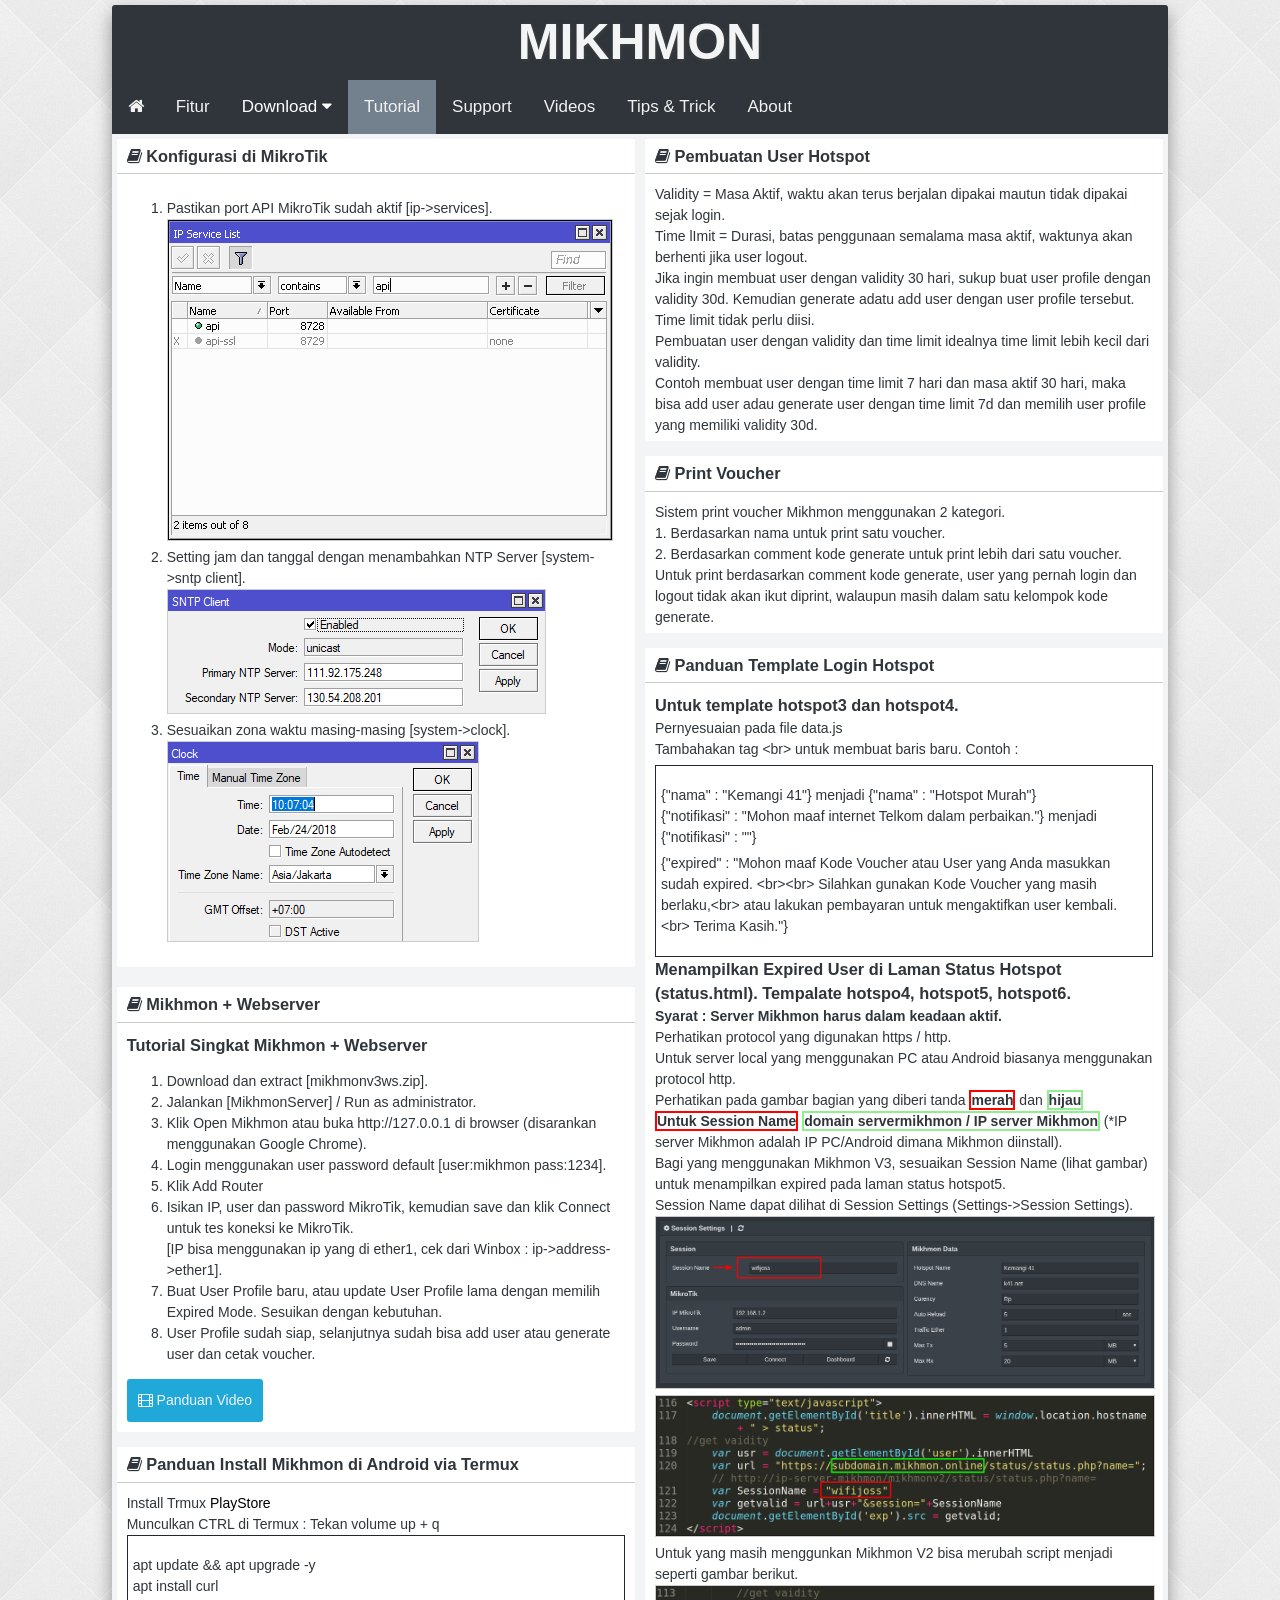
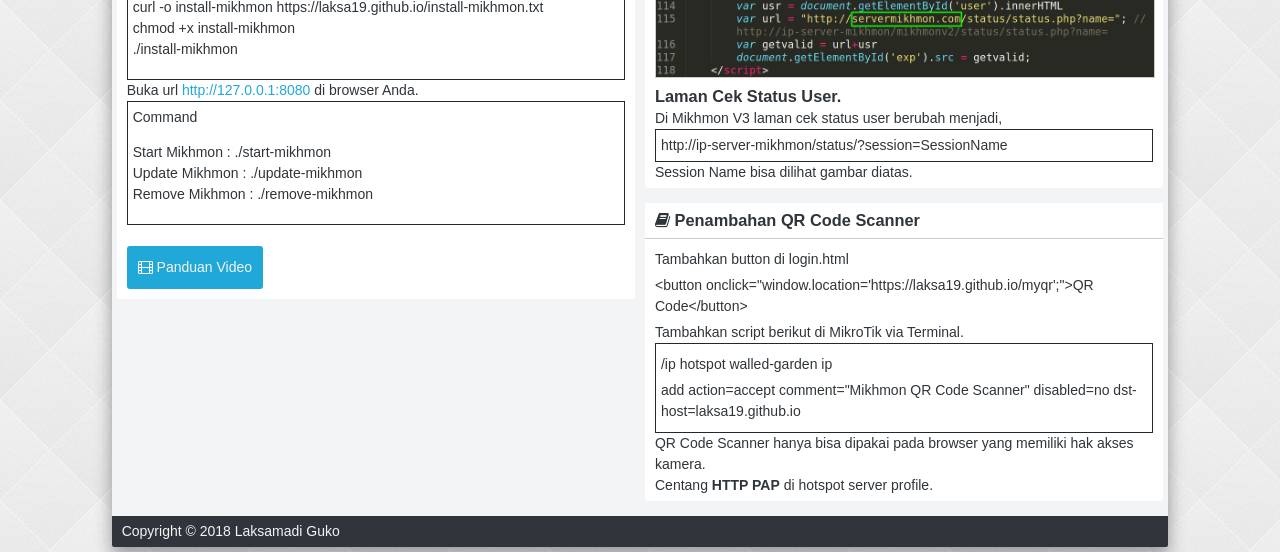
<file: tutorial.html>
<!DOCTYPE html>
<html>

<head>
	<meta name="viewport" content="width=device-width, initial-scale=1">
	<title>MIKHMON -MikroTik Hotspot Monitor-</title>
	<meta name="description" content="Mikrotik Hotspot Monitor" />
	<meta name="keywords" content="mikhmon,mikrotik,voucher,routeros,api mikrotik,rtrwnet, rtrw/net,hotspot" />
	<meta http-equiv="expires" content="0">
	<meta name="robots" content="index, follow" />
	<link rel="stylesheet" href="https://cdnjs.cloudflare.com/ajax/libs/font-awesome/4.7.0/css/font-awesome.min.css">
	<link rel="stylesheet" href="css/mikhmon-ui-light.css">
	<link rel="icon" href="img/favicon.png" />
	<script src="https://code.jquery.com/jquery-3.3.1.js"></script>
</head>

<body style="background: url('./img/textures.png');">
	<div class="container">
		<div class="row">
			<div class="col-10 mr-a" style="float:none;">
				<div class="card bg-light box-shadow radius-3">
					<div class="row">
						<div class="col-12">
							<div class="radius-t-3 text-center bg-dark"><b style="font-size: 50px; text-shadow: 1px 1px 4px #424242;" class="text-light">MIKHMON</b></div>
						</div>
						<div id="menu" class="col-12" style="font-size:14px;">
							<script src="./js/menu.js"></script>
						</div>
						<div class="col-6">
							<div class="row">
								<div class="col-12">
									<div class="card">
										<div class="card-header">
											<h3><i class="fa fa-book"></i> Konfigurasi di MikroTik</h3>
										</div>
										<div class="card-body">
											<ol>
												<li>Pastikan port API MikroTik sudah aktif [ip->services].<br>
													<a href="./img/api.png" target="_blank" title="MikroTik API"><img src="./img/api.png" class="img2"></a>
												</li>
												<li>Setting jam dan tanggal dengan menambahkan NTP Server [system->sntp client].<br>
													<a href="./img/sntp.PNG" target="_blank" title="MikroTik SNTP"><img src="./img/sntp.PNG" class="img2"></a></li>
												<li>Sesuaikan zona waktu masing-masing [system->clock].<br>
													<a href="./img/clock.PNG" target="_blank" title="MikroTik Clock"><img src="./img/clock.PNG" class="img2"></a></li>
											</ol>
										</div>
									</div>
								</div>
								<div align="center" class="col-12">
									<div class="card" style="background-color: none;">
										<script async src="//pagead2.googlesyndication.com/pagead/js/adsbygoogle.js"></script>
										<!-- ads1 -->
										<ins class="adsbygoogle" style="display:block" data-ad-client="ca-pub-1716315177239884" data-ad-slot="9229714223"
										 data-ad-format="auto" data-full-width-responsive="true"></ins>
										<script>
											(adsbygoogle = window.adsbygoogle || []).push({});
</script>
									</div>
								</div>
								<div class="col-12">
									<div class="card">
										<div class="card-header">
											<h3><i class="fa fa-book"></i> Mikhmon + Webserver</h3>
										</div>
										<div class="card-body">
											<div class="mr-b-5">
												<h3>Tutorial Singkat Mikhmon + Webserver</h3>
												<ol>
													<li>Download dan extract [mikhmonv3ws.zip].</li>
													<li>Jalankan [MikhmonServer] / Run as administrator.</li>
													<li>Klik Open Mikhmon atau buka http://127.0.0.1 di browser (disarankan menggunakan Google Chrome).</li>
													<li>Login menggunakan user password default [user:mikhmon pass:1234].</li>
													<li>Klik Add Router</li>
													<li>Isikan IP, user dan password MikroTik, kemudian save dan klik Connect untuk tes koneksi ke MikroTik.
														<br>[IP bisa menggunakan ip yang di ether1, cek dari Winbox : ip->address->ether1].</li>
													<li>Buat User Profile baru, atau update User Profile lama dengan memilih Expired Mode. Sesuikan dengan
														kebutuhan.</li>
													<li>User Profile sudah siap, selanjutnya sudah bisa add user atau generate user dan cetak voucher.</li>
												</ol>
												<a class="btn bg-blue pd-10" href="./videos.html"> <i
													 class="fa fa-film"></i> Panduan Video</a><br>
											</div>
										</div>
									</div>
								</div>
								<div class="col-12">
									<div class="card">
										<div class="card-header">
											<h3><i class="fa fa-book"></i> Panduan Install Mikhmon di Android via Termux</h3>
										</div>
										<div class="card-body">
											<div class="mr-b-5">
												<p>Install Trmux <a href="https://play.google.com/store/apps/details?id=com.termux&hl=en">PlayStore</a><br>
													Munculkan CTRL di Termux : Tekan volume up + q</p>
												<div class="box-bordered pd-5">
													<ul style="list-style: none; padding:0; ">
														<li></li>
														<li>apt update && apt upgrade -y</li>
														<li>apt install curl</li>
														<li>curl -o install-mikhmon https://laksa19.github.io/install-mikhmon.txt</li>
														<li>chmod +x install-mikhmon</li>
														<li>./install-mikhmon</li>
													</ul>
												</div>
												Buka url <a class="text-blue" href="http://127.0.0.1:8080">http://127.0.0.1:8080</a> di browser Anda.<br>
												<div class="box-bordered pd-5 mt-b-10">
													Command
													<ul style="list-style: none; padding:0; ">
														<li>Start Mikhmon : ./start-mikhmon﻿</li>
														<li>Update Mikhmon : ./update-mikhmon</li>
														<li>Remove Mikhmon : ./remove-mikhmon</li>
													</ul>

												</div><br>
												<a class="btn bg-blue pd-10 bm-t-10" href="./videos.html"> <i class="fa fa-film"></i>
													Panduan Video</a><br>
											</div>
										</div>
									</div>
								</div>
								<div align="center" class="col-12">
									<div class="card" style="background-color: none;">
										<script async src="//pagead2.googlesyndication.com/pagead/js/adsbygoogle.js"></script>
										<!-- ads2 -->
										<ins class="adsbygoogle" style="display:block" data-ad-client="ca-pub-1716315177239884" data-ad-slot="2636756848"
										 data-ad-format="auto" data-full-width-responsive="true"></ins>
										<script>
											(adsbygoogle = window.adsbygoogle || []).push({});
</script>
									</div>
								</div>
								<!--<div class="col-12">
					<div class="card">
						<div class="card-header">
							<h3><i class="fa fa-book"></i> Panduan Install Mikhmon di Ubuntu.</h3>
						</div>
						<div class="card-body">
							<div class="mr-b-5">
				  				<div class="box-bordered pd-5">
				  					<ul style="list-style: none; padding:0; ">
				  						<li>su</li>
										<li>apt install curl</li>
										<li>curl -o install-mikhmon https://laksa19.github.io/install-mikhmon.txt</li>
										<li>chmod +x install-mikhmon</li>
									<li>./install-mikhmon</li>
								</ul>
								</div>
									Buka url <a class="text-blue" href="http://127.0.0.1:8080">http://127.0.0.1:8080</a> di browser Anda.<br>
									Untuk menjalankan Mikhmon selanjutnya, tinggal eksekusi perintah
								<div class="box-bordered pd-5">
									./start-mikhmon﻿
								</div>
				  			</div>
				  		</div>
				  	</div>
				</div>-->
							</div>
						</div>
						<div class="col-6">
							<div class="row">
								<div class="col-12">
									<div class="card">
										<div class="card-header">
											<h3><i class="fa fa-book"></i> Pembuatan User Hotspot</h3>
										</div>
										<div class="card-body">
											<p>
												Validity = Masa Aktif, waktu akan terus berjalan dipakai mautun tidak dipakai sejak login.<br>
												Time lImit = Durasi, batas penggunaan semalama masa aktif, waktunya akan berhenti jika user logout.<br>
												Jika ingin membuat user dengan validity 30 hari, sukup buat user profile dengan validity 30d. Kemudian
												generate adatu add user dengan user profile tersebut. Time limit tidak perlu diisi.<br>
												Pembuatan user dengan validity dan time limit idealnya time limit lebih kecil dari validity.<br> Contoh
												membuat user dengan time limit 7 hari dan masa aktif 30 hari, maka bisa add user adau generate user dengan
												time limit 7d dan memilih user profile yang memiliki validity 30d.
											</p>
										</div>
									</div>
								</div>
								<div class="col-12">
									<div class="card">
										<div class="card-header">
											<h3><i class="fa fa-book"></i> Print Voucher</h3>
										</div>
										<div class="card-body">
											<p>
												Sistem print voucher Mikhmon menggunakan 2 kategori.<br>
												1. Berdasarkan nama untuk print satu voucher.<br>
												2. Berdasarkan comment kode generate untuk print lebih dari satu voucher.<br>

												Untuk print berdasarkan comment kode generate, user yang pernah login dan logout tidak akan ikut diprint,
												walaupun masih dalam satu kelompok kode generate.
											</p>
										</div>
									</div>
								</div>
								<div class="col-12">
									<div class="card">
										<div class="card-header">
											<h3><i class="fa fa-book"></i> Panduan Template Login Hotspot</h3>
										</div>
										<div class="card-body">
											<p>
												<h3>Untuk template hotspot3 dan hotspot4.</h3>
												Pernyesuaian pada file data.js
												<div>
													<script class="mr-b-5" style="display: block;" type="text/plain">
														Tambahakan tag <br> untuk membuat baris baru.
									Contoh :
								</script>
													<div class="box-bordered pd-5">
														<ul style="list-style: none; padding:0; ">
															<li>
																{"nama" : "Kemangi 41"} menjadi {"nama" : "Hotspot Murah"}
															</li>
															<li>
																{"notifikasi" : "Mohon maaf internet Telkom dalam perbaikan."} menjadi {"notifikasi" : ""}
															</li>
															<li>
																<script class="mr-b-5 mr-t-5" style="display: block;" type="text/plain">
																	{"expired" : "Mohon maaf Kode Voucher atau User yang Anda masukkan sudah expired. <br><br> Silahkan gunakan Kode Voucher yang masih berlaku,<br> atau lakukan pembayaran untuk mengaktifkan user kembali. <br> Terima Kasih."}
											</script>
															</li>
														</ul>
													</div>
												</div>
												<h3>Menampilkan Expired User di Laman Status Hotspot (status.html). Tempalate hotspo4, hotspot5, hotspot6.</h3>
												<b>Syarat : Server Mikhmon harus dalam keadaan aktif.</b><br>
												Perhatikan protocol yang digunakan https / http.<br>
												Untuk server local yang menggunakan PC atau Android biasanya menggunakan protocol http.<br>
												Perhatikan pada gambar bagian yang diberi tanda <b style="border: solid 2px red;">merah</b> dan <b style="border: solid 2px lightgreen;">hijau</b></br>
												<b style="border: solid 2px red;">Untuk Session Name</b>
												<b style="border: solid 2px lightgreen;">domain servermikhmon / IP server Mikhmon</b> (*IP server Mikhmon
												adalah IP PC/Android dimana Mikhmon diinstall).</br>
												Bagi yang menggunakan Mikhmon V3, sesuaikan Session Name (lihat gambar) untuk menampilkan expired pada
												laman status hotspot5.<br>Session Name dapat dilihat di Session Settings (Settings->Session Settings).
												<a href="./img/session-name.png" target="_blank" title="Session Name"><img src="./img/session-name.png"
													 class="img2"></a>
												<a href="./img/expv3.png" target="_blank" title="Script Expired User V3"><img src="./img/expv3.png" class="img2"></a>
												Untuk yang masih menggunkan Mikhmon V2 bisa merubah script menjadi seperti gambar berikut.
												<a href="./img/expv2.png" target="_blank" title="Script Expired User V2"><img src="./img/expv2.png" class="img2"></a>
												<h3>Laman Cek Status User.</h3>
												Di Mikhmon V3 laman cek status user berubah menjadi,<br>
												<div class="box-bordered pd-5">
													http://ip-server-mikhmon/status/?session=SessionName
												</div>
												Session Name bisa dilihat gambar diatas.
											</p>
										</div>
									</div>
								</div>
								<div class="col-12">
									<div class="card">
										<div class="card-header">
											<h3><i class="fa fa-book"></i> Penambahan QR Code Scanner</h3>
										</div>
										<div class="card-body">
											<p>
												Tambahkan button di login.html
												<script class="mr-b-5 mr-t-5" style="display: block;" type="text/plain">
													<button onclick="window.location='https://laksa19.github.io/myqr';">QR Code</button>
								</script>
												Tambahkan script berikut di MikroTik via Terminal.
												<div class="box-bordered pd-5">
													<script class="mr-b-5 mr-t-5" style="display: block;" type="text/plain">
														/ip hotspot walled-garden ip
								</script>
													<script class="mr-b-5 mr-t-5" style="display: block;" type="text/plain">
														add action=accept comment="Mikhmon QR Code Scanner" disabled=no dst-host=laksa19.github.io
								</script>
												</div>
												QR Code Scanner hanya bisa dipakai pada browser yang memiliki hak akses kamera.<br>
											Centang <b>HTTP PAP</b> di hotspot server profile.
											</p>
										</div>
									</div>
								</div>
							</div>
						</div>
					</div>
					<div></div>
					<div class="card-footer bg-dark">
						Copyright © 2018 Laksamadi Guko
					</div>
				</div>
			</div>
		</div>
	</div>
	</div>

</body>

</html>
</file>
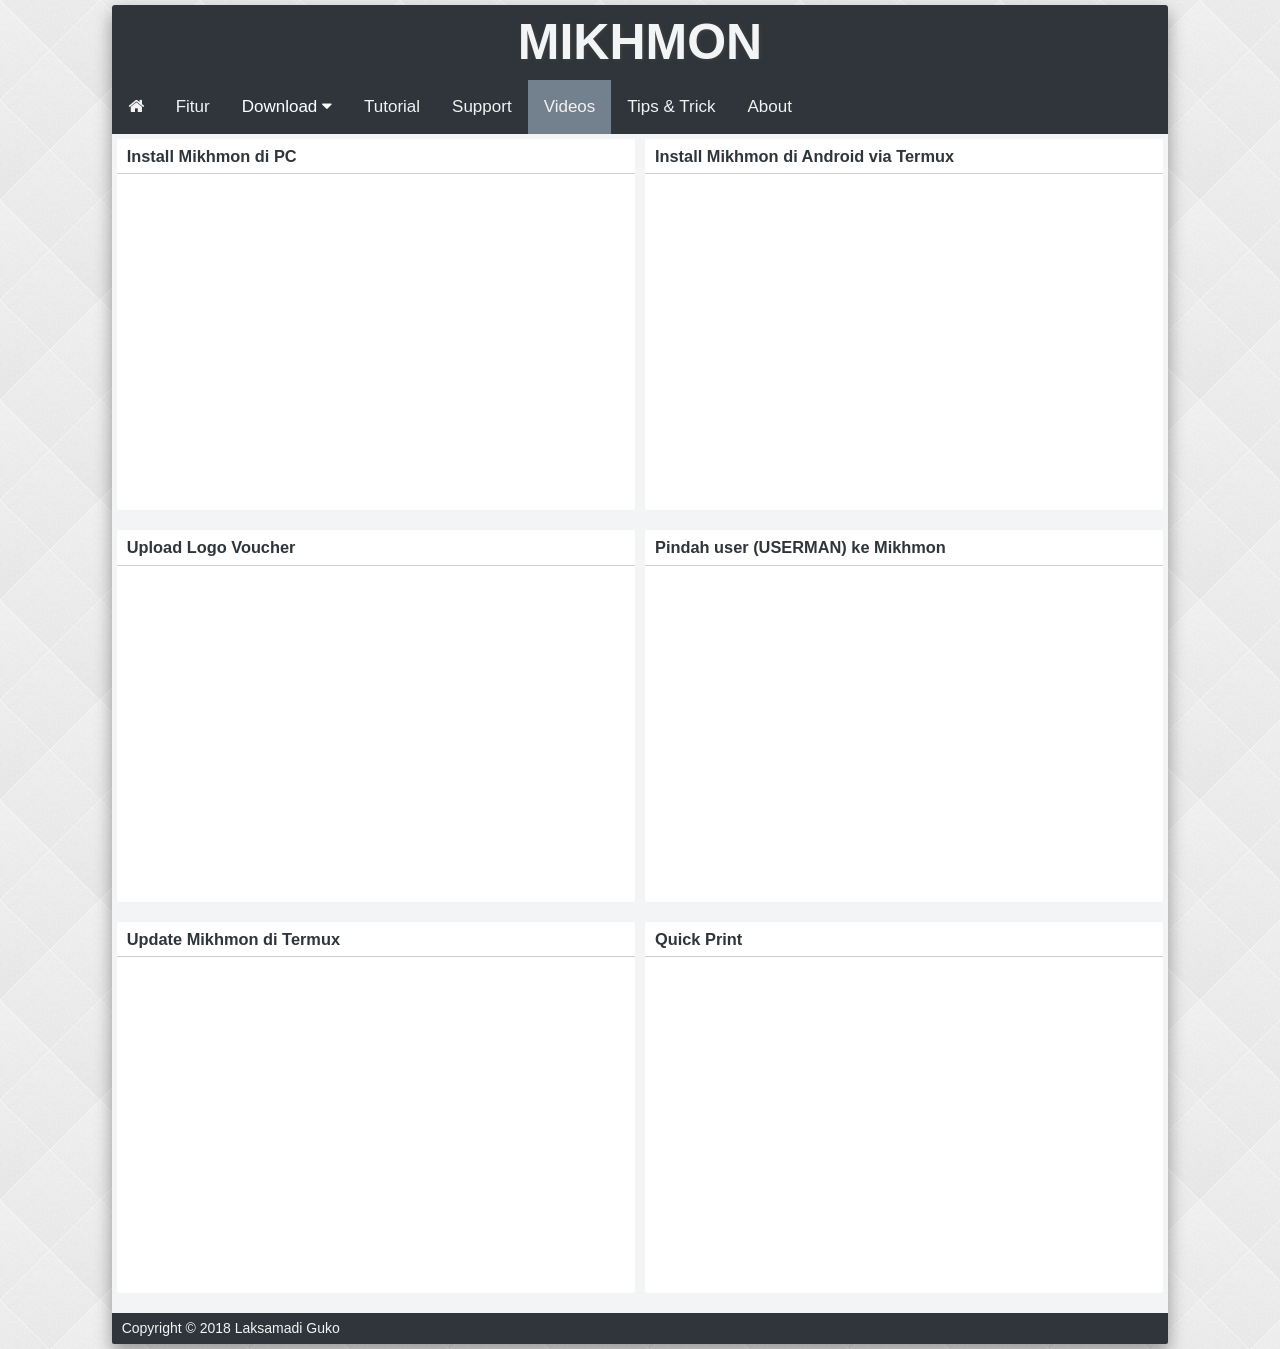
<file: videos.html>
<!DOCTYPE html>
<html>

<head>
	<meta name="viewport" content="width=device-width, initial-scale=1">
	<title>MIKHMON -MikroTik Hotspot Monitor-</title>
	<meta name="description" content="Mikrotik Hotspot Monitor" />
	<meta name="keywords" content="mikhmon,mikrotik,voucher,routeros,api mikrotik,rtrwnet, rtrw/net,hotspot" />
	<meta http-equiv="expires" content="0">
	<meta name="robots" content="index, follow" />
	<link rel="stylesheet" href="https://cdnjs.cloudflare.com/ajax/libs/font-awesome/4.7.0/css/font-awesome.min.css">
	<link rel="stylesheet" href="css/mikhmon-ui-light.css">
	<link rel="icon" href="img/favicon.png" />
	<script src="https://code.jquery.com/jquery-3.3.1.js"></script>
</head>

<body style="background: url('./img/textures.png');">
	<div class="container">
		<div class="row">
			<div class="col-10 mr-a" style="float:none;">
				<div class="card bg-light box-shadow radius-3">
					<div class="row">
						<div class="col-12">
							<div class="radius-t-3 text-center bg-dark"><b style="font-size: 50px; text-shadow: 1px 1px 4px #424242;" class="text-light">MIKHMON</b></div>
						</div>
						<div id="menu" class="col-12" style="font-size:14px;">
							<script src="./js/menu.js"></script>
						</div>
						<div class="col-6">
							<div class="card">
                                <div class="card-header"><h3>Install Mikhmon di PC</h3></div>
								<div class="card-body">
									<iframe width="100%" height="315" src="https://www.youtube.com/embed/xfZdZDjQp-g?start=18" frameborder="0" allow="accelerometer; autoplay; encrypted-media; gyroscope; picture-in-picture" allowfullscreen></iframe>
								</div>
							</div>
                        </div>
                        <div class="col-6">
							<div class="card">
                                    <div class="card-header"><h3>Install Mikhmon di Android via Termux</h3></div>
								<div class="card-body">
                                        <iframe width="100%" height="315" src="https://www.youtube.com/embed/fvjCGlIAwqg" frameborder="0" allow="accelerometer; autoplay; encrypted-media; gyroscope; picture-in-picture" allowfullscreen></iframe>
								</div>
							</div>
                        </div>
                        <div align="center" class="col-12">
                                <div class="card" style="background-color: none;">
                                    <script async src="//pagead2.googlesyndication.com/pagead/js/adsbygoogle.js"></script>
                                    <!-- ads1 -->
                                    <ins class="adsbygoogle" style="display:block" data-ad-client="ca-pub-1716315177239884" data-ad-slot="9229714223"
                                     data-ad-format="auto" data-full-width-responsive="true"></ins>
                                    <script>
                                        (adsbygoogle = window.adsbygoogle || []).push({});
                                    </script>
                                </div>
                        </div>
                        <div class="col-6">
                                <div class="card">
                                    <div class="card-header"><h3>Upload Logo Voucher</h3></div>
                                    <div class="card-body">
                                        <iframe width="100%" height="315" src="https://www.youtube.com/embed/P65rooNR0x0" frameborder="0" allow="accelerometer; autoplay; encrypted-media; gyroscope; picture-in-picture" allowfullscreen></iframe>
                                    </div>
                                </div>
                            </div>
                            <div class="col-6">
                                <div class="card">
                                        <div class="card-header"><h3>Pindah user (USERMAN) ke Mikhmon</h3></div>
                                    <div class="card-body">
                                            <iframe width="100%" height="315" src="https://www.youtube.com/embed/EGBU-UjkNnM" frameborder="0" allow="accelerometer; autoplay; encrypted-media; gyroscope; picture-in-picture" allowfullscreen></iframe>
                                    </div>
                                </div>
                            </div>
			   <div align="center" class="col-12">
                                    <div class="card" style="background-color: none;">
                                        <script async src="//pagead2.googlesyndication.com/pagead/js/adsbygoogle.js"></script>
                                        <!-- ads2 -->
                                        <ins class="adsbygoogle" style="display:block" data-ad-client="ca-pub-1716315177239884" data-ad-slot="2636756848"
                                         data-ad-format="auto" data-full-width-responsive="true"></ins>
                                        <script>
                                            (adsbygoogle = window.adsbygoogle || []).push({});
                                        </script>
                                    </div>
                            </div>			
			    <div class="col-6">
                                <div class="card">
                                        <div class="card-header"><h3>Update Mikhmon di Termux</h3></div>
                                    <div class="card-body">
                                            <iframe width="100%" height="315" src="https://www.youtube.com/embed/MIKw7aCeEjs" frameborder="0" allow="accelerometer; autoplay; encrypted-media; gyroscope; picture-in-picture" allowfullscreen></iframe>
                                    </div>
                                </div>
                            </div>
			    <div class="col-6">
                                <div class="card">
                                        <div class="card-header"><h3>Quick Print</h3></div>
                                    <div class="card-body">
                                            <iframe width="100%" height="315" src="https://www.youtube.com/embed/KGAsHU0qOBA" frameborder="0" allow="accelerometer; autoplay; encrypted-media; gyroscope; picture-in-picture" allowfullscreen></iframe>
                                    </div>
                                </div>
                            </div>
                            <div align="center" class="col-12">
                                    <div class="card" style="background-color: none;">
                                        <script async src="//pagead2.googlesyndication.com/pagead/js/adsbygoogle.js"></script>
                                        <!-- ads2 -->
                                        <ins class="adsbygoogle" style="display:block" data-ad-client="ca-pub-1716315177239884" data-ad-slot="2636756848"
                                         data-ad-format="auto" data-full-width-responsive="true"></ins>
                                        <script>
                                            (adsbygoogle = window.adsbygoogle || []).push({});
                                        </script>
                                    </div>
                            </div>
					</div>
					<div class="card-footer bg-dark">
						Copyright © 2018 Laksamadi Guko
					</div>
				</div>
			</div>
		</div>
	</div>
	</div>

</body>

</html>
</file>
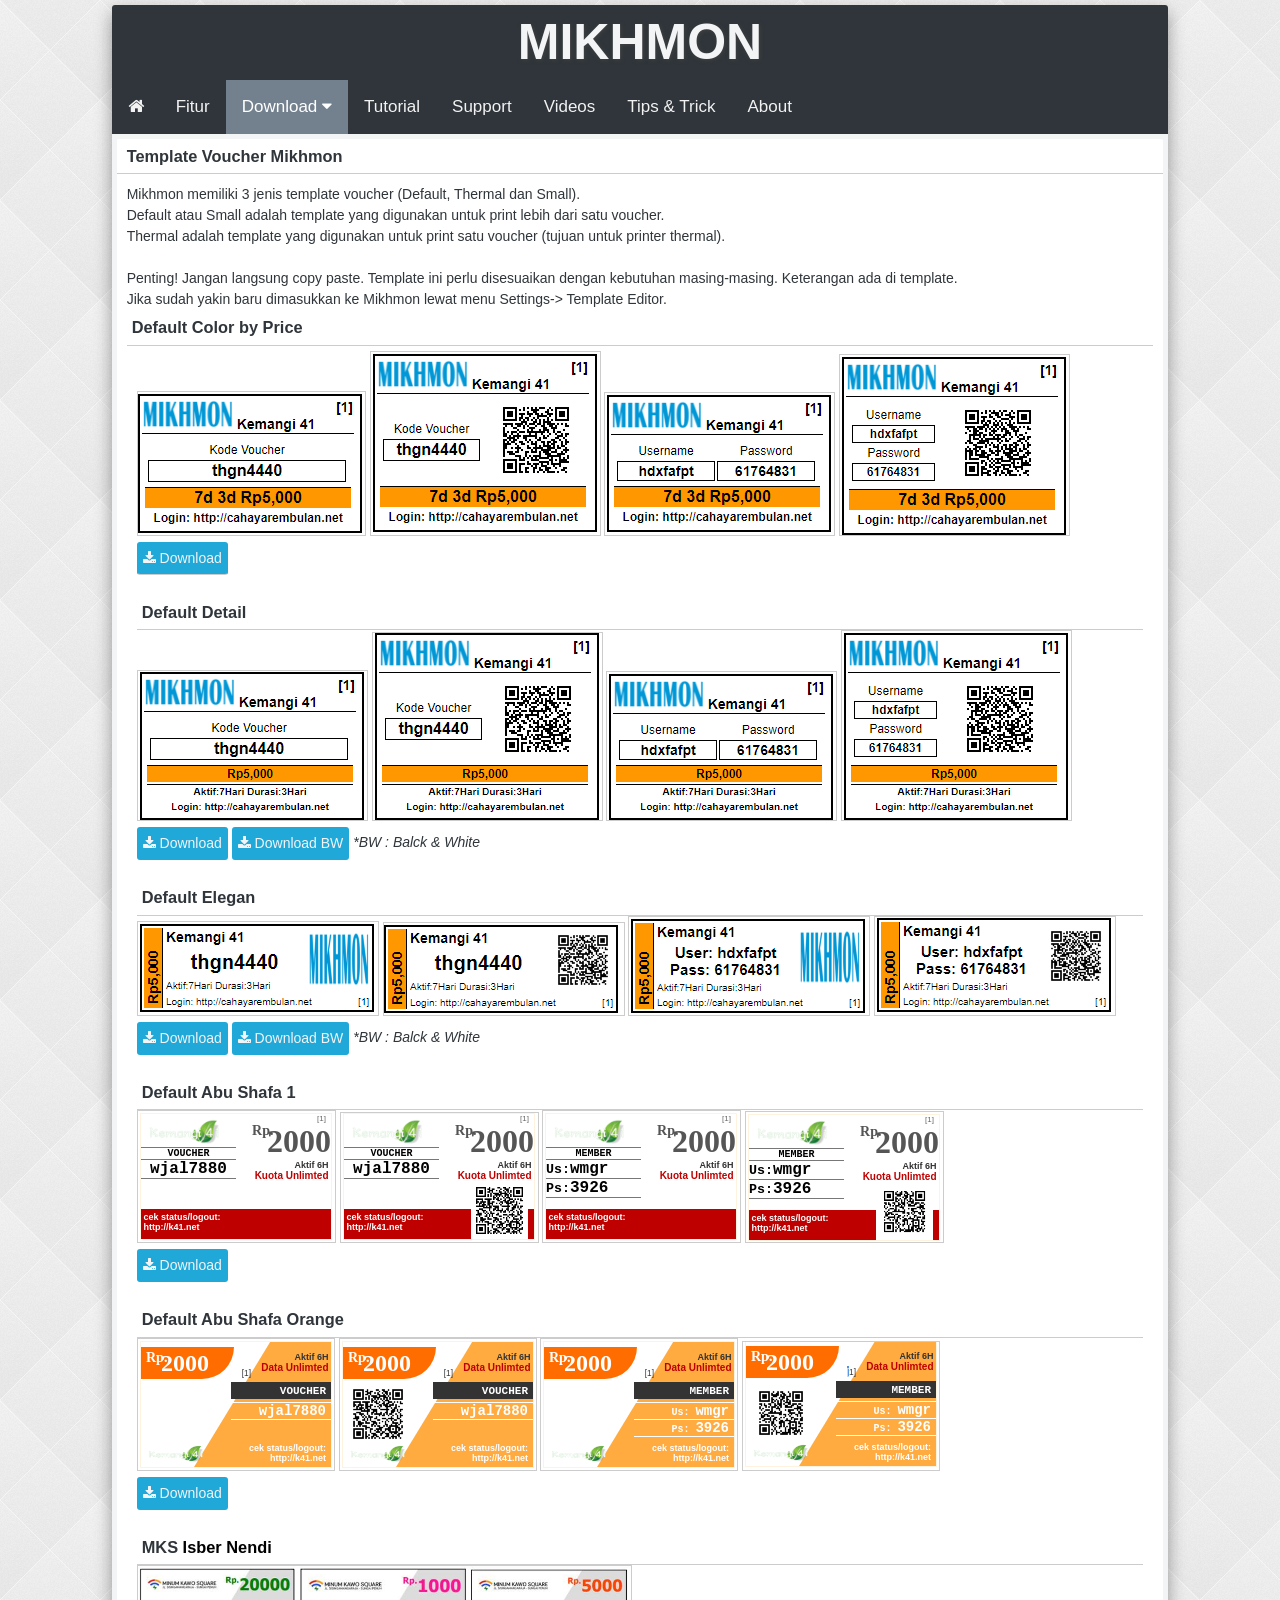
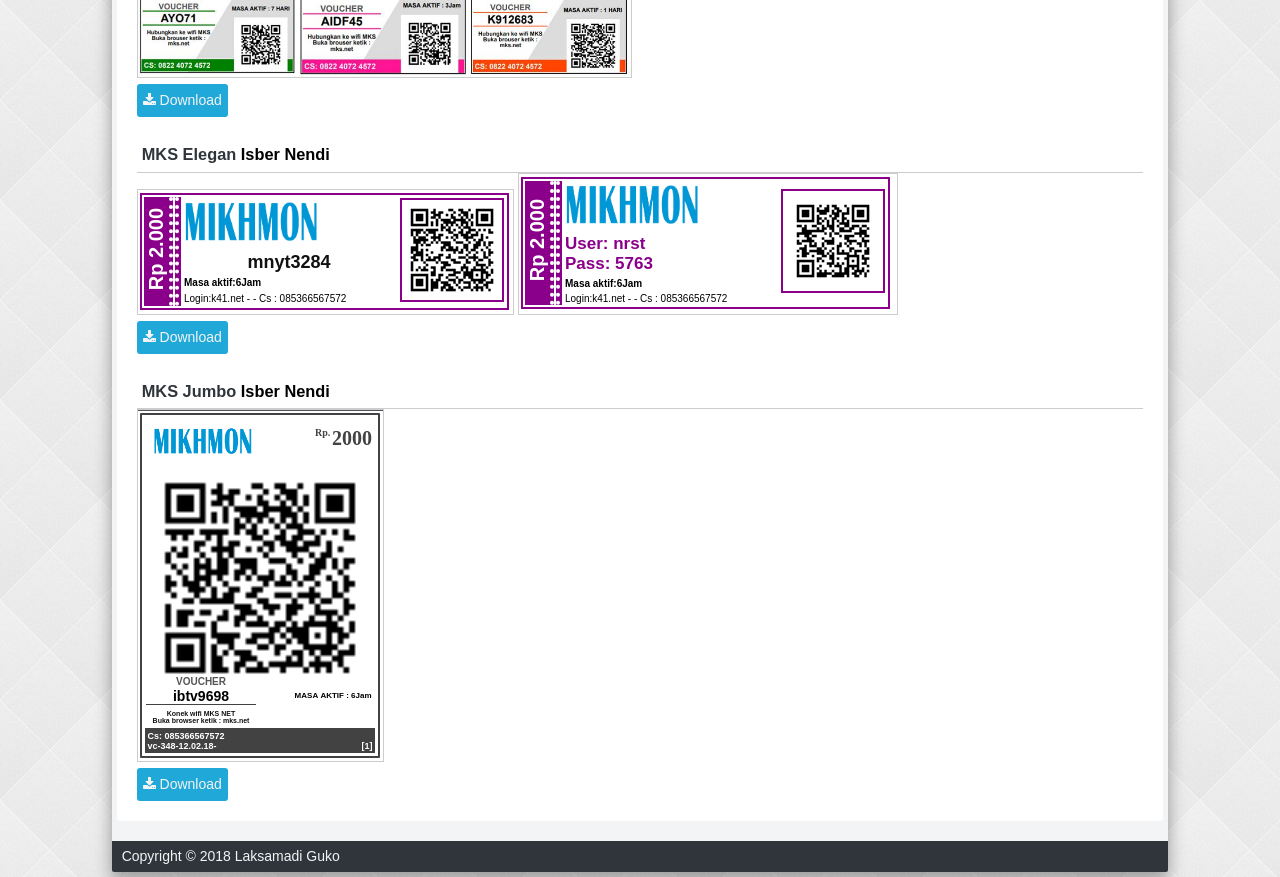
<file: voucher.html>
<!DOCTYPE html>
<html>

<head>
	<meta name="viewport" content="width=device-width, initial-scale=1">
	<title>MIKHMON -MikroTik Hotspot Monitor-</title>
	<meta name="description" content="Mikrotik Hotspot Monitor" />
	<meta name="keywords" content="mikhmon,mikrotik,voucher,routeros,api mikrotik,rtrwnet, rtrw/net,hotspot" />
	<meta http-equiv="expires" content="0">
	<meta name="robots" content="index, follow" />
	<link rel="stylesheet" href="https://cdnjs.cloudflare.com/ajax/libs/font-awesome/4.7.0/css/font-awesome.min.css">
	<link rel="stylesheet" href="css/mikhmon-ui-light.css">
	<link rel="icon" href="img/favicon.png" />
	<script src="https://code.jquery.com/jquery-3.3.1.js"></script>
</head>

<body style="background: url('./img/textures.png');">
	<div class="container">
		<div class="row">
			<div class="col-10 mr-a" style="float:none;">
				<div class="card bg-light box-shadow radius-3">
					<div class="row">
						<div class="col-12">
							<div class="radius-t-3 text-center bg-dark"><b style="font-size: 50px; text-shadow: 1px 1px 4px #424242;" class="text-light">MIKHMON</b></div>
						</div>
						<div id="menu" class="col-12" style="font-size:14px;">
							<script src="./js/menu.js"></script>
						</div>
						<div class="col-12">
							<div class="card">
								<div class="card-header">
									<h3>Template Voucher Mikhmon</h3>
								</div>
								<div class="card-body">
									<p>Mikhmon memiliki 3 jenis template voucher (Default, Thermal dan Small).<br>
										Default atau Small adalah template yang digunakan untuk print lebih dari satu voucher.<br>
										Thermal adalah template yang digunakan untuk print satu voucher (tujuan untuk printer thermal).
									</p><br>
									<p>Penting! Jangan langsung copy paste. Template ini perlu disesuaikan dengan kebutuhan masing-masing.
										Keterangan ada di template.</p>
									<p>Jika sudah yakin baru dimasukkan ke Mikhmon lewat menu Settings-> Template Editor.</p>
									<h3 class="pd-5" style="border-bottom: 1px solid #ccc">Default Color by Price</h3>
									<div class="card-body">
										<img src="./img/cbp.png" class="img2s">
										<img src="./img/cbpqr.png" class="img2s">
										<img src="./img/cbpup.png" class="img2s">
										<img src="./img/cbpupqr.png" class="img2s"><br>
										<a class="btn pd-5 bg-blue" style="border-bottom: 1px solid #ccc" href="https://raw.githubusercontent.com/laksa19/laksa19.github.io/master/download/voucher/vdefaultcolorbyprice.txt"><i
											 class="fa fa-download"></i> Download</a>
									</div>
									<div class="card-body">
										<h3 class="pd-5" style="border-bottom: 1px solid #ccc">Default Detail</h3>
										<img src="./img/detail.png" class="img2s">
										<img src="./img/detailqr.png" class="img2s">
										<img src="./img/detailup.png" class="img2s">
										<img src="./img/detailupqr.png" class="img2s"><br>
										<a class="btn pd-5 bg-blue" href="https://raw.githubusercontent.com/laksa19/laksa19.github.io/master/download/voucher/vdefaultdetail.txt"><i
											 class="fa fa-download"></i> Download</a>
										<a class="btn pd-5 bg-blue" href="https://raw.githubusercontent.com/laksa19/laksa19.github.io/master/download/voucher/vdefaultdetailbw.txt"><i
											 class="fa fa-download"></i> Download BW</a>
										<i>*BW : Balck & White</i>
									</div>
									<div class="card-body">
										<h3 class="pd-5" style="border-bottom: 1px solid #ccc">Default Elegan</h3>
										<img src="./img/elegan.png" class="img2s">
										<img src="./img/eleganqr.png" class="img2s">
										<img src="./img/eleganup.png" class="img2s">
										<img src="./img/eleganupqr.png" class="img2s"><br>
										<a class="btn pd-5 bg-blue" href="https://raw.githubusercontent.com/laksa19/laksa19.github.io/master/download/voucher/velegan.txt"><i
											 class="fa fa-download"></i> Download</a>
										<a class="btn pd-5 bg-blue" href="https://raw.githubusercontent.com/laksa19/laksa19.github.io/master/download/voucher/veleganbw.txt"><i
											 class="fa fa-download"></i> Download BW</a>
										<i>*BW : Balck & White</i>
									</div>
									<div align="center" class="col-12">
										<div class="card" style="background-color: none;">
											<script async src="//pagead2.googlesyndication.com/pagead/js/adsbygoogle.js"></script>
											<!-- ads3 -->
											<ins class="adsbygoogle" style="display:block" data-ad-client="ca-pub-1716315177239884" data-ad-slot="4095402072"
											 data-ad-format="auto" data-full-width-responsive="true"></ins>
											<script>
												(adsbygoogle = window.adsbygoogle || []).push({});
											</script>
										</div>
									</div>
									<div class="card-body">
										<h3 class="pd-5" style="border-bottom: 1px solid #ccc">Default Abu Shafa 1</h3>
										<img src="./img/abu.png" class="img2s">
										<img src="./img/abuqr.png" class="img2s">
										<img src="./img/abuup.png" class="img2s">
										<img src="./img/abuupqr.png" class="img2s"><br>
										<a class="btn pd-5 bg-blue" href="https://raw.githubusercontent.com/laksa19/laksa19.github.io/master/download/voucher/Abu_Shafa_1.txt"><i
											 class="fa fa-download"></i> Download</a>
									</div>
									<div class="card-body">
										<h3 class="pd-5" style="border-bottom: 1px solid #ccc">Default Abu Shafa Orange</h3>
										<img src="./img/orange.png" class="img2s">
										<img src="./img/orangeqr.png" class="img2s">
										<img src="./img/orangeup.png" class="img2s">
										<img src="./img/orangeupqr.png" class="img2s"><br>
										<a class="btn pd-5 bg-blue" href="https://raw.githubusercontent.com/laksa19/laksa19.github.io/master/download/voucher/Orange.txt"><i
											 class="fa fa-download"></i> Download</a>
									</div>
									<div align="center" class="col-12">
										<div class="card" style="background-color: none;">
											<script async src="//pagead2.googlesyndication.com/pagead/js/adsbygoogle.js"></script>
											<!-- ads1 -->
											<ins class="adsbygoogle" style="display:block" data-ad-client="ca-pub-1716315177239884" data-ad-slot="9229714223"
											 data-ad-format="auto" data-full-width-responsive="true"></ins>
											<script>
												(adsbygoogle = window.adsbygoogle || []).push({});
											</script>
										</div>
									</div>
									<div class="card-body">
										<h3 class="pd-5" style="border-bottom: 1px solid #ccc">MKS <a href="https://fb.com/ber.nendi">Isber Nendi</a></h3>
										<img src="./img/mks.jpg" class="img2s"><br>
										<a class="btn pd-5 bg-blue" href="https://raw.githubusercontent.com/laksa19/laksa19.github.io/master/download/voucher/mks.txt"><i
											 class="fa fa-download"></i> Download</a>
									</div>
									<div class="card-body">
										<h3 class="pd-5" style="border-bottom: 1px solid #ccc">MKS Elegan <a href="https://fb.com/ber.nendi">Isber
												Nendi</a></h3>
										<img src="./img/mksevc.png" class="img2s">
										<img src="./img/mkseup.png" class="img2s"><br>
										<a class="btn pd-5 bg-blue" href="https://raw.githubusercontent.com/laksa19/laksa19.github.io/master/download/voucher/mks-elegan.txt"><i
											 class="fa fa-download"></i> Download</a>
									</div>
									<div class="card-body">
										<h3 class="pd-5" style="border-bottom: 1px solid #ccc">MKS Jumbo <a href="https://fb.com/ber.nendi">Isber
												Nendi</a></h3>
										<img src="./img/mksjumbo.png" class="img2s"><br>
										<a class="btn pd-5 bg-blue" href="https://raw.githubusercontent.com/laksa19/laksa19.github.io/master/download/voucher/mks-jumbo.txt"><i
											 class="fa fa-download"></i> Download</a>
									</div>
								</div>
							</div>
						</div>
						<div align="center" class="col-12">
							<div class="card" style="background-color: none;">
								<script async src="//pagead2.googlesyndication.com/pagead/js/adsbygoogle.js"></script>
								<!-- ads2 -->
								<ins class="adsbygoogle" style="display:block" data-ad-client="ca-pub-1716315177239884" data-ad-slot="2636756848"
								 data-ad-format="auto" data-full-width-responsive="true"></ins>
								<script>
									(adsbygoogle = window.adsbygoogle || []).push({});
								</script>
							</div>
						</div>
					</div>
					<div></div>
					<div class="card-footer bg-dark">
						Copyright © 2018 Laksamadi Guko
					</div>
				</div>
			</div>
		</div>
	</div>
	</div>

</body>

</html>
</file>
<file: css/mikhmon-ui-light.css>
body {
  font-family: -apple-system, BlinkMacSystemFont, "segoe ui", Roboto, "helvetica neue", Arial, sans-serif, "apple color emoji", "segoe ui emoji", "segoe ui symbol";
  font-size: 14px;
  font-weight: 400;
  line-height: 1.5;
  text-align: left;
  margin: 0px;
}

input {
  vertical-align: middle;
  margin: auto;
  box-sizing: border-box;
  -webkit-box-sizing: border-box;
  -moz-box-sizing: border-box;
}

.plch-center::-webkit-input-placeholder {
  text-align: center;
}

.plch-center:-moz-placeholder {
  text-align: center;
}

/* button */
button {
  text-decoration: none;
  display: inline-block;
  border: none;
  background-color: none;
  font-size: 14px;
  line-height: 1.5;
}

/* container */
.container {
  width: 100%;
}

.topnav {
  overflow: hidden;
  background-color: #2f353a;
}

.topnav a {
  float: left;
  display: block;
  color: #f2f2f2;
  text-align: center;
  padding: 14px 16px;
  text-decoration: none;
  font-size: 17px;
}

.active {
  background-color: #73818f;
  color: #f3f4f5;
}

.topnav .icon {
  display: none;
}

.dropdown {
  float: left;
  overflow: hidden;
}

.dropdown .dropbtn {
  font-size: 17px;
  border: none;
  outline: none;
  color: white;
  padding: 14px 16px;
  background-color: inherit;
  font-family: inherit;
  margin: 0;
}

.dropdown-content {
  display: none;
  position: absolute;
  background-color: #f9f9f9;
  min-width: 160px;
  box-shadow: 0px 8px 16px 0px rgba(0, 0, 0, 0.2);
  z-index: 1;
}

.dropdown-content a {
  float: none;
  color: black;
  padding: 12px 16px;
  text-decoration: none;
  display: block;
  text-align: left;
}

.topnav a:hover,
.dropdown:hover .dropbtn {
  background-color: #73818f;
  color: #f3f4f5;
}

.dropdown-content a:hover {
  background-color: #73818f;
  color: #f3f4f5;
}

.dropdown:hover .dropdown-content {
  display: block;
}

@media screen and (max-width: 600px) {

  .topnav a:not(:first-child),
  .dropdown .dropbtn {
    display: none;
  }

  .topnav a.icon {
    float: right;
    display: block;
  }
}

@media screen and (max-width: 600px) {
  .topnav.responsive {
    position: relative;
  }

  .topnav.responsive .icon {
    position: absolute;
    right: 0;
    top: 0;
  }

  .topnav.responsive a {
    float: none;
    display: block;
    text-align: left;
  }

  .topnav.responsive .dropdown {
    float: none;
  }

  .topnav.responsive .dropdown-content {
    position: relative;
  }

  .topnav.responsive .dropdown .dropbtn {
    display: block;
    width: 100%;
    text-align: left;
  }
}

/* box */
.box {
  padding: 5px;
  margin: 5px;
  border-radius: 3px;
}

.box a {
  text-decoration: none;
}

.box h1,
h3,
h3,
p {
  padding: 0px;
  margin: 0px;
}

.box-bordered {
  border: 1px solid #23282c;
}

/* box minh-50px*/
.bmh-50 {
  min-height: 50px;
}

.bmh-55 {
  min-height: 55px;
}

.bmh-60 {
  min-height: 60px;
}

.bmh-65 {
  min-height: 65px;
}

.bmh-70 {
  min-height: 70px;
}

.bmh-75 {
  min-height: 75px;
}

.bmh-80 {
  min-height: 80px;
}

.bmh-85 {
  min-height: 85px;
}

.bmh-90 {
  min-height: 90px;
}

.bmh-95 {
  min-height: 95px;
}

.bmh-100 {
  min-height: 100px;
}

.box-group>div {
  display: table-cell;
  vertical-align: middle;
}

.box-group-icon {
  font-size: 40px;
  display: inline-block;
  text-align: center;
  text-decoration: none;
  white-space: nowrap;
  vertical-align: middle;
  width: 25%;
  user-select: none;
  border: 1px solid transparent;
  padding: 5px 10px 5px 10px;
  margin: 5px;
  line-height: 1.5;
  border-radius: 3px;
}

.box-group-area {
  padding: 5px;
}

.login-box,
.register-box {
  width: 400px;
  margin: 10px auto;
  padding-top: 10%;
}

.col-c {
  float: none;
  margin: auto;
}


.box-shadow {
  box-shadow: 0 10px 15px 0 rgba(0, 0, 0, 0.2), 0 6px 20px 0 rgba(0, 0, 0, 0.19);
}

/* card */
.card {
  margin: 5px;
  border-radius: 3px;
  background-color: #fff;
}

.card a {

  text-decoration: none;
}

.card h3 {
  margin: 0px;
}

.card-header {
  padding: 5px 10px 5px 10px;
  margin-bottom: 5px;
  border-bottom: 1px solid #ccc;
  background-color: #fff;
  border-radius: 2px 2px 0px 0px;
}

.card-body {
  padding: 5px 10px 5px 10px;
  margin-bottom: 10px;
}

.card-footer {
  padding: 5px 10px 5px 10px;
  margin-top: 5px;
  min-height: 20px;
  border-radius: 0px 0px 2px 2px;
}

.overflow {
  overflow-x: auto;
  overflow-y: auto;
  max-height: 80vh;
}


.btn {
  display: inline-block;
  text-align: center;
  text-decoration: none;
  white-space: nowrap;
  vertical-align: middle;
  user-select: none;
  border: 1px solid transparent;
  border-radius: 3px;
  font-size: 14px;
  cursor: pointer;
}

.btn:hover {
  box-shadow: inset 0 0 0 transparent, 0 0 0 0.2rem rgba(166, 166, 166, 0.15);
}

.btn-md {
  display: inline-block;
  text-align: center;
  text-decoration: none;
  white-space: nowrap;
  vertical-align: middle;
  user-select: none;
  border: 1px solid transparent;
  border-radius: 3px;
  font-size: 18px;
  cursor: pointer;
}

.btn-md:hover {
  box-shadow: inset 0 0 0 transparent, 0 0 0 0.2rem rgba(166, 166, 166, 0.15);
}

/* backgound */
[class*="bg-"] {
  text-decoration: none;
}

.bg-primary {
  background-color: #20a8d8;
  color: #f3f4f5;
}

.bg-secondary {
  background-color: #73818f;
  color: #f3f4f5;
}

.bg-success {
  background-color: #4dbd74;
  color: #f3f4f5;
}

.bg-info {
  background-color: #63c2de;
  color: #f3f4f5;
}

.bg-warning {
  background-color: #ffc107;
  color: #f3f4f5;
}

.bg-danger {
  background-color: #f86c6b;
  color: #f3f4f5;
}

.bg-light {
  background-color: #f3f4f5;
  color: #2f353a;
}

.bg-dark {
  background-color: #2f353a;
  color: #f3f4f5;
}

.bg-blue {
  background-color: #20a8d8;
  color: #f3f4f5;
}

.bg-indigo {
  background-color: #6610f2;
  color: #f3f4f5;
}

.bg-purple {
  background-color: #6f42c1;
  color: #f3f4f5;
}

.bg-pink {
  background-color: #e83e8c;
  color: #f3f4f5;
}

.bg-red {
  background-color: #f86c6b;
  color: #f3f4f5;
}

.bg-orange {
  background-color: #f8cb00;
  color: #f3f4f5;
}

.bg-yellow {
  background-color: #ffc107;
  color: #f3f4f5;
}

.bg-green {
  background-color: #4dbd74;
  color: #f3f4f5;
}

.bg-teal {
  background-color: #20c997;
  color: #f3f4f5;
}

.bg-cyan {
  background-color: #17a2b8;
  color: #f3f4f5;
}

.bg-white {
  background-color: #fff;
  color: #2f353a;
}

.bg-grey {
  background-color: #73818f;
  color: #f3f4f5;
}

.bg-grey-dark {
  background-color: #2f353a;
  color: #f3f4f5;
}

.bg-light-blue {
  background-color: #63c2de;
  color: #f3f4f5;
}



/* text */
[class*="text-"] {
  text-decoration: none;
}

.text-primary {
  color: #20a8d8;
}

.text-secondary {
  color: #73818f;
}

.text-success {
  color: #4dbd74;
}

.text-info {
  color: #63c2de;
}

.text-warning {
  color: #ffc107;
}

.text-danger {
  color: #f86c6b;
}

.text-light {
  color: #f3f4f5;
}

.text-dark {
  color: #2f353a;
}

.text-blue {
  color: #20a8d8;
}

.text-indigo {
  color: #6610f2;
}

.text-purple {
  color: #6f42c1;
}

.text-pink {
  color: #e83e8c;
}

.text-red {
  color: #f86c6b;
}

.text-orange {
  color: #f8cb00;
}

.text-yellow {
  color: #ffc107;
}

.text-green {
  color: #4dbd74;
}

.text-teal {
  color: #20c997;
}

.text-cyan {
  color: #17a2b8;
}

.text-white {
  color: #fff;
}

.text-grey {
  color: #73818f;
}

.text-grey-dark {
  color: #2f353a;
}

.text-light-blue {
  color: #63c2de;
}

.text-bold {
  font-weight: bold;
}

/* align */
.align-middle {
  vertical-align: middle;
}

.text-center {
  text-align: center;
}

.text-right {
  text-align: right;
}

.text-left {
  text-align: left;
}

.text-nowrap {
  white-space: nowrap;
}

/* row */
.row::after {
  content: "";
  clear: both;
  display: table;
}

.w-1 {
  width: 8.33%;
}

.w-2 {
  width: 16.66%;
}

.w-3 {
  width: 25%;
}

.w-4 {
  width: 33.33%;
}

.w-5 {
  width: 41.66%;
}

.w-6 {
  width: 50%;
}

.w-7 {
  width: 58.33%;
}

.w-8 {
  width: 66.66%;
}

.w-9 {
  width: 75%;
}

.w-10 {
  width: 83.33%;
}

.w-11 {
  width: 91.66%;
}

.w-12 {
  width: 100%;
}

/* column */
[class*="col-"] {
  float: left;

}

.col-1 {
  width: 8.33%;
}

.col-2 {
  width: 16.66%;
}

.col-3 {
  width: 25%;
}

.col-4 {
  width: 33.33%;
}

.col-5 {
  width: 41.66%;
}

.col-6 {
  width: 50%;
}

.col-7 {
  width: 58.33%;
}

.col-8 {
  width: 66.66%;
}

.col-9 {
  width: 75%;
}

.col-10 {
  width: 83.33%;
}

.col-11 {
  width: 91.66%;
}

.col-12 {
  width: 100%;
}

/*table*/
.table {
  width: 100%;
  border-collapse: collapse !important;
}

.table td,
.table th {
  padding: 5px;
}

.table td,
th,
a {
  color: #000;
  text-decoration: none;
}

.table-bordered th,
.table-bordered td {
  border: 1px solid #ccc !important;
}

.table-hover:hover tbody tr:hover {
  background-color: #f2f2f2;
}

img.img1 {
  width: 100%;
  height: auto;
  border: 1px solid #ccc;
}

img.img1:hover {
  box-shadow: 0 5px 10px 0 rgba(0, 0, 0, 0.2), 0 6px 20px 0 rgba(0, 0, 0, 0.19);
}

img.img2 {
  max-width: 100%;
  border: 1px solid #ccc;
}

img.img2:hover {
  box-shadow: 0 5px 10px 0 rgba(0, 0, 0, 0.2), 0 6px 20px 0 rgba(0, 0, 0, 0.19);
}

img.img2s {
  max-width: 49%;
  height: auto;
  border: 1px solid #ccc;
}

img.img2s:hover {
  box-shadow: 0 5px 10px 0 rgba(0, 0, 0, 0.2), 0 6px 20px 0 rgba(0, 0, 0, 0.19);
}

.radius-l-3 {
  border-radius: 3px 0pc 0pc 3px;
}

.radius-r-3 {
  border-radius: 0px 3px 3px 0px;
}

.radius-b-3 {
  border-radius: 0px 0px 3px 3px;
}

.radius-t-3 {
  border-radius: 3px 3px 0px 0px;
}

.radius-3 {
  border-radius: 3px;
}

.radius-l-5 {
  border-radius: 5px 0pc 0pc 5px;
}

.radius-r-5 {
  border-radius: 0px 5px 5px 0px;
}

.radius-b-5 {
  border-radius: 0px 0px 5px 5px;
}

.radius-t-5 {
  border-radius: 5px 5px 0px 0px;
}

.radius-5 {
  border-radius: 5px;
}


/* alert */
.alert {
  width: 100%;
  padding: 5px 0px 5px 0px;
  border-radius: 3px;
}

/*padding*/
.pd-2 {
  padding: 2px;
}

.pd-3 {
  padding: 3px;
}

.pd-4 {
  padding: 4px;
}

.pd-5 {
  padding: 5px;
}

.pd-6 {
  padding: 6px;
}

.pd-7 {
  padding: 7px;
}

.pd-8 {
  padding: 8px;
}

.pd-9 {
  padding: 9px;
}

.pd-10 {
  padding: 10px;
}

.pd-t-2 {
  padding-top: 2px;
}

.pd-t-3 {
  padding-top: 3px;
}

.pd-t-4 {
  padding-top: 4px;
}

.pd-t-5 {
  padding-top: 5px;
}

.pd-t-6 {
  padding-top: 6px;
}

.pd-t-7 {
  padding-top: 7px;
}

.pd-t-8 {
  padding-top: 8px;
}

.pd-t-9 {
  padding-top: 9px;
}

.pd-t-10 {
  padding-top: 10px;
}

.pd-b-2 {
  padding-bottom: 2px;
}

.pd-b-3 {
  padding-bottom: 3px;
}

.pd-b-4 {
  padding-bottom: 4px;
}

.pd-b-5 {
  padding-bottom: 5px;
}

.pd-b-6 {
  padding-bottom: 6px;
}

.pd-b-7 {
  padding-bottom: 7px;
}

.pd-b-8 {
  padding-bottom: 8px;
}

.pd-b-9 {
  padding-bottom: 9px;
}

.pd-b-10 {
  padding-bottom: 10px;
}

.pd-r-2 {
  padding-right: 2px;
}

.pd-r-3 {
  padding-right: 3px;
}

.pd-r-4 {
  padding-right: 4px;
}

.pd-r-5 {
  padding-right: 5px;
}

.pd-r-6 {
  padding-right: 6px;
}

.pd-r-7 {
  padding-right: 7px;
}

.pd-r-8 {
  padding-right: 8px;
}

.pd-r-9 {
  padding-right: 9px;
}

.pd-r-10 {
  padding-right: 10px;
}

.pd-l-2 {
  padding-left: 2px;
}

.pd-l-3 {
  padding-left: 3px;
}

.pd-l-4 {
  padding-left: 4px;
}

.pd-l-5 {
  padding-left: 5px;
}

.pd-l-6 {
  padding-left: 6px;
}

.pd-l-7 {
  padding-left: 7px;
}

.pd-l-8 {
  padding-left: 8px;
}

.pd-l-9 {
  padding-left: 9px;
}

.pd-l-10 {
  padding-left: 10px;
}

/*margin*/
.mr-a {
  margin: auto;
}

.mr-2 {
  margin: 2px;
}

.mr-3 {
  margin: 3px;
}

.mr-4 {
  margin: 4px;
}

.mr-5 {
  margin: 5px;
}

.mr-6 {
  margin: 6px;
}

.mr-7 {
  margin: 7px;
}

.mr-8 {
  margin: 8px;
}

.mr-9 {
  margin: 9px;
}

.mr-10 {
  margin: 10px;
}

.mr-t-2 {
  margin-top: 2px;
}

.mr-t-3 {
  margin-top: 3px;
}

.mr-t-4 {
  margin-top: 4px;
}

.mr-t-5 {
  margin-top: 5px;
}

.mr-t-6 {
  margin-top: 6px;
}

.mr-t-7 {
  margin-top: 7px;
}

.mr-t-8 {
  margin-top: 8px;
}

.mr-t-9 {
  margin-top: 9px;
}

.mr-t-10 {
  margin-top: 10px;
}

.mr-b-2 {
  margin-bottom: 2px;
}

.mr-b-3 {
  margin-bottom: 3px;
}

.mr-b-4 {
  margin-bottom: 4px;
}

.mr-b-5 {
  margin-bottom: 5px;
}

.mr-b-6 {
  margin-bottom: 6px;
}

.mr-b-7 {
  margin-bottom: 7px;
}

.mr-b-8 {
  margin-bottom: 8px;
}

.mr-b-9 {
  margin-bottom: 9px;
}

.mr-b-10 {
  margin-bottom: 10px;
}

.mr-r-2 {
  margin-right: 2px;
}

.mr-r-3 {
  margin-right: 3px;
}

.mr-r-4 {
  margin-right: 4px;
}

.mr-r-5 {
  margin-right: 5px;
}

.mr-r-6 {
  margin-right: 6px;
}

.mr-r-7 {
  margin-right: 7px;
}

.mr-r-8 {
  margin-right: 8px;
}

.mr-r-9 {
  margin-right: 9px;
}

.mr-r-10 {
  margin-right: 10px;
}

.mr-l-2 {
  margin-left: 2px;
}

.mr-l-3 {
  margin-left: 3px;
}

.mr-l-4 {
  margin-left: 4px;
}

.mr-l-5 {
  margin-left: 5px;
}

.mr-l-6 {
  margin-left: 6px;
}

.mr-l-7 {
  margin-left: 7px;
}

.mr-l-8 {
  margin-left: 8px;
}

.mr-l-9 {
  margin-left: 9px;
}

.mr-l-10 {
  margin-left: 10px;
}

/*pointer*/
.pointer {
  cursor: pointer;
}

/*form control*/
.form-control {
  display: block;
  width: 100%;
  padding: 5px;
  border: 1px solid #ccc;
  border-radius: 3px;
  color: #000;
  font-size: 14px;
  background-color: #fff;
  box-sizing: border-box;
  -webkit-box-sizing: border-box;
  -moz-box-sizing: border-box;

}

.form-control:focus {
  color: #000;
  border-color: #80bdff;
  outline: 0;
  box-shadow: inset 0 0 0 transparent, 0 0 0 0.2rem rgba(0, 123, 255, 0.25);
}

.form-control::placeholder {
  color: #ccc;
}

.form-control-md {
  display: block;
  width: 100%;
  padding: 10px;
  border: 1px solid #ccc;
  border-radius: 3px;
  color: #000;
  font-size: 14px;
  background-color: #fff;
  box-sizing: border-box;
  -webkit-box-sizing: border-box;
  -moz-box-sizing: border-box;

}

.form-control-md:focus {
  color: #000;
  border-color: #80bdff;
  outline: 0;
  box-shadow: inset 0 0 0 transparent, 0 0 0 0.2rem rgba(0, 123, 255, 0.25);
}

.form-control-md::placeholder {
  color: #ccc;
}

#main {
  margin-top: 5%;
}

/* @media */
@media screen and (max-width: 800px) {
  [class*="col-"] {
    width: 100%;
  }

  body {
    padding: 0px;
  }

  #main {
    margin-top: 0;
  }

  .col-md-1 {
    width: 8.33%;
  }

  .col-md-2 {
    width: 16.66%;
  }

  .col-md-3 {
    width: 25%;
  }

  .col-md-4 {
    width: 33.33%;
  }

  .col-md-5 {
    width: 41.66%;
  }

  .col-md-6 {
    width: 50%;
  }

  .col-md-7 {
    width: 58.33%;
  }

  .col-md-8 {
    width: 66.66%;
  }

  .col-md-9 {
    width: 75%;
  }

  .col-md-10 {
    width: 83.33%;
  }

  .col-md-11 {
    width: 91.66%;
  }

  .col-md-12 {
    width: 100%;
  }


}
</file>
